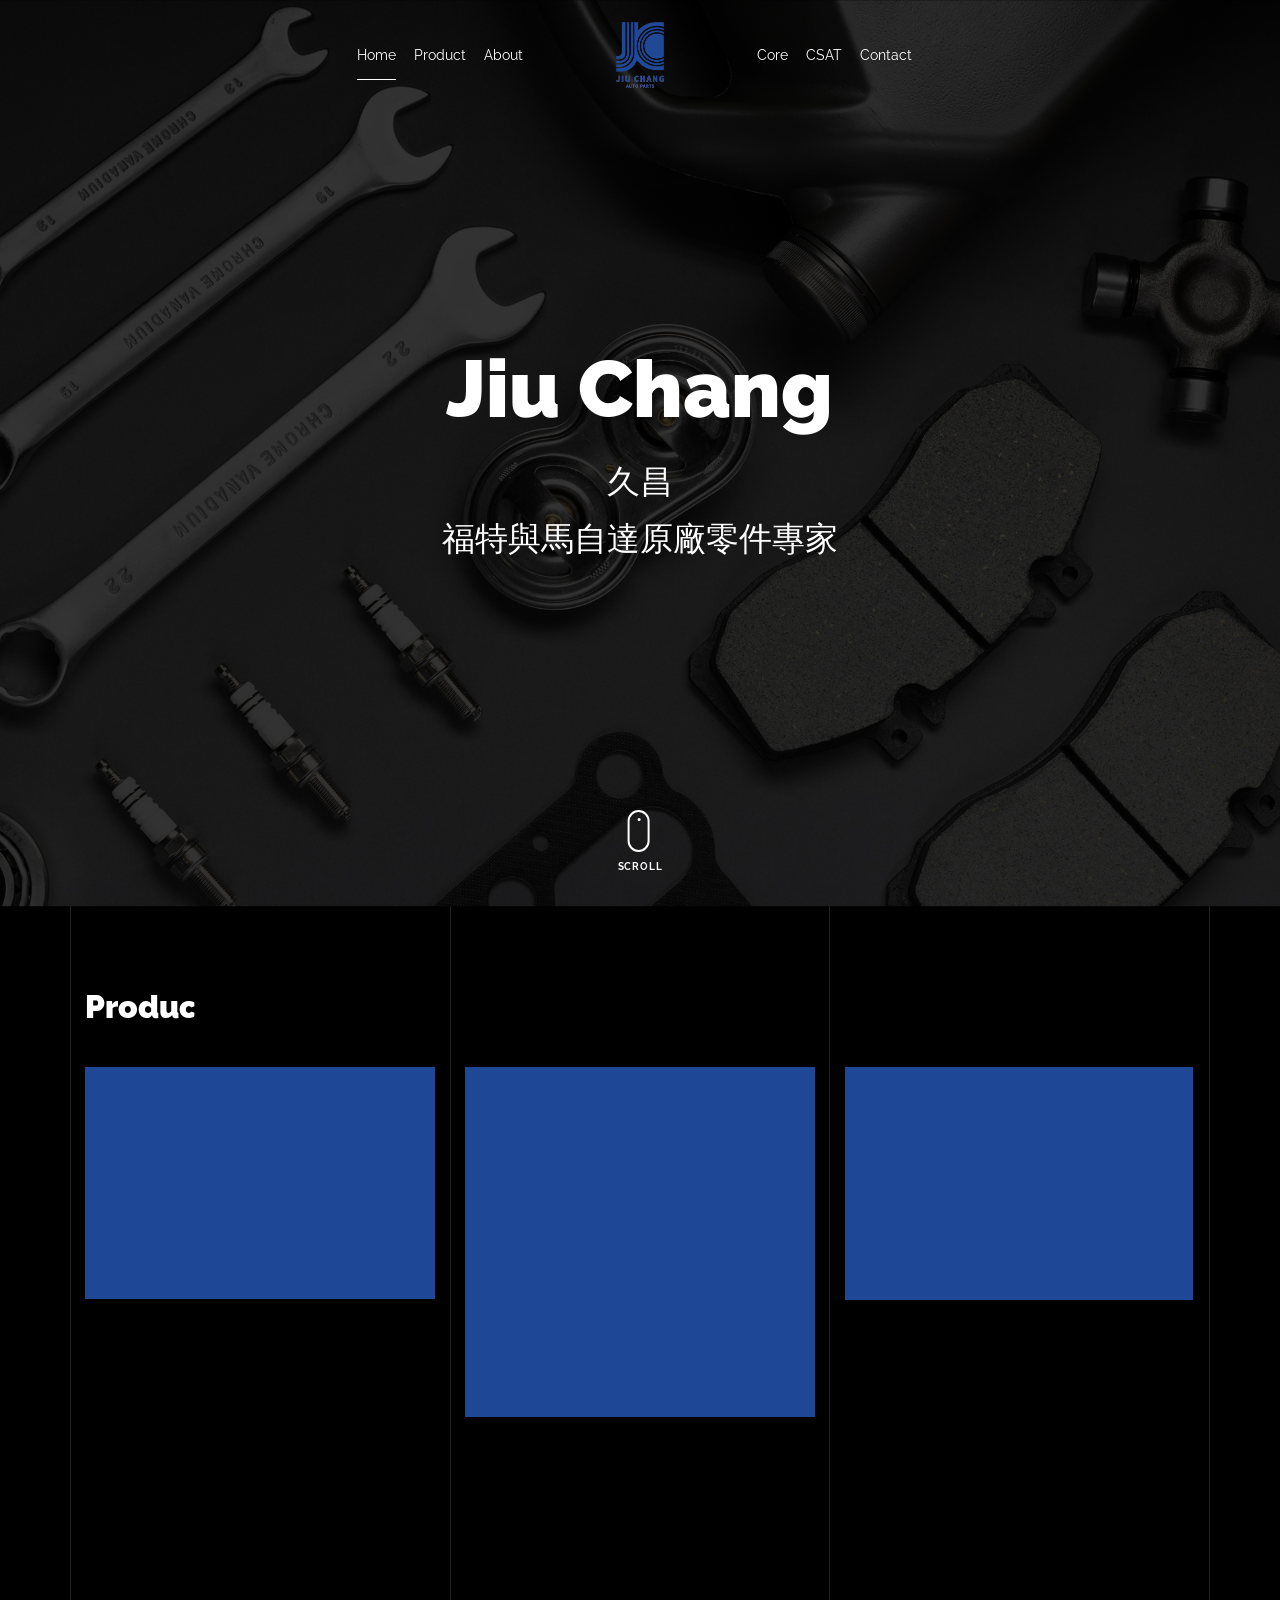
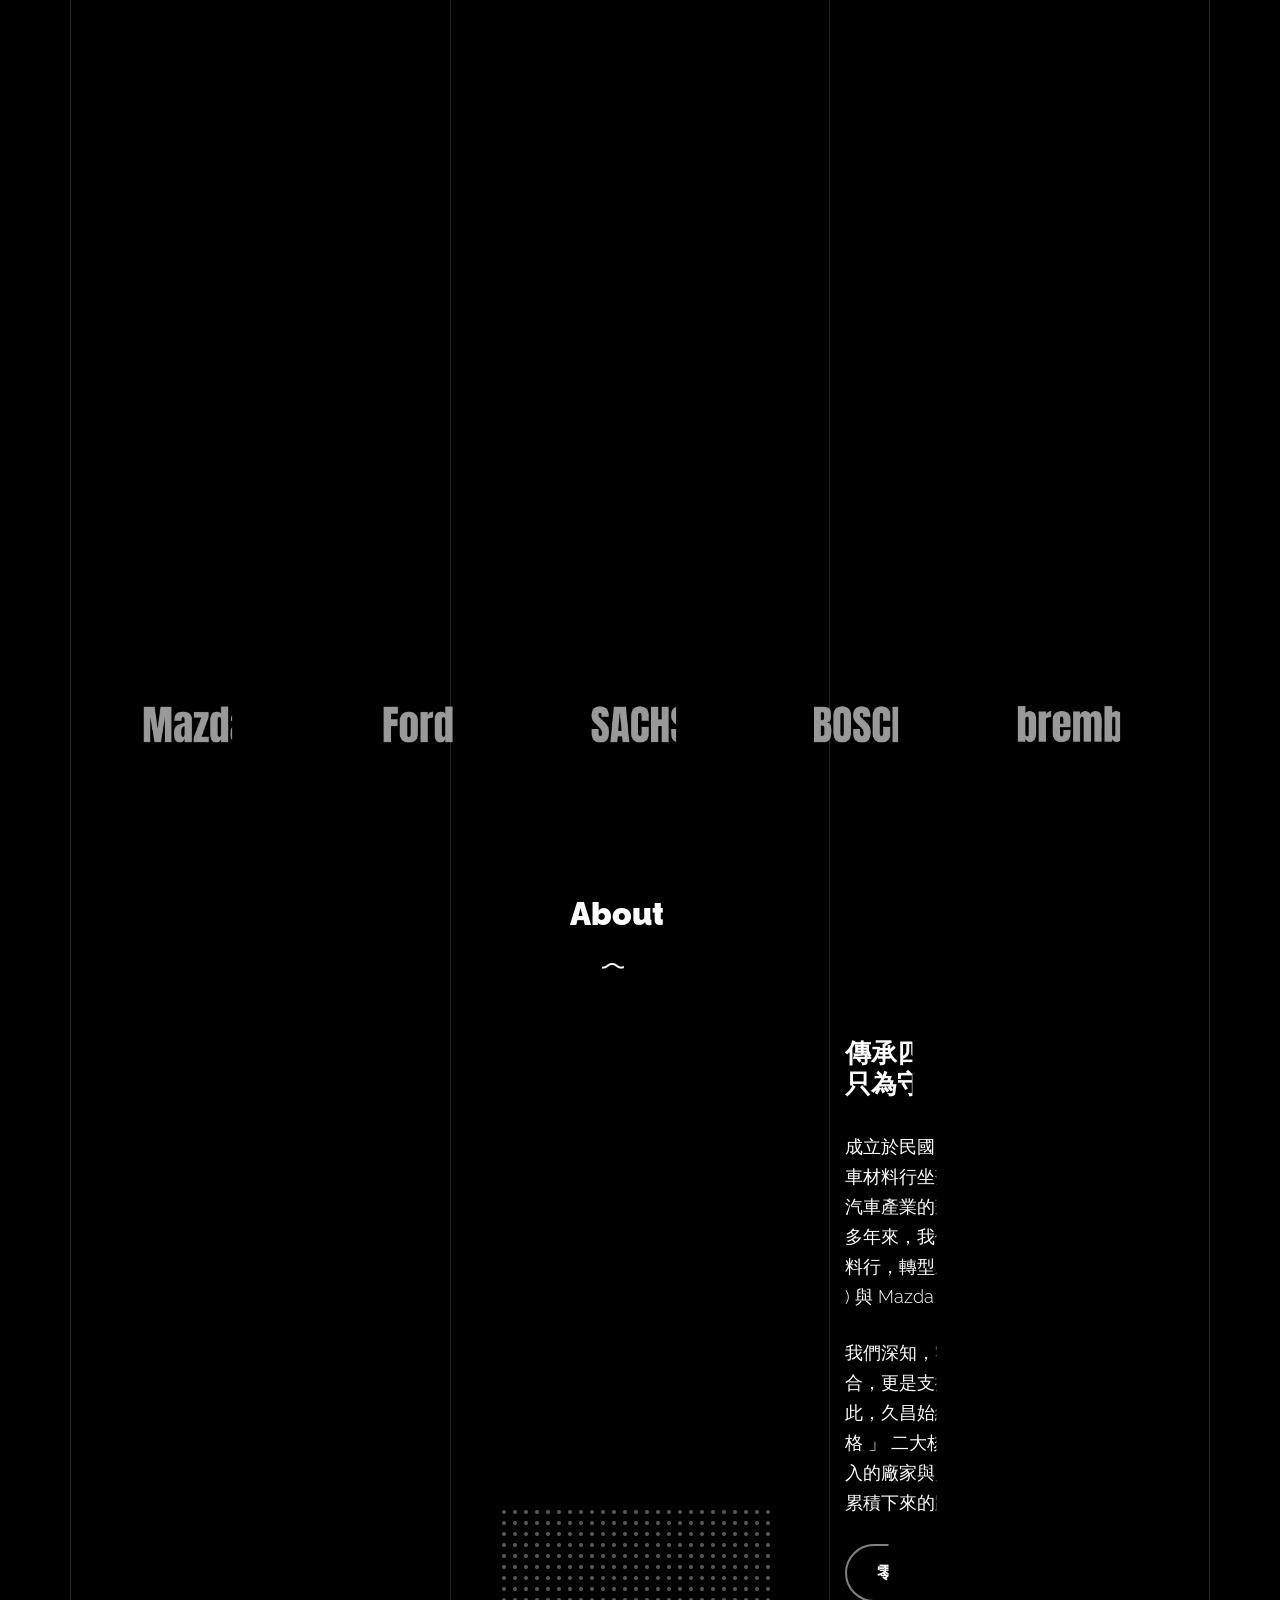
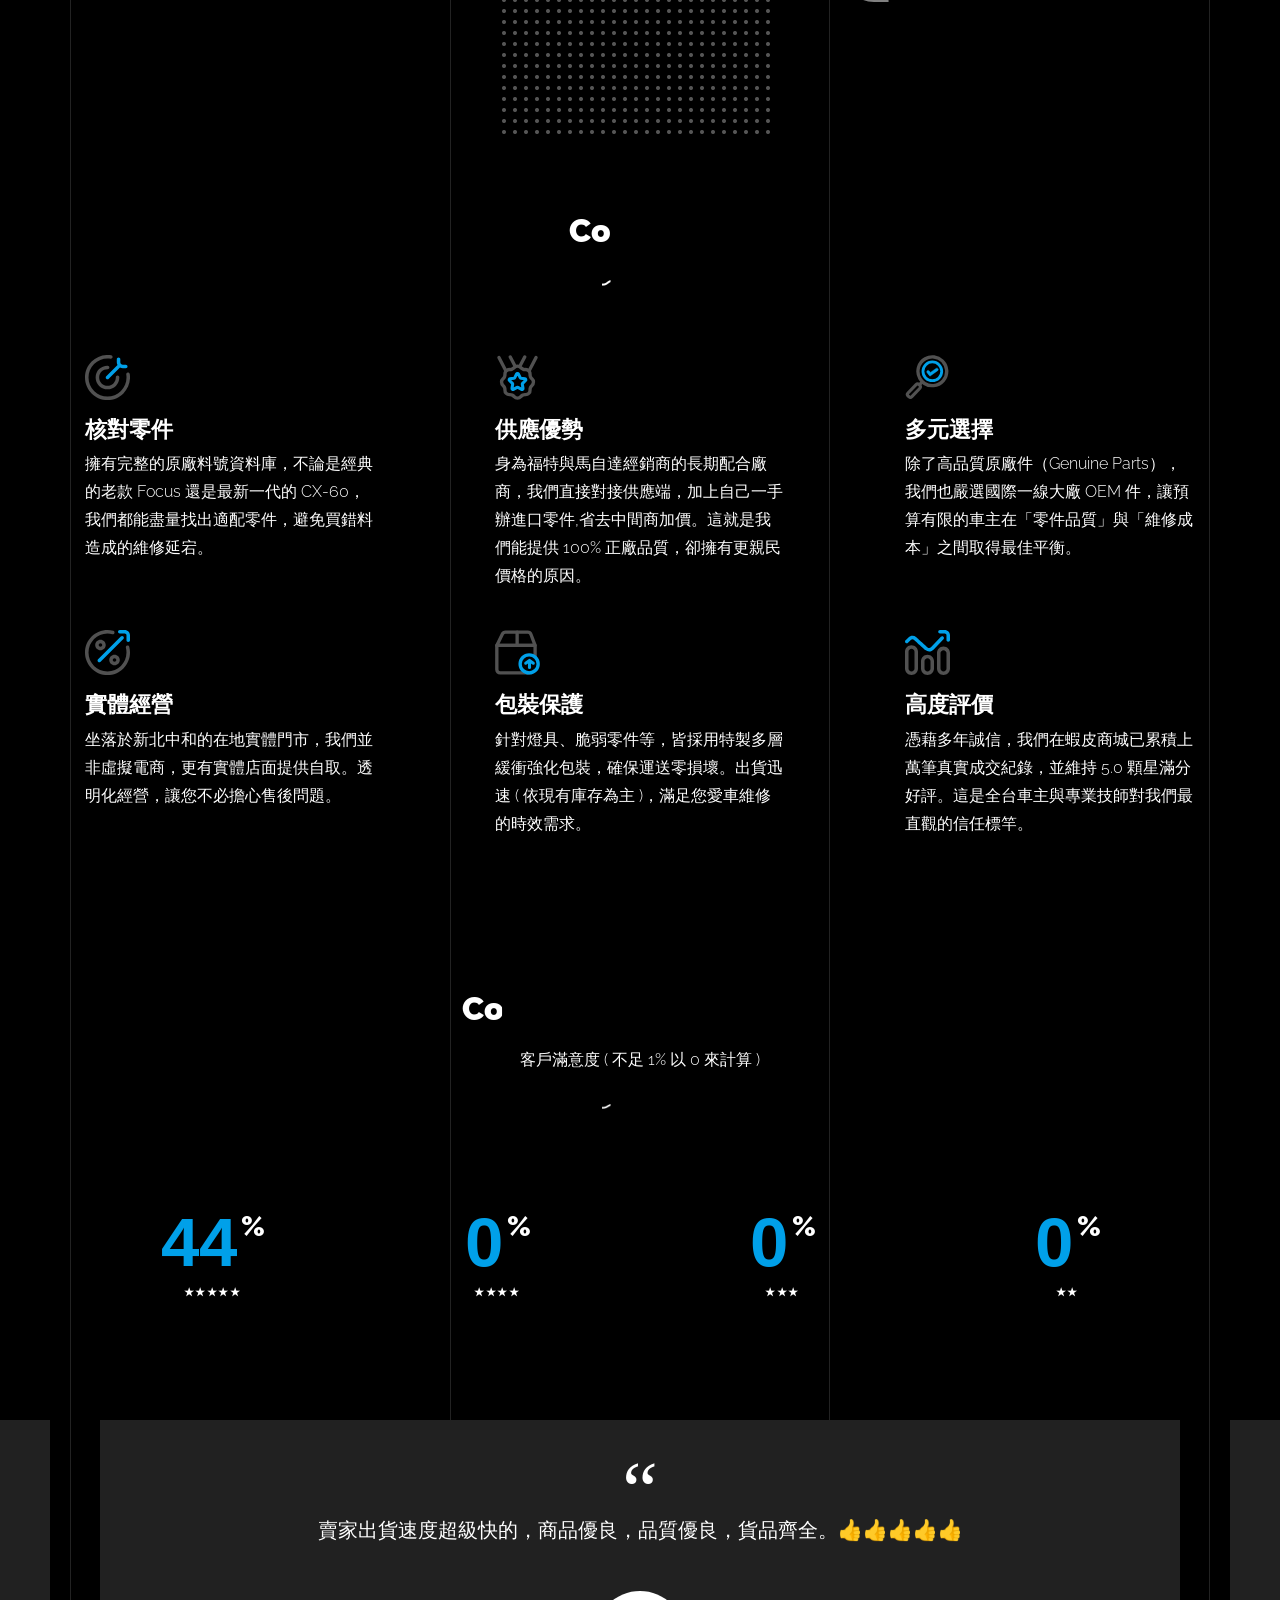
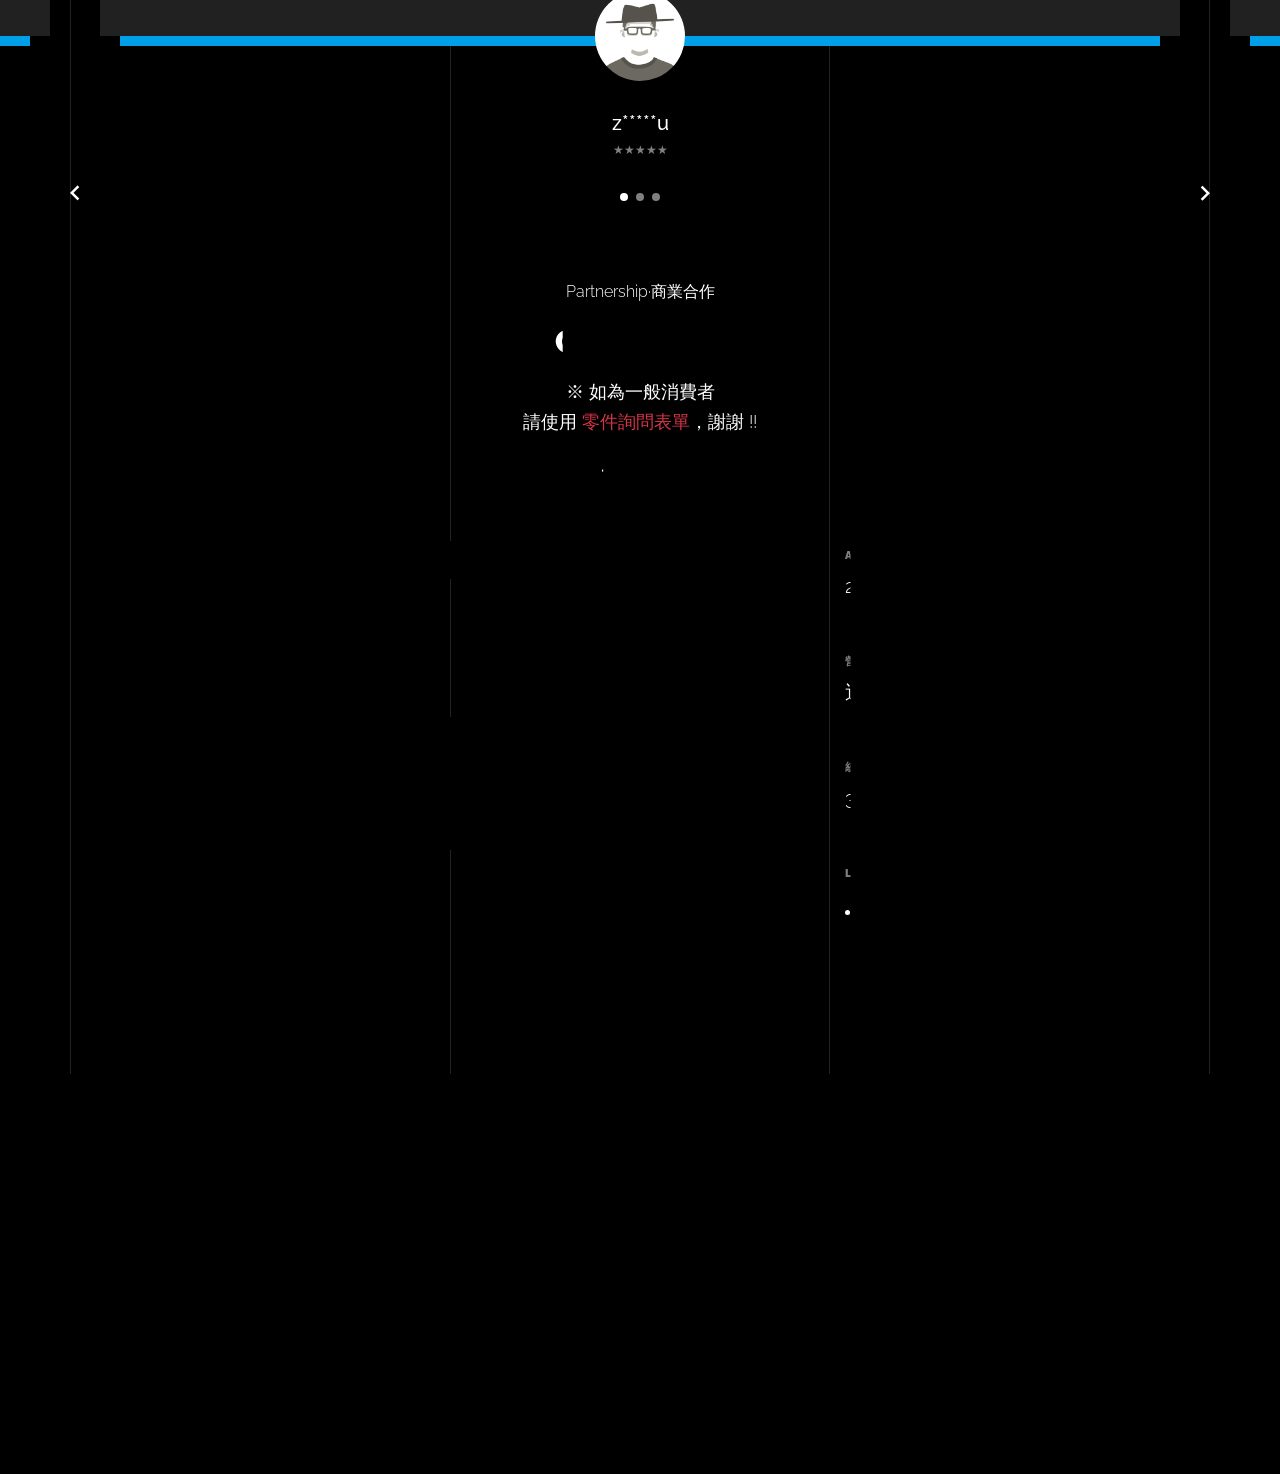
<file: index.html>
<!DOCTYPE html>
<html lang="zh-Hant">
    <!-- Begin Head -->
    <head>
        <!-- Basic -->
        <meta charset="utf-8"/>
        <meta name="viewport" content="width=device-width, initial-scale=1, shrink-to-fit=no">
        <meta http-equiv="x-ua-compatible" content="ie=edge">
        <title>JC 久昌汽車零件｜正廠零件、汽車耗材批發與全台配送中心</title>
        <meta name="keywords" content="JIU CHANG,久昌,久昌汽車材料行,汽車零件,汽車耗材批,發汽車正廠零件,汽車百貨精品,原廠零件,汽車五金配件,全台汽車零件配送,優質汽車配件推薦,SACHS,BOSCH,FOrd,福特,馬自達,Mazda,MX5,原廠機油芯,空氣濾芯,煞車碟盤,避震器,火星塞" />
        <meta name="description" content="JIU CHANG 久昌汽車零件為您提供專業汽車正廠零件與優質汽車百貨配件。我們致力於整合高品質零件供應鏈，為全台車主與保修廠提供最可靠、高效率的零件批發與零售服務。立即探索久昌汽車配件解決方案。">
        <meta name="author" content="https://jgo-carparts.github.io/">

    <link rel="stylesheet" href="css/vendor/icomoon/style.css">
    <link rel="stylesheet" href="css/vendor/owl.carousel.min.css">
    <link rel="stylesheet" href="css/vendor/animate.min.css">
    <link rel="stylesheet" href="css/vendor/aos.css">
    <link rel="stylesheet" href="css/vendor/bootstrap.min.css">
    <link rel="stylesheet" href="css/vendor/jquery.fancybox.min.css">

    <!-- Theme Style -->
    <link rel="stylesheet" href="css/style.css">
    <!-- Favicon -->
    <link rel="shortcut icon" href="images/logo/favicon.png">

  </head>
  <body data-spy="scroll" data-target=".site-nav-target" data-offset="200">

    <nav class="unslate_co--site-mobile-menu">
      <div class="close-wrap d-flex">
        <a href="#" class="d-flex ml-auto js-menu-toggle">
          <span class="close-label">Close</span>
          <div class="close-times">
            <span class="bar1"></span>
            <span class="bar2"></span>
          </div>
        </a>
      </div>
      <div class="site-mobile-inner"></div>
    </nav>


    <div class="unslate_co--site-wrap">

      <div class="unslate_co--site-inner">

        <div class="lines-wrap">
          <div class="lines-inner">
            <div class="lines"></div>
          </div>
        </div>
        <!-- END lines -->

      <nav class="unslate_co--site-nav site-nav-target">

        <div class="container">

          <div class="row align-items-center justify-content-between text-left">
            <div class="col-md-5 text-right">
              <ul class="site-nav-ul js-clone-nav text-left d-none d-lg-inline-block">
                <li><a href="#home-section" class="nav-link">Home</a></li>
                <li><a href="#Product" class="nav-link">Product</a></li>
                <li><a href="#about-jc" class="nav-link">About</a></li>
              </ul>
            </div>
            <div class="site-logo pos-absolute">
              <a href="index.html" class="unslate_co--site-logo"><img src="images/logo/logo-jc-blue.png" alt="JC 久昌汽車材料行" style="height: 80px; width: auto;"></a>
            </div>
            <div class="col-md-5 text-right text-lg-left">
              <ul class="site-nav-ul js-clone-nav text-left d-none d-lg-inline-block">
                <li><a href="#Core" class="nav-link">Core</a></li>
                <li><a href="#skills-section" class="nav-link">CSAT</a></li>
                <!-- <li><a href="#testimonial-section" class="nav-link">Testimonial</a></li>
                <li><a href="#journal-section" class="nav-link">Journal</a></li> -->
                <li><a href="#contact-section" class="nav-link">Contact</a></li>
              </ul>

              <!-- <ul class="site-nav-ul-none-onepage text-right d-inline-block d-lg-none">
                <li><a href="#" class="js-menu-toggle">Menu</a></li>
              </ul> -->
              <ul class="site-nav-ul-none-onepage text-right d-inline-block d-lg-none">
                <li>
                  <a href="#" class="js-menu-toggle">
                    <div class="hamburger-icon">
                      <span></span>
                      <span></span>
                      <span></span>
                    </div>
                  </a>
                </li>
              </ul>

            </div>
          </div>
        </div>

      </nav>
      <!-- END nav -->

      <div class="cover-v1 jarallax" style="background-image: url('images/banner.jpg');" id="home-section">
        <div class="container">
          <div class="row align-items-center">

            <div class="col-md-7 mx-auto text-center">
              <h1 class="heading gsap-reveal-hero">Jiu Chang</h1>
              <h1 class="subheading gsap-reveal-hero">久昌</h1>
              <h1 class="subheading gsap-reveal-hero">福特與馬自達原廠零件專家</h1>
            </div>

          </div>
        </div>


        <a href="#Product" class="mouse-wrap smoothscroll">
          <span class="mouse">
            <span class="scroll"></span>
          </span>
          <span class="mouse-label">Scroll</span>
        </a>

      </div>
      <!-- END .cover-v1 -->


      <div class="unslate_co--section" id="Product">
        <div class="container">


          <div class="relative"><div class="loader-portfolio-wrap"><div class="loader-portfolio"></div></div> </div>
          <div id="portfolio-single-holder"></div>

          <div class="portfolio-wrapper">

            <div class="d-flex align-items-center mb-4 gsap-reveal gsap-reveal-filter">
              <h1 class="mr-auto heading-h2"><span class="gsap-reveal">Product</span></h2><p>產品展示</p>

              <!-- <a href="#" class="text-white js-filter d-inline-block d-lg-none">Filter</a>

              <div class="filter-wrap">
                <div class="filter ml-auto" id="filters">
                  <a href="#" class="active" data-filter="*">All</a>
                  <a href="#" data-filter=".web">Web</a>
                  <a href="#" data-filter=".branding">Branding</a>
                  <a href="#" data-filter=".illustration">Illustration</a>
                  <a href="#" data-filter=".packaging">Packaging</a>
                </div>
              </div> -->
            </div>


            <div id="posts" class="row gutter-isotope-item">

              <div class="item web packaging col-sm-6 col-md-6 col-lg-4 isotope-mb-2">
                <a href="images/portfolio/portfolio(1).jpg" class="portfolio-item isotope-item gsap-reveal-img" data-fancybox="gallery">
                    <div class="overlay">
                      <span class="wrap-icon icon-photo2"></span>
                      <div class="portfolio-item-content">
                        <h3>BOSCH</h3>
                        <p>#來令片 #剎車片 / 煞車片</p>
                      </div>
                    </div>
                    <img src="images/portfolio/portfolio(1).jpg" class="lazyload  img-fluid" alt="Images" />
                  </a>
              </div>

              <div class="item web packaging col-sm-6 col-md-6 col-lg-4 isotope-mb-2">
                <a href="images/portfolio/portfolio(2).jpg" class="portfolio-item isotope-item gsap-reveal-img" data-fancybox="gallery">
                    <div class="overlay">
                      <span class="wrap-icon icon-photo2"></span>
                      <div class="portfolio-item-content">
                        <h3>Ford</h3>
                        <p>#點火線圈</p>
                      </div>
                    </div>
                    <img src="images/portfolio/portfolio(2).jpg" class="lazyload  img-fluid" alt="Images" />
                  </a>
              </div>


              <div class="item web packaging col-sm-6 col-md-6 col-lg-4 isotope-mb-2">
                <a href="images/portfolio/portfolio(3).jpg" class="portfolio-item isotope-item gsap-reveal-img" data-fancybox="gallery">
                    <div class="overlay">
                      <span class="wrap-icon icon-photo2"></span>
                      <div class="portfolio-item-content">
                        <h3>CBM</h3>
                        <p>#金屬剎車油管 #剎車金屬油管</p>
                      </div>
                    </div>
                    <img src="images/portfolio/portfolio(3).jpg" class="lazyload  img-fluid" alt="Images" />
                  </a>
              </div>

              <div class="item web packaging col-sm-6 col-md-6 col-lg-4 isotope-mb-2">
                <a href="images/portfolio/portfolio(4).jpg" class="portfolio-item isotope-item gsap-reveal-img" data-fancybox="gallery">
                    <div class="overlay">
                      <span class="wrap-icon icon-photo2"></span>
                      <div class="portfolio-item-content">
                        <h3>Mazda</h3>
                        <p>#避震器 #減震阻尼 #CX9 09-14 一代</p>
                      </div>
                    </div>
                    <img src="images/portfolio/portfolio(4).jpg" class="lazyload  img-fluid" alt="Images" />
                  </a>
              </div>

              <div class="item web packaging col-sm-6 col-md-6 col-lg-4 isotope-mb-2">
                <a href="images/portfolio/portfolio(5).jpg" class="portfolio-item isotope-item gsap-reveal-img" data-fancybox="gallery">
                    <div class="overlay">
                      <span class="wrap-icon icon-photo2"></span>
                      <div class="portfolio-item-content">
                        <h3>SACHS</h3>
                        <p>#避震器 #減震阻尼 #Mondeo 15- MK5</p>
                      </div>
                    </div>
                    <img src="images/portfolio/portfolio(5).jpg" class="lazyload  img-fluid" alt="Images" />
                  </a>
              </div>

              <div class="item web packaging col-sm-6 col-md-6 col-lg-4 isotope-mb-2">
                <a href="images/portfolio/portfolio(6).jpg" class="portfolio-item isotope-item gsap-reveal-img" data-fancybox="gallery">
                    <div class="overlay">
                      <span class="wrap-icon icon-photo2"></span>
                      <div class="portfolio-item-content">
                        <h3>MEYLE</h3>
                        <p>#李仔串 #小拉桿 / 李子串 #Mazda3 15- 三代</p>
                      </div>
                    </div>
                    <img src="images/portfolio/portfolio(6).jpg" class="lazyload  img-fluid" alt="Images" />
                  </a>
              </div>

              <div class="item web packaging col-sm-6 col-md-6 col-lg-4 isotope-mb-2">
                <a href="images/portfolio/portfolio(7).jpg" class="portfolio-item isotope-item gsap-reveal-img" data-fancybox="gallery">
                    <div class="overlay">
                      <span class="wrap-icon icon-photo2"></span>
                      <div class="portfolio-item-content">
                        <h3>BILSTEIN</h3>
                        <p>#避震器 / 前 #減震阻尼 #Focus 05 12 MK2 </p>
                      </div>
                    </div>
                    <img src="images/portfolio/portfolio(7).jpg" class="lazyload  img-fluid" alt="Images" />
                  </a>
              </div>

              <div class="item web packaging col-sm-6 col-md-6 col-lg-4 isotope-mb-2">
                <a href="images/portfolio/portfolio(8).jpg" class="portfolio-item isotope-item gsap-reveal-img" data-fancybox="gallery">
                    <div class="overlay">
                      <span class="wrap-icon icon-photo2"></span>
                      <div class="portfolio-item-content">
                        <h3>MEYLE</h3>
                        <p>#外盒</p>
                      </div>
                    </div>
                    <img src="images/portfolio/portfolio(8).jpg" class="lazyload  img-fluid" alt="Images" />
                  </a>
              </div>

              <div class="item web packaging col-sm-6 col-md-6 col-lg-4 isotope-mb-2">
                <a href="images/portfolio/portfolio(9).jpg" class="portfolio-item isotope-item gsap-reveal-img" data-fancybox="gallery">
                    <div class="overlay">
                      <span class="wrap-icon icon-photo2"></span>
                      <div class="portfolio-item-content">
                        <h3>Brembo</h3>
                        <p>#來令片 #剎車片 / 煞車片</p>
                      </div>
                    </div>
                    <img src="images/portfolio/portfolio(9).jpg" class="lazyload  img-fluid" alt="Images" />
                  </a>
              </div>



            </div>



            <!-- <div id="posts" class="row gutter-isotope-item">
              <div class="item web branding col-sm-6 col-md-6 col-lg-4 isotope-mb-2">
                <a href="portfolio-single-1.html" class="portfolio-item ajax-load-page isotope-item gsap-reveal-img" data-id="1">
                    <div class="overlay">
                      <span class="wrap-icon icon-link2"></span>
                      <div class="portfolio-item-content">
                        <h3>Shoe Rebranding</h3>
                        <p>web, branding</p>
                      </div>
                    </div>
                    <img src="images/portfolio/portfolio(1).jpg" class="lazyload  img-fluid" alt="Images" />
                  </a>
              </div>
              <div class="item branding packaging illustration col-sm-6 col-md-6 col-lg-4 isotope-mb-2 ">
                <a href="portfolio-single-3.html" class="portfolio-item ajax-load-page item-portrait isotope-item gsap-reveal-img" data-id="3">
                    <div class="overlay">
                      <span class="wrap-icon icon-link2"></span>
                      <div class="portfolio-item-content">
                        <h3>Reworking</h3>
                        <p>branding, packaging, illustration</p>
                      </div>
                    </div>
                    <img src="images/portfolio/work_2_md.jpg" class="lazyload  img-fluid" alt="Images" />
                  </a>
              </div>

              <div class="item branding packaging col-sm-6 col-md-6 col-lg-4 isotope-mb-2">
                <a href="portfolio-single-4.html" class="portfolio-item isotope-item gsap-reveal-img ajax-load-page" data-id="4">
                    <div class="overlay">
                      <span class="wrap-icon icon-link2"></span>
                      <div class="portfolio-item-content">
                        <h3>Modern Building</h3>
                        <p>branding, packaging</p>
                      </div>
                    </div>
                    <img src="images/portfolio/work_3_md.jpg" class="lazyload  img-fluid" alt="Images" />
                  </a>
              </div>

              <div class="item web packaging col-sm-6 col-md-6 col-lg-4 isotope-mb-2">

                <a href="images/portfolio/work_4_full.jpg" class="portfolio-item isotope-item gsap-reveal-img" data-fancybox="gallery" data-caption="Watch">
                    <div class="overlay">
                      <span class="wrap-icon icon-photo2"></span>
                      <div class="portfolio-item-content">
                        <h3>Watch</h3>
                        <p>web, packaging</p>
                      </div>
                    </div>
                    <img src="images/portfolio/work_4_full.jpg" class="lazyload  img-fluid" alt="Images" />
                  </a>

              </div>

              <div class="item illustration packaging col-sm-6 col-md-6 col-lg-4 isotope-mb-2">
                <a href="images/portfolio/work_5_md.jpg" class="portfolio-item isotope-item gsap-reveal-img" data-fancybox="gallery" data-caption="Shoe Rebranding">
                    <div class="overlay">
                      <span class="wrap-icon icon-photo2"></span>
                      <div class="portfolio-item-content">
                        <h3>Shoe Rebranding</h3>
                        <p>illustration, packaging</p>
                      </div>
                    </div>
                    <img src="images/portfolio/work_5_md.jpg" class="lazyload  img-fluid" alt="Images" />
                  </a>
              </div>

              <div class="item web branding col-sm-6 col-md-6 col-lg-4 isotope-mb-2">
                <a href="portfolio-single-2.html" class="portfolio-item ajax-load-page item-portrait isotope-item gsap-reveal-img" data-id="2">
                    <div class="overlay">
                      <span class="wrap-icon icon-link2"></span>
                      <div class="portfolio-item-content">
                        <h3>Reshape</h3>
                        <p>web, branding</p>
                      </div>
                    </div>
                    <img src="images/portfolio/work_6_md.jpg" class="lazyload  img-fluid" alt="Images" />
                  </a>
              </div>

              <div class="item branding packaging col-sm-6 col-md-6 col-lg-4 isotope-mb-2">
                <a href="images/portfolio/work_7_a_md.jpg" class="portfolio-item item-portrait isotope-item gsap-reveal-img " data-fancybox="gallery" data-caption="Modern Building">
                    <div class="overlay">
                      <span class="wrap-icon icon-photo2"></span>
                      <div class="portfolio-item-content">
                        <h3>Modern Building</h3>
                        <p>branding, packaging</p>
                      </div>
                    </div>
                    <img src="images/portfolio/work_7_a_md.jpg" class="lazyload  img-fluid" alt="Images" />
                  </a>
              </div>

              <div class="item web branding col-sm-6 col-md-6 col-lg-4 isotope-mb-2">
                <a href="https://www.youtube.com/watch?v=mwtbEGNABWU" class="portfolio-item isotope-item gsap-reveal-img" data-fancybox="gallery" data-caption="Showreel 2019">
                    <div class="overlay">
                      <span class="wrap-icon icon-play_circle_filled"></span>
                      <div class="portfolio-item-content">
                        <h3>Showreel 2019</h3>
                        <p>web, branding</p>
                      </div>
                    </div>
                    <img src="images/portfolio/work_8_md.jpg" class="lazyload  img-fluid" alt="Images" />
                  </a>
              </div>

              <div class="item web illustration col-sm-6 col-md-6 col-lg-4 isotope-mb-2">
                <a href="images/portfolio/work_9_a_md.jpg" class="portfolio-item isotope-item gsap-reveal-img" data-fancybox="gallery" data-caption="Render Packaging">
                    <div class="overlay">
                      <span class="wrap-icon icon-photo2"></span>
                      <div class="portfolio-item-content">
                        <h3>Render Packaging</h3>
                        <p>web, illustration</p>
                      </div>
                    </div>
                    <img src="images/portfolio/work_9_a_md.jpg" class="lazyload  img-fluid" alt="Images" />
                  </a>
              </div>
            </div> -->


          </div>
        </div>
      </div>


      <div class="unslate_co--section">
        <div class="container">
          <div class="owl-carousel logo-slider">
            <div class="logo-v1 gsap-reveal">
              <img src="images/logo/brand/logo-Mazda.png" alt="Mazda" class="img-fluid">
            </div>
            <div class="logo-v1 gsap-reveal">
              <img src="images/logo/brand/logo-Ford.png" alt="Ford" class="img-fluid">
            </div>
            <div class="logo-v1 gsap-reveal">
              <img src="images/logo/brand/logo-Sachs.png" alt="Sachs" class="img-fluid">
            </div>
            <div class="logo-v1 gsap-reveal">
              <img src="images/logo/brand/logo-Bosch.png" alt="Bosch" class="img-fluid">
            </div>
            <div class="logo-v1 gsap-reveal">
              <img src="images/logo/brand/logo-Brembo.png" alt="Brembo" class="img-fluid">
            </div>
            <div class="logo-v1 gsap-reveal">
              <img src="images/logo/brand/logo-Meyle.png" alt="Meyle" class="img-fluid">
            </div>
            <div class="logo-v1 gsap-reveal">
              <img src="images/logo/brand/logo-Bilstein.png" alt="Meyle" class="img-fluid">
            </div>
            <div class="logo-v1 gsap-reveal">
              <img src="images/logo/brand/logo-CBM.png" alt="CBM 車大爺" class="img-fluid">
            </div>
          </div>
        </div>
      </div>


      <div class="unslate_co--section" id="about-jc">
        <div class="container">

          <div class="section-heading-wrap text-center mb-5">
            <h2 class="heading-h2 text-center divider"><span class="gsap-reveal">About JC</span></h2>
            <span class="gsap-reveal">
            <img src="images/divider.png" alt="divider" width="76">
            </span>
          </div>


          <div class="row mt-5 justify-content-between">
            <div class="col-lg-7 mb-5 mb-lg-0">
              <figure class="dotted-bg gsap-reveal-img ">
                <img src="images/About_JC.jpg" alt="Image" class="img-fluid">
              </figure>
            </div>
            <div class="col-lg-4 pr-lg-5">
              <h3 class="mb-4 heading-h3"><span class="gsap-reveal">傳承四十載的專業<br>只為守護您的每一程</span></h3>
              <p class="lead gsap-reveal">成立於民國 74 年（ 1985 年 ），久昌汽車材料行坐落於新北中和，見證了台灣汽車產業的蓬勃發展與技術更迭。四十多年來，我們從一間誠信經營的在地材料行，轉型成為銷售全台的 Ford ( 福特 ) 與 Mazda ( 馬自達 ) 原廠零件商。</p>
              <!-- <a href="#">live the blind</a> texts. -->

              <p class="lead gsap-reveal">我們深知，零件不只是金屬與塑膠的組合，更是支撐行車安全的一道防線。因此，久昌始終堅持 「 正廠零件、實惠價格 」 二大核心價值，讓每一位跟久昌購入的廠家與買家，都能感受到那份專業累積下來的踏實感。</p>
              <p class="gsap-reveal"><a href="https://lihi1.me/dXzTN" class="btn btn-outline-pill btn-custom-light">零 件 諮 詢</a></p>
            </div>
          </div>
        </div>
      </div>

      <div class="unslate_co--section" id="Core">
        <div class="container">

          <div class="section-heading-wrap text-center mb-5">
            <h2 class="heading-h2 text-center divider">
              <span class="gsap-reveal">Core Ops</span>
            </h2>
            <span class="gsap-reveal"><img src="images/divider.png" alt="divider" width="76"></span>
          </div>

          <div class="row gutter-v3">
            <div class="col-md-6 col-lg-4 mb-4">
              <div class="feature-v1" data-aos="fade-up" data-aos-delay="0">
                <div class="wrap-icon mb-3">
                  <img src="images/svg/001-options.svg" alt="Image" width="45">
                </div>
                <h3>核對零件</h3>
                <p>擁有完整的原廠料號資料庫，不論是經典的老款 Focus 還是最新一代的 CX-60，我們都能盡量找出適配零件，避免買錯料造成的維修延宕。</p>
              </div>
            </div>
            <div class="col-md-6 col-lg-4 mb-4">
              <div class="feature-v1" data-aos="fade-up" data-aos-delay="100">
                <div class="wrap-icon mb-3">
                  <img src="images/svg/002-chat.svg" alt="Icon" width="45">
                </div>
                <h3>供應優勢</h3>
                <p>身為福特與馬自達經銷商的長期配合廠商，我們直接對接供應端，加上自己一手辦進口零件,省去中間商加價。這就是我們能提供 100% 正廠品質，卻擁有更親民價格的原因。</p>
              </div>
            </div>
            <div class="col-md-6 col-lg-4 mb-4">
              <div class="feature-v1" data-aos="fade-up" data-aos-delay="200">
                <div class="wrap-icon mb-3">
                  <img src="images/svg/003-contact-book.svg" alt="Image" class="img-fluid" width="45">
                </div>
                <h3>多元選擇</h3>
                <p>除了高品質原廠件（Genuine Parts），我們也嚴選國際一線大廠 OEM 件，讓預算有限的車主在「零件品質」與「維修成本」之間取得最佳平衡。</p>
              </div>
            </div>

            <div class="col-md-6 col-lg-4 mb-4">
              <div class="feature-v1" data-aos="fade-up" data-aos-delay="0">
                <div class="wrap-icon mb-3">
                  <img src="images/svg/004-percentage.svg" alt="Image" width="45">
                </div>
                <h3>實體經營</h3>
                <p>坐落於新北中和的在地實體門市，我們並非虛擬電商，更有實體店面提供自取。透明化經營，讓您不必擔心售後問題。</p>
              </div>
            </div>
            <div class="col-md-6 col-lg-4 mb-4">
              <div class="feature-v1" data-aos="fade-up" data-aos-delay="100">
                <div class="wrap-icon mb-3">
                  <img src="images/svg/006-goal.svg" alt="Image" width="45">
                </div>
                <h3>包裝保護</h3>
                <p>針對燈具、脆弱零件等，皆採用特製多層緩衝強化包裝，確保運送零損壞。出貨迅速 ( 依現有庫存為主 )，滿足您愛車維修的時效需求。</p>
              </div>
            </div>
            <div class="col-md-6 col-lg-4 mb-4">
              <div class="feature-v1" data-aos="fade-up" data-aos-delay="200">
                <div class="wrap-icon mb-3">
                  <img src="images/svg/005-line-chart.svg" alt="Image" width="45">
                </div>
                <h3>高度評價</h3>
                <p>憑藉多年誠信，我們在蝦皮商城已累積上萬筆真實成交紀錄，並維持 5.0 顆星滿分好評。這是全台車主與專業技師對我們最直觀的信任標竿。</p>
              </div>
            </div>

          </div>
        </div>
      </div>

      <div class="unslate_co--section section-counter" id="skills-section">
        <div class="container">
          <div class="section-heading-wrap text-center mb-5">
            <h2 class="heading-h2 text-center divider"><span class="gsap-reveal">Consumer Satisfaction</span></h2><p>客戶滿意度 ( 不足 1% 以 0 來計算 )</p>
            <span class="gsap-reveal"><img src="images/divider.png" alt="divider" width="76"></span>
          </div>


          <div class="row pt-5">
            <div class="col-6 col-sm-6 mb-5 mb-lg-0 col-md-6 col-lg-3" data-aos="fade-up" data-aos-delay="0">
              <div class="counter-v1 text-center">
                <span class="number-wrap">
                  <span class="number number-counter" data-number="97.82">0</span>
                  <span class="append-text">%</span>
                </span>
                <span class="counter-label">★★★★★</span>
              </div>
            </div>
            <div class="col-6 col-sm-6 mb-5 mb-lg-0 col-md-6 col-lg-3" data-aos="fade-up" data-aos-delay="100">
              <div class="counter-v1 text-center">
                <span class="number-wrap">
                  <span class="number number-counter" data-number="2">0</span>
                  <span class="append-text">%</span>
                </span>
                <span class="counter-label">★★★★</span>
              </div>
            </div>
            <div class="col-6 col-sm-6 mb-5 mb-lg-0 col-md-6 col-lg-3" data-aos="fade-up" data-aos-delay="200">
              <div class="counter-v1 text-center">
                <span class="number-wrap">
                  <span class="number number-counter" data-number="0.24">0</span>
                  <span class="append-text">%</span>
                </span>
                <span class="counter-label">★★★</span>
              </div>
            </div>
            <div class="col-6 col-sm-6 mb-5 mb-lg-0 col-md-6 col-lg-3" data-aos="fade-up" data-aos-delay="300">
              <div class="counter-v1 text-center">
                <span class="number-wrap">
                  <span class="number number-counter" data-number="0.05">0</span>
                  <span class="append-text">%</span>
                </span>
                <span class="counter-label">★★</span>
              </div>
            </div>
            <div class="col-6 col-sm-6 mb-5 mb-lg-0 col-md-6 col-lg-3" data-aos="fade-up" data-aos-delay="300">

            </div>
          </div>
        </div>
      </div>
      <!-- END .counter -->

      <div class="unslate_co--section" id="testimonial-section">
        <!-- <div class="container">
          <div class="section-heading-wrap text-center mb-5">
            <h2 class="heading-h2 text-center divider"><span class="gsap-reveal">My Happy Clients</span></h2>
            <span class="gsap-reveal"><img src="images/divider.png" alt="divider" width="76"></span>
          </div>
        </div> -->

        <div class="owl-carousel testimonial-slider" data-aos="fade-up">
          <div>
            <div class="testimonial-v1">
              <div class="testimonial-inner-bg">
                <span class="quote">&ldquo;</span>
                <blockquote>
                  賣家出貨速度超級快的，商品優良，品質優良，貨品齊全。👍👍👍👍👍
                </blockquote>
              </div>

              <div class="testimonial-author-info">
                <img src="images/person(1).jpg" alt="Image">
                <h3>z*****u</h3>
                <span class="d-block position">★★★★★</span>
              </div>

            </div>
          </div>
          <div>
            <div class="testimonial-v1">
              <div class="testimonial-inner-bg">
                <span class="quote">&ldquo;</span>
                <blockquote>
                  品質很好，賣家描述的完全一致，真的很喜歡，完全超出期望值！包裝非常仔細、嚴實，發貨和運送速度很快。
                </blockquote>
              </div>

              <div class="testimonial-author-info">
                <img src="images/person(2).jpg" alt="Image">
                <h3>b*****3</h3>
                <span class="d-block position">★★★★★</span>
              </div>

            </div>
          </div>
          <div>
            <div class="testimonial-v1">
              <div class="testimonial-inner-bg">
                <span class="quote">&ldquo;</span>
                <blockquote>
                  五星評價推推，產品品質優質，包裝精美，出貨快速，值得推薦的賣家，有需要會再回購。
                </blockquote>
              </div>

              <div class="testimonial-author-info">
                <img src="images/person(3).jpg" alt="Image">
                <h3>s*****g</h3>
                <span class="d-block position">★★★★★</span>
              </div>

            </div>
          </div>
        </div>

      </div>
      <!-- END testimonial -->

      <!-- <div class="unslate_co--section" id="journal-section">
        <div class="container">
          <div class="section-heading-wrap text-center mb-5">
            <h2 class="heading-h2 text-center divider"><span class="gsap-reveal">My Journal</span></h2>
            <span class="gsap-reveal"><img src="images/divider.png" alt="divider" width="76"></span>
          </div>


          <div class="row gutter-v4 align-items-stretch">
            <div class="col-sm-6 col-md-6 col-lg-8 blog-post-entry" data-aos="fade-up" data-aos-delay="0">

              <a href="blog-single.html" class="grid-item blog-item w-100 h-100">
                <div class="overlay">
                  <div class="portfolio-item-content">
                    <h3>A Mounteering Guide For Beginners</h3>
                    <p class="post-meta">By Joefrey <span class="small">&bullet;</span> 5 mins read</p>
                  </div>
                </div>
                <img src="images/post_1.jpg" class="lazyload" alt="Image" />
              </a>


            </div>
            <div class="col-sm-6 col-md-6 col-lg-4 blog-post-entry" data-aos="fade-up" data-aos-delay="100">
              <a href="blog-single.html" class="grid-item blog-item w-100 h-100">
                <div class="overlay">
                  <div class="portfolio-item-content">
                    <h3>A Mounteering Guide For Beginners</h3>
                    <p class="post-meta">By Joefrey <span class="small">&bullet;</span> 5 mins read</p>
                  </div>
                </div>
                <img src="images/post_2.jpg" class="lazyload" alt="Image" />
              </a>
            </div>


            <div class="col-sm-6 col-md-6 col-lg-4 blog-post-entry" data-aos="fade-up" data-aos-delay="0">

              <a href="blog-single.html" class="grid-item blog-item w-100 h-100">
                <div class="overlay">
                  <div class="portfolio-item-content">
                    <h3>A Mounteering Guide For Beginners</h3>
                    <p class="post-meta">By Joefrey <span class="small">&bullet;</span> 5 mins read</p>
                  </div>
                </div>
                <img src="images/post_3.jpg" class="lazyload" alt="Image" />
              </a>


            </div>
            <div class="col-sm-6 col-md-6 col-lg-4 blog-post-entry" data-aos="fade-up" data-aos-delay="100">
              <a href="blog-single.html" class="grid-item blog-item w-100 h-100">
                <div class="overlay">
                  <div class="portfolio-item-content">
                    <h3>A Mounteering Guide For Beginners</h3>
                    <p class="post-meta">By Joefrey <span class="small">&bullet;</span> 5 mins read</p>
                  </div>
                </div>
                <img src="images/post_4.jpg" class="lazyload" alt="Image" />
              </a>
            </div>

            <div class="col-sm-6 col-md-6 col-lg-4 blog-post-entry" data-aos="fade-up" data-aos-delay="200">
              <a href="blog-single.html" class="grid-item blog-item w-100 h-100">
                <div class="overlay">
                  <div class="portfolio-item-content">
                    <h3>A Mounteering Guide For Beginners</h3>
                    <p class="post-meta">By Joefrey <span class="small">&bullet;</span> 5 mins read</p>
                  </div>
                </div>
                <img src="images/post_5.jpg" class="lazyload" alt="Image" />
              </a>
            </div>


          </div>

        </div>
      </div> -->
      <!-- END blog posts -->


      <div class="unslate_co--section" id="contact-section">
        <div class="container">
          <div class="section-heading-wrap text-center mb-5">
            <p>Partnership·商業合作</p>
            <h2 class="heading-h2 text-center divider"><span class="gsap-reveal">Contact us</span></h2>
            <p style="font-size: 18px;">※ 如為一般消費者<br>請使用 <a href="https://lihi1.me/dXzTN" target="_blank" >零件詢問表單</a>，謝謝 !!</p>
            <span class="gsap-reveal"><img src="images/divider.png" alt="divider" width="76"></span>
          </div>


          <div class="row justify-content-between">
            <div class="col-md-6">

            <div class="col-md-12">
              <form action="https://formspree.io/f/xwvrlpqr" method="POST" class="form-outline-style-v1" id="jc-contact-form">
                <input type="hidden" name="_subject" value="JC 久昌 - 官網商業合作洽詢">
                <div class="form-group row mb-0">

                  <div class="col-lg-6 form-group gsap-reveal">
                    <input name="企業名稱_稱謂" type="text" class="form-control s-form-v3__input" placeholder="* Name 企業名稱 / 稱謂" required>
                  </div>

                  <div class="col-lg-6 form-group gsap-reveal">
                    <input type="email" name="email" class="form-control s-form-v3__input" placeholder="* E-Mail 電子郵件" required>
                  </div>

                  <div class="col-lg-6 form-group gsap-reveal">
                    <input type="tel" name="tel" class="form-control s-form-v3__input" placeholder="* Telephone 聯絡電話" required>
                  </div>

                  <div class="col-lg-12 form-group gsap-reveal">
                    <textarea name="留言內容" class="form-control s-form-v3__input" rows="5" placeholder="* Message content 留言內容" required></textarea>
                  </div>

                </div>

                <div class="form-group row gsap-reveal">
                  <div class="col-md-12 d-flex align-items-center">
                    <input type="submit" id="submit-btn" class="btn btn-outline-pill btn-custom-light mr-3" value="發送">
                    <span class="submitting"></span>
                  </div>
                </div>
                <div id="form-status" style="display:none; margin-top: 15px; font-weight: bold;"></div>
              </form>
            </div>

          </div>

            <div class="col-md-4">
              <div class="contact-info-v1">
                <div class="gsap-reveal d-block">
                  <span class="d-block contact-info-label">Address</span>
                  <address class="contact-info-val">235 新北市中和區中正路 717 號</address>
                </div>
                <div class="gsap-reveal d-block">
                  <span class="d-block contact-info-label">營業時間</span>
                  <p class="contact-info-val">週一至週五 9:00 - 18:00</p>
                </div>
                <div class="gsap-reveal d-block">
                  <span class="d-block contact-info-label">統編</span>
                  <p class="contact-info-val">34673271</p>
                </div>
                <div class="gsap-reveal d-block">
                  <span class="d-block contact-info-label">LINE@ 線上客服</span>
                  <li><a href="https://lihi.cc/9unTT" target="_blank"><img src="./images/QR_line.png" style="width: 50px; height: auto;"></a></li>
                </div>
              </div>
            </div>

          </div>
        </div>
      </div>
      </div> <!-- END .unslate_co-site-inner -->

      <footer class="unslate_co--footer unslate_co--section">
        <div class="container">
          <div class="row justify-content-center">
            <div class="col-md-7">

              <div class="footer-site-logo"><a href="index.html" class="unslate_co--site-logo"><img src="images/logo/logo-jc-white.png" alt="JC 久昌汽車材料行" style="height: 100px; width: auto;"></a></div>

              <ul class="footer-site-social">
                <li><a href="https://www.facebook.com/profile.php?id=100076545280903" target="_blank">Facebook</a></li>
                <!-- <li><a href="#">Twitter</a></li>
                <li><a href="#">Instagram</a></li>
                <li><a href="#">Dribbble</a></li>
                <li><a href="#">Behance</a></li> -->
              </ul>

              <p class="site-copyright">

                <!-- Link back to Colorlib can't be removed. Template is licensed under CC BY 3.0. -->
                Copyright &copy;
                <script>
                  document.write(new Date().getFullYear());
                </script> JC <!-- <i class="icon-heart"
                  aria-hidden="true"></i> by  --><a href="index.html" target="_blank">久昌汽車零件</a>
                <!-- Link back to Colorlib can't be removed. Template is licensed under CC BY 3.0. -->

              </p>

            </div>
          </div>
        </div>
      </footer>


    </div>


    <!-- Loader -->
    <div id="unslate_co--overlayer"></div>
    <div class="site-loader-wrap">
      <div class="site-loader"></div>
    </div>

    <script src="js/scripts-dist.js"></script>
    <script src="js/main.js"></script>

<script>
  const jcForm = document.getElementById("jc-contact-form");
  const formStatus = document.getElementById("form-status");
  const submitBtn = document.getElementById("submit-btn");

  async function handleJcSubmit(event) {
    event.preventDefault(); // 阻止原本的頁面跳轉

    const data = new FormData(event.target);
    submitBtn.value = "傳送中...";
    submitBtn.disabled = true;

    fetch(event.target.action, {
      method: 'POST',
      body: data,
      headers: { 'Accept': 'application/json' }
    }).then(response => {
      if (response.ok) {
        // 核心功能：成功後另開新分頁顯示 Formspree 的感謝頁
        window.open("./thanks.html", "_blank");

        // 在原官網頁面顯示成功訊息
        formStatus.innerHTML = "✓ 已成功送出！感謝您的留言。";
        formStatus.style.color = "#28a745";
        formStatus.style.display = "block";

        jcForm.reset(); // 清空表單
      } else {
        formStatus.innerHTML = "抱歉，送出時發生錯誤。";
        formStatus.style.color = "#dc3545";
        formStatus.style.display = "block";
      }
    }).catch(error => {
      formStatus.innerHTML = "網路連線異常，請稍後再試。";
      formStatus.style.display = "block";
    }).finally(() => {
      submitBtn.value = "發送";
      submitBtn.disabled = false;
    });
  }

  jcForm.addEventListener("submit", handleJcSubmit);
</script>


  </body>
</html>
</file>
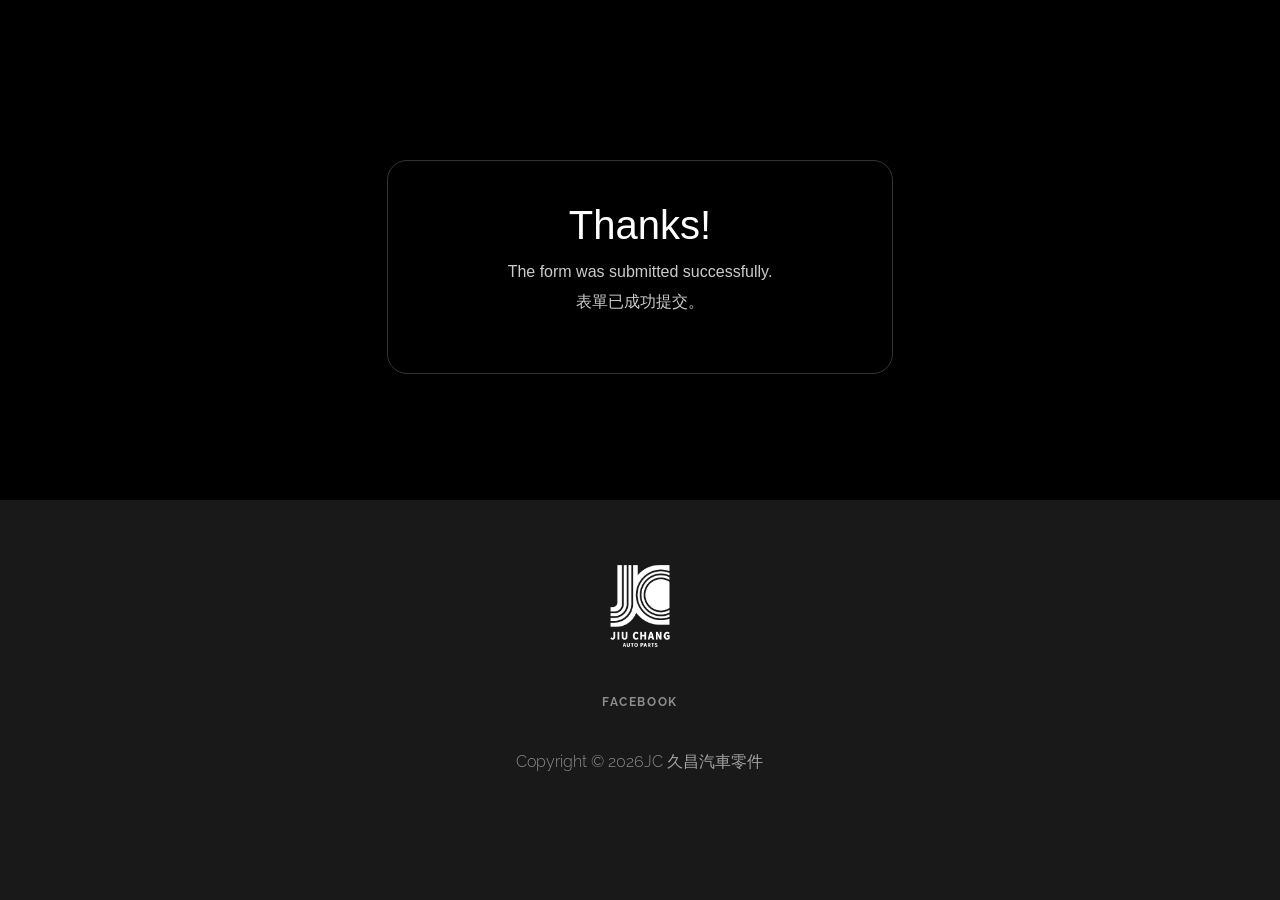
<file: thanks.html>
<!DOCTYPE html>
  <html lang="zh-Hant">
      <!-- Begin Head -->
      <head>
          <!-- Basic -->
          <meta charset="utf-8"/>
          <meta name="viewport" content="width=device-width, initial-scale=1, shrink-to-fit=no">
          <meta http-equiv="x-ua-compatible" content="ie=edge">
          <title>JC 久昌汽車零件｜正廠零件、汽車耗材批發與全台配送中心</title>
          <meta name="keywords" content="JIU CHANG,久昌,久昌汽車材料行,汽車零件,汽車耗材批,發汽車正廠零件,汽車百貨精品,原廠零件,汽車五金配件,全台汽車零件配送,優質汽車配件推薦,SACHS,BOSCH,FOrd,福特,馬自達,Mazda,MX5,原廠機油芯,空氣濾芯,煞車碟盤,避震器,火星塞" />
          <meta name="description" content="JIU CHANG 久昌汽車零件為您提供專業汽車正廠零件與優質汽車百貨配件。我們致力於整合高品質零件供應鏈，為全台車主與保修廠提供最可靠、高效率的零件批發與零售服務。立即探索久昌汽車配件解決方案。">
          <meta name="author" content="https://jgo-carparts.github.io/">

          <link rel="stylesheet" href="css/vendor/icomoon/style.css">
          <link rel="stylesheet" href="css/vendor/owl.carousel.min.css">
          <link rel="stylesheet" href="css/vendor/animate.min.css">
          <link rel="stylesheet" href="css/vendor/aos.css">
          <link rel="stylesheet" href="css/vendor/bootstrap.min.css">
          <link rel="stylesheet" href="css/vendor/jquery.fancybox.min.css">

          <!-- Theme Style -->
          <link rel="stylesheet" href="css/style.css">
          <!-- Favicon -->
          <link rel="shortcut icon" href="images/logo/favicon.png">
      </head>
    <body>
      <br><br><br><br>


      <div style="text-align: center; padding: 40px; font-family: sans-serif;">
          <div style="border: 1px solid rgba(255, 255, 255, 0.2); border-radius: 20px; padding: 40px 120px; display: inline-block;">

            <h1 style="margin-top: 0; color: #fff;">Thanks!</h1>
            <p style="color: #fff; opacity: 0.8;">The form was submitted successfully.<br>表單已成功提交。</p>

          </div>
      </div>



        <footer class="unslate_co--footer unslate_co--section">
          <div class="container">
            <div class="row justify-content-center">
              <div class="col-md-7">

                <div class="footer-site-logo"><a href="index.html" class="unslate_co--site-logo"><img src="images/logo/logo-jc-white.png" alt="JC 久昌汽車材料行" style="height: 100px; width: auto;"></a></div>

                <ul class="footer-site-social">
                  <li><a href="https://www.facebook.com/profile.php?id=100076545280903" target="_blank">Facebook</a></li>
                  <!-- <li><a href="#">Twitter</a></li>
                  <li><a href="#">Instagram</a></li>
                  <li><a href="#">Dribbble</a></li>
                  <li><a href="#">Behance</a></li> -->
                </ul>

                <p class="site-copyright">

                  <!-- Link back to Colorlib can't be removed. Template is licensed under CC BY 3.0. -->
                  Copyright &copy;
                  <script>
                    document.write(new Date().getFullYear());
                  </script>JC <!-- <i class="icon-heart"
                    aria-hidden="true"></i> by  --><a href="index.html" target="_blank">久昌汽車零件</a>
                  <!-- Link back to Colorlib can't be removed. Template is licensed under CC BY 3.0. -->

                </p>

              </div>
            </div>
          </div>
        </footer>


      </div>


      <!-- Loader -->
      <div id="unslate_co--overlayer"></div>
      <div class="site-loader-wrap">
        <div class="site-loader"></div>
      </div>

      <script src="js/scripts-dist.js"></script>
      <script src="js/main.js"></script>

    </body>
  </html>
</file>
<file: css/vendor/icomoon/style.css>
@font-face {
  font-family: 'icomoon';
  src:  url('fonts/icomoon.eot?10si43');
  src:  url('fonts/icomoon.eot?10si43#iefix') format('embedded-opentype'),
    url('fonts/icomoon.ttf?10si43') format('truetype'),
    url('fonts/icomoon.woff?10si43') format('woff'),
    url('fonts/icomoon.svg?10si43#icomoon') format('svg');
  font-weight: normal;
  font-style: normal;
}

[class^="icon-"], [class*=" icon-"] {
  /* use !important to prevent issues with browser extensions that change fonts */
  font-family: 'icomoon' !important;
  speak: none;
  font-style: normal;
  font-weight: normal;
  font-variant: normal;
  text-transform: none;
  line-height: 1;

  /* Better Font Rendering =========== */
  -webkit-font-smoothing: antialiased;
  -moz-osx-font-smoothing: grayscale;
}

.icon-asterisk:before {
  content: "\f069";
}
.icon-plus:before {
  content: "\f067";
}
.icon-question:before {
  content: "\f128";
}
.icon-minus:before {
  content: "\f068";
}
.icon-glass:before {
  content: "\f000";
}
.icon-music:before {
  content: "\f001";
}
.icon-search:before {
  content: "\f002";
}
.icon-envelope-o:before {
  content: "\f003";
}
.icon-heart:before {
  content: "\f004";
}
.icon-star:before {
  content: "\f005";
}
.icon-star-o:before {
  content: "\f006";
}
.icon-user:before {
  content: "\f007";
}
.icon-film:before {
  content: "\f008";
}
.icon-th-large:before {
  content: "\f009";
}
.icon-th:before {
  content: "\f00a";
}
.icon-th-list:before {
  content: "\f00b";
}
.icon-check:before {
  content: "\f00c";
}
.icon-close:before {
  content: "\f00d";
}
.icon-remove:before {
  content: "\f00d";
}
.icon-times:before {
  content: "\f00d";
}
.icon-search-plus:before {
  content: "\f00e";
}
.icon-search-minus:before {
  content: "\f010";
}
.icon-power-off:before {
  content: "\f011";
}
.icon-signal:before {
  content: "\f012";
}
.icon-cog:before {
  content: "\f013";
}
.icon-gear:before {
  content: "\f013";
}
.icon-trash-o:before {
  content: "\f014";
}
.icon-home:before {
  content: "\f015";
}
.icon-file-o:before {
  content: "\f016";
}
.icon-clock-o:before {
  content: "\f017";
}
.icon-road:before {
  content: "\f018";
}
.icon-download:before {
  content: "\f019";
}
.icon-arrow-circle-o-down:before {
  content: "\f01a";
}
.icon-arrow-circle-o-up:before {
  content: "\f01b";
}
.icon-inbox:before {
  content: "\f01c";
}
.icon-play-circle-o:before {
  content: "\f01d";
}
.icon-repeat:before {
  content: "\f01e";
}
.icon-rotate-right:before {
  content: "\f01e";
}
.icon-refresh:before {
  content: "\f021";
}
.icon-list-alt:before {
  content: "\f022";
}
.icon-lock:before {
  content: "\f023";
}
.icon-flag:before {
  content: "\f024";
}
.icon-headphones:before {
  content: "\f025";
}
.icon-volume-off:before {
  content: "\f026";
}
.icon-volume-down:before {
  content: "\f027";
}
.icon-volume-up:before {
  content: "\f028";
}
.icon-qrcode:before {
  content: "\f029";
}
.icon-barcode:before {
  content: "\f02a";
}
.icon-tag:before {
  content: "\f02b";
}
.icon-tags:before {
  content: "\f02c";
}
.icon-book:before {
  content: "\f02d";
}
.icon-bookmark:before {
  content: "\f02e";
}
.icon-print:before {
  content: "\f02f";
}
.icon-camera:before {
  content: "\f030";
}
.icon-font:before {
  content: "\f031";
}
.icon-bold:before {
  content: "\f032";
}
.icon-italic:before {
  content: "\f033";
}
.icon-text-height:before {
  content: "\f034";
}
.icon-text-width:before {
  content: "\f035";
}
.icon-align-left:before {
  content: "\f036";
}
.icon-align-center:before {
  content: "\f037";
}
.icon-align-right:before {
  content: "\f038";
}
.icon-align-justify:before {
  content: "\f039";
}
.icon-list:before {
  content: "\f03a";
}
.icon-dedent:before {
  content: "\f03b";
}
.icon-outdent:before {
  content: "\f03b";
}
.icon-indent:before {
  content: "\f03c";
}
.icon-video-camera:before {
  content: "\f03d";
}
.icon-image:before {
  content: "\f03e";
}
.icon-photo:before {
  content: "\f03e";
}
.icon-picture-o:before {
  content: "\f03e";
}
.icon-pencil:before {
  content: "\f040";
}
.icon-map-marker:before {
  content: "\f041";
}
.icon-adjust:before {
  content: "\f042";
}
.icon-tint:before {
  content: "\f043";
}
.icon-edit:before {
  content: "\f044";
}
.icon-pencil-square-o:before {
  content: "\f044";
}
.icon-share-square-o:before {
  content: "\f045";
}
.icon-check-square-o:before {
  content: "\f046";
}
.icon-arrows:before {
  content: "\f047";
}
.icon-step-backward:before {
  content: "\f048";
}
.icon-fast-backward:before {
  content: "\f049";
}
.icon-backward:before {
  content: "\f04a";
}
.icon-play:before {
  content: "\f04b";
}
.icon-pause:before {
  content: "\f04c";
}
.icon-stop:before {
  content: "\f04d";
}
.icon-forward:before {
  content: "\f04e";
}
.icon-fast-forward:before {
  content: "\f050";
}
.icon-step-forward:before {
  content: "\f051";
}
.icon-eject:before {
  content: "\f052";
}
.icon-chevron-left:before {
  content: "\f053";
}
.icon-chevron-right:before {
  content: "\f054";
}
.icon-plus-circle:before {
  content: "\f055";
}
.icon-minus-circle:before {
  content: "\f056";
}
.icon-times-circle:before {
  content: "\f057";
}
.icon-check-circle:before {
  content: "\f058";
}
.icon-question-circle:before {
  content: "\f059";
}
.icon-info-circle:before {
  content: "\f05a";
}
.icon-crosshairs:before {
  content: "\f05b";
}
.icon-times-circle-o:before {
  content: "\f05c";
}
.icon-check-circle-o:before {
  content: "\f05d";
}
.icon-ban:before {
  content: "\f05e";
}
.icon-arrow-left:before {
  content: "\f060";
}
.icon-arrow-right:before {
  content: "\f061";
}
.icon-arrow-up:before {
  content: "\f062";
}
.icon-arrow-down:before {
  content: "\f063";
}
.icon-mail-forward:before {
  content: "\f064";
}
.icon-share:before {
  content: "\f064";
}
.icon-expand:before {
  content: "\f065";
}
.icon-compress:before {
  content: "\f066";
}
.icon-exclamation-circle:before {
  content: "\f06a";
}
.icon-gift:before {
  content: "\f06b";
}
.icon-leaf:before {
  content: "\f06c";
}
.icon-fire:before {
  content: "\f06d";
}
.icon-eye:before {
  content: "\f06e";
}
.icon-eye-slash:before {
  content: "\f070";
}
.icon-exclamation-triangle:before {
  content: "\f071";
}
.icon-warning:before {
  content: "\f071";
}
.icon-plane:before {
  content: "\f072";
}
.icon-calendar:before {
  content: "\f073";
}
.icon-random:before {
  content: "\f074";
}
.icon-comment:before {
  content: "\f075";
}
.icon-magnet:before {
  content: "\f076";
}
.icon-chevron-up:before {
  content: "\f077";
}
.icon-chevron-down:before {
  content: "\f078";
}
.icon-retweet:before {
  content: "\f079";
}
.icon-shopping-cart:before {
  content: "\f07a";
}
.icon-folder:before {
  content: "\f07b";
}
.icon-folder-open:before {
  content: "\f07c";
}
.icon-arrows-v:before {
  content: "\f07d";
}
.icon-arrows-h:before {
  content: "\f07e";
}
.icon-bar-chart:before {
  content: "\f080";
}
.icon-bar-chart-o:before {
  content: "\f080";
}
.icon-twitter-square:before {
  content: "\f081";
}
.icon-facebook-square:before {
  content: "\f082";
}
.icon-camera-retro:before {
  content: "\f083";
}
.icon-key:before {
  content: "\f084";
}
.icon-cogs:before {
  content: "\f085";
}
.icon-gears:before {
  content: "\f085";
}
.icon-comments:before {
  content: "\f086";
}
.icon-thumbs-o-up:before {
  content: "\f087";
}
.icon-thumbs-o-down:before {
  content: "\f088";
}
.icon-star-half:before {
  content: "\f089";
}
.icon-heart-o:before {
  content: "\f08a";
}
.icon-sign-out:before {
  content: "\f08b";
}
.icon-linkedin-square:before {
  content: "\f08c";
}
.icon-thumb-tack:before {
  content: "\f08d";
}
.icon-external-link:before {
  content: "\f08e";
}
.icon-sign-in:before {
  content: "\f090";
}
.icon-trophy:before {
  content: "\f091";
}
.icon-github-square:before {
  content: "\f092";
}
.icon-upload:before {
  content: "\f093";
}
.icon-lemon-o:before {
  content: "\f094";
}
.icon-phone:before {
  content: "\f095";
}
.icon-square-o:before {
  content: "\f096";
}
.icon-bookmark-o:before {
  content: "\f097";
}
.icon-phone-square:before {
  content: "\f098";
}
.icon-twitter:before {
  content: "\f099";
}
.icon-facebook:before {
  content: "\f09a";
}
.icon-facebook-f:before {
  content: "\f09a";
}
.icon-github:before {
  content: "\f09b";
}
.icon-unlock:before {
  content: "\f09c";
}
.icon-credit-card:before {
  content: "\f09d";
}
.icon-feed:before {
  content: "\f09e";
}
.icon-rss:before {
  content: "\f09e";
}
.icon-hdd-o:before {
  content: "\f0a0";
}
.icon-bullhorn:before {
  content: "\f0a1";
}
.icon-bell-o:before {
  content: "\f0a2";
}
.icon-certificate:before {
  content: "\f0a3";
}
.icon-hand-o-right:before {
  content: "\f0a4";
}
.icon-hand-o-left:before {
  content: "\f0a5";
}
.icon-hand-o-up:before {
  content: "\f0a6";
}
.icon-hand-o-down:before {
  content: "\f0a7";
}
.icon-arrow-circle-left:before {
  content: "\f0a8";
}
.icon-arrow-circle-right:before {
  content: "\f0a9";
}
.icon-arrow-circle-up:before {
  content: "\f0aa";
}
.icon-arrow-circle-down:before {
  content: "\f0ab";
}
.icon-globe:before {
  content: "\f0ac";
}
.icon-wrench:before {
  content: "\f0ad";
}
.icon-tasks:before {
  content: "\f0ae";
}
.icon-filter:before {
  content: "\f0b0";
}
.icon-briefcase:before {
  content: "\f0b1";
}
.icon-arrows-alt:before {
  content: "\f0b2";
}
.icon-group:before {
  content: "\f0c0";
}
.icon-users:before {
  content: "\f0c0";
}
.icon-chain:before {
  content: "\f0c1";
}
.icon-link:before {
  content: "\f0c1";
}
.icon-cloud:before {
  content: "\f0c2";
}
.icon-flask:before {
  content: "\f0c3";
}
.icon-cut:before {
  content: "\f0c4";
}
.icon-scissors:before {
  content: "\f0c4";
}
.icon-copy:before {
  content: "\f0c5";
}
.icon-files-o:before {
  content: "\f0c5";
}
.icon-paperclip:before {
  content: "\f0c6";
}
.icon-floppy-o:before {
  content: "\f0c7";
}
.icon-save:before {
  content: "\f0c7";
}
.icon-square:before {
  content: "\f0c8";
}
.icon-bars:before {
  content: "\f0c9";
}
.icon-navicon:before {
  content: "\f0c9";
}
.icon-reorder:before {
  content: "\f0c9";
}
.icon-list-ul:before {
  content: "\f0ca";
}
.icon-list-ol:before {
  content: "\f0cb";
}
.icon-strikethrough:before {
  content: "\f0cc";
}
.icon-underline:before {
  content: "\f0cd";
}
.icon-table:before {
  content: "\f0ce";
}
.icon-magic:before {
  content: "\f0d0";
}
.icon-truck:before {
  content: "\f0d1";
}
.icon-pinterest:before {
  content: "\f0d2";
}
.icon-pinterest-square:before {
  content: "\f0d3";
}
.icon-google-plus-square:before {
  content: "\f0d4";
}
.icon-google-plus:before {
  content: "\f0d5";
}
.icon-money:before {
  content: "\f0d6";
}
.icon-caret-down:before {
  content: "\f0d7";
}
.icon-caret-up:before {
  content: "\f0d8";
}
.icon-caret-left:before {
  content: "\f0d9";
}
.icon-caret-right:before {
  content: "\f0da";
}
.icon-columns:before {
  content: "\f0db";
}
.icon-sort:before {
  content: "\f0dc";
}
.icon-unsorted:before {
  content: "\f0dc";
}
.icon-sort-desc:before {
  content: "\f0dd";
}
.icon-sort-down:before {
  content: "\f0dd";
}
.icon-sort-asc:before {
  content: "\f0de";
}
.icon-sort-up:before {
  content: "\f0de";
}
.icon-envelope:before {
  content: "\f0e0";
}
.icon-linkedin:before {
  content: "\f0e1";
}
.icon-rotate-left:before {
  content: "\f0e2";
}
.icon-undo:before {
  content: "\f0e2";
}
.icon-gavel:before {
  content: "\f0e3";
}
.icon-legal:before {
  content: "\f0e3";
}
.icon-dashboard:before {
  content: "\f0e4";
}
.icon-tachometer:before {
  content: "\f0e4";
}
.icon-comment-o:before {
  content: "\f0e5";
}
.icon-comments-o:before {
  content: "\f0e6";
}
.icon-bolt:before {
  content: "\f0e7";
}
.icon-flash:before {
  content: "\f0e7";
}
.icon-sitemap:before {
  content: "\f0e8";
}
.icon-umbrella:before {
  content: "\f0e9";
}
.icon-clipboard:before {
  content: "\f0ea";
}
.icon-paste:before {
  content: "\f0ea";
}
.icon-lightbulb-o:before {
  content: "\f0eb";
}
.icon-exchange:before {
  content: "\f0ec";
}
.icon-cloud-download:before {
  content: "\f0ed";
}
.icon-cloud-upload:before {
  content: "\f0ee";
}
.icon-user-md:before {
  content: "\f0f0";
}
.icon-stethoscope:before {
  content: "\f0f1";
}
.icon-suitcase:before {
  content: "\f0f2";
}
.icon-bell:before {
  content: "\f0f3";
}
.icon-coffee:before {
  content: "\f0f4";
}
.icon-cutlery:before {
  content: "\f0f5";
}
.icon-file-text-o:before {
  content: "\f0f6";
}
.icon-building-o:before {
  content: "\f0f7";
}
.icon-hospital-o:before {
  content: "\f0f8";
}
.icon-ambulance:before {
  content: "\f0f9";
}
.icon-medkit:before {
  content: "\f0fa";
}
.icon-fighter-jet:before {
  content: "\f0fb";
}
.icon-beer:before {
  content: "\f0fc";
}
.icon-h-square:before {
  content: "\f0fd";
}
.icon-plus-square:before {
  content: "\f0fe";
}
.icon-angle-double-left:before {
  content: "\f100";
}
.icon-angle-double-right:before {
  content: "\f101";
}
.icon-angle-double-up:before {
  content: "\f102";
}
.icon-angle-double-down:before {
  content: "\f103";
}
.icon-angle-left:before {
  content: "\f104";
}
.icon-angle-right:before {
  content: "\f105";
}
.icon-angle-up:before {
  content: "\f106";
}
.icon-angle-down:before {
  content: "\f107";
}
.icon-desktop:before {
  content: "\f108";
}
.icon-laptop:before {
  content: "\f109";
}
.icon-tablet:before {
  content: "\f10a";
}
.icon-mobile:before {
  content: "\f10b";
}
.icon-mobile-phone:before {
  content: "\f10b";
}
.icon-circle-o:before {
  content: "\f10c";
}
.icon-quote-left:before {
  content: "\f10d";
}
.icon-quote-right:before {
  content: "\f10e";
}
.icon-spinner:before {
  content: "\f110";
}
.icon-circle:before {
  content: "\f111";
}
.icon-mail-reply:before {
  content: "\f112";
}
.icon-reply:before {
  content: "\f112";
}
.icon-github-alt:before {
  content: "\f113";
}
.icon-folder-o:before {
  content: "\f114";
}
.icon-folder-open-o:before {
  content: "\f115";
}
.icon-smile-o:before {
  content: "\f118";
}
.icon-frown-o:before {
  content: "\f119";
}
.icon-meh-o:before {
  content: "\f11a";
}
.icon-gamepad:before {
  content: "\f11b";
}
.icon-keyboard-o:before {
  content: "\f11c";
}
.icon-flag-o:before {
  content: "\f11d";
}
.icon-flag-checkered:before {
  content: "\f11e";
}
.icon-terminal:before {
  content: "\f120";
}
.icon-code:before {
  content: "\f121";
}
.icon-mail-reply-all:before {
  content: "\f122";
}
.icon-reply-all:before {
  content: "\f122";
}
.icon-star-half-empty:before {
  content: "\f123";
}
.icon-star-half-full:before {
  content: "\f123";
}
.icon-star-half-o:before {
  content: "\f123";
}
.icon-location-arrow:before {
  content: "\f124";
}
.icon-crop:before {
  content: "\f125";
}
.icon-code-fork:before {
  content: "\f126";
}
.icon-chain-broken:before {
  content: "\f127";
}
.icon-unlink:before {
  content: "\f127";
}
.icon-info:before {
  content: "\f129";
}
.icon-exclamation:before {
  content: "\f12a";
}
.icon-superscript:before {
  content: "\f12b";
}
.icon-subscript:before {
  content: "\f12c";
}
.icon-eraser:before {
  content: "\f12d";
}
.icon-puzzle-piece:before {
  content: "\f12e";
}
.icon-microphone:before {
  content: "\f130";
}
.icon-microphone-slash:before {
  content: "\f131";
}
.icon-shield:before {
  content: "\f132";
}
.icon-calendar-o:before {
  content: "\f133";
}
.icon-fire-extinguisher:before {
  content: "\f134";
}
.icon-rocket:before {
  content: "\f135";
}
.icon-maxcdn:before {
  content: "\f136";
}
.icon-chevron-circle-left:before {
  content: "\f137";
}
.icon-chevron-circle-right:before {
  content: "\f138";
}
.icon-chevron-circle-up:before {
  content: "\f139";
}
.icon-chevron-circle-down:before {
  content: "\f13a";
}
.icon-html5:before {
  content: "\f13b";
}
.icon-css3:before {
  content: "\f13c";
}
.icon-anchor:before {
  content: "\f13d";
}
.icon-unlock-alt:before {
  content: "\f13e";
}
.icon-bullseye:before {
  content: "\f140";
}
.icon-ellipsis-h:before {
  content: "\f141";
}
.icon-ellipsis-v:before {
  content: "\f142";
}
.icon-rss-square:before {
  content: "\f143";
}
.icon-play-circle:before {
  content: "\f144";
}
.icon-ticket:before {
  content: "\f145";
}
.icon-minus-square:before {
  content: "\f146";
}
.icon-minus-square-o:before {
  content: "\f147";
}
.icon-level-up:before {
  content: "\f148";
}
.icon-level-down:before {
  content: "\f149";
}
.icon-check-square:before {
  content: "\f14a";
}
.icon-pencil-square:before {
  content: "\f14b";
}
.icon-external-link-square:before {
  content: "\f14c";
}
.icon-share-square:before {
  content: "\f14d";
}
.icon-compass:before {
  content: "\f14e";
}
.icon-caret-square-o-down:before {
  content: "\f150";
}
.icon-toggle-down:before {
  content: "\f150";
}
.icon-caret-square-o-up:before {
  content: "\f151";
}
.icon-toggle-up:before {
  content: "\f151";
}
.icon-caret-square-o-right:before {
  content: "\f152";
}
.icon-toggle-right:before {
  content: "\f152";
}
.icon-eur:before {
  content: "\f153";
}
.icon-euro:before {
  content: "\f153";
}
.icon-gbp:before {
  content: "\f154";
}
.icon-dollar:before {
  content: "\f155";
}
.icon-usd:before {
  content: "\f155";
}
.icon-inr:before {
  content: "\f156";
}
.icon-rupee:before {
  content: "\f156";
}
.icon-cny:before {
  content: "\f157";
}
.icon-jpy:before {
  content: "\f157";
}
.icon-rmb:before {
  content: "\f157";
}
.icon-yen:before {
  content: "\f157";
}
.icon-rouble:before {
  content: "\f158";
}
.icon-rub:before {
  content: "\f158";
}
.icon-ruble:before {
  content: "\f158";
}
.icon-krw:before {
  content: "\f159";
}
.icon-won:before {
  content: "\f159";
}
.icon-bitcoin:before {
  content: "\f15a";
}
.icon-btc:before {
  content: "\f15a";
}
.icon-file:before {
  content: "\f15b";
}
.icon-file-text:before {
  content: "\f15c";
}
.icon-sort-alpha-asc:before {
  content: "\f15d";
}
.icon-sort-alpha-desc:before {
  content: "\f15e";
}
.icon-sort-amount-asc:before {
  content: "\f160";
}
.icon-sort-amount-desc:before {
  content: "\f161";
}
.icon-sort-numeric-asc:before {
  content: "\f162";
}
.icon-sort-numeric-desc:before {
  content: "\f163";
}
.icon-thumbs-up:before {
  content: "\f164";
}
.icon-thumbs-down:before {
  content: "\f165";
}
.icon-youtube-square:before {
  content: "\f166";
}
.icon-youtube:before {
  content: "\f167";
}
.icon-xing:before {
  content: "\f168";
}
.icon-xing-square:before {
  content: "\f169";
}
.icon-youtube-play:before {
  content: "\f16a";
}
.icon-dropbox:before {
  content: "\f16b";
}
.icon-stack-overflow:before {
  content: "\f16c";
}
.icon-instagram:before {
  content: "\f16d";
}
.icon-flickr:before {
  content: "\f16e";
}
.icon-adn:before {
  content: "\f170";
}
.icon-bitbucket:before {
  content: "\f171";
}
.icon-bitbucket-square:before {
  content: "\f172";
}
.icon-tumblr:before {
  content: "\f173";
}
.icon-tumblr-square:before {
  content: "\f174";
}
.icon-long-arrow-down:before {
  content: "\f175";
}
.icon-long-arrow-up:before {
  content: "\f176";
}
.icon-long-arrow-left:before {
  content: "\f177";
}
.icon-long-arrow-right:before {
  content: "\f178";
}
.icon-apple:before {
  content: "\f179";
}
.icon-windows:before {
  content: "\f17a";
}
.icon-android:before {
  content: "\f17b";
}
.icon-linux:before {
  content: "\f17c";
}
.icon-dribbble:before {
  content: "\f17d";
}
.icon-skype:before {
  content: "\f17e";
}
.icon-foursquare:before {
  content: "\f180";
}
.icon-trello:before {
  content: "\f181";
}
.icon-female:before {
  content: "\f182";
}
.icon-male:before {
  content: "\f183";
}
.icon-gittip:before {
  content: "\f184";
}
.icon-gratipay:before {
  content: "\f184";
}
.icon-sun-o:before {
  content: "\f185";
}
.icon-moon-o:before {
  content: "\f186";
}
.icon-archive:before {
  content: "\f187";
}
.icon-bug:before {
  content: "\f188";
}
.icon-vk:before {
  content: "\f189";
}
.icon-weibo:before {
  content: "\f18a";
}
.icon-renren:before {
  content: "\f18b";
}
.icon-pagelines:before {
  content: "\f18c";
}
.icon-stack-exchange:before {
  content: "\f18d";
}
.icon-arrow-circle-o-right:before {
  content: "\f18e";
}
.icon-arrow-circle-o-left:before {
  content: "\f190";
}
.icon-caret-square-o-left:before {
  content: "\f191";
}
.icon-toggle-left:before {
  content: "\f191";
}
.icon-dot-circle-o:before {
  content: "\f192";
}
.icon-wheelchair:before {
  content: "\f193";
}
.icon-vimeo-square:before {
  content: "\f194";
}
.icon-try:before {
  content: "\f195";
}
.icon-turkish-lira:before {
  content: "\f195";
}
.icon-plus-square-o:before {
  content: "\f196";
}
.icon-space-shuttle:before {
  content: "\f197";
}
.icon-slack:before {
  content: "\f198";
}
.icon-envelope-square:before {
  content: "\f199";
}
.icon-wordpress:before {
  content: "\f19a";
}
.icon-openid:before {
  content: "\f19b";
}
.icon-bank:before {
  content: "\f19c";
}
.icon-institution:before {
  content: "\f19c";
}
.icon-university:before {
  content: "\f19c";
}
.icon-graduation-cap:before {
  content: "\f19d";
}
.icon-mortar-board:before {
  content: "\f19d";
}
.icon-yahoo:before {
  content: "\f19e";
}
.icon-google:before {
  content: "\f1a0";
}
.icon-reddit:before {
  content: "\f1a1";
}
.icon-reddit-square:before {
  content: "\f1a2";
}
.icon-stumbleupon-circle:before {
  content: "\f1a3";
}
.icon-stumbleupon:before {
  content: "\f1a4";
}
.icon-delicious:before {
  content: "\f1a5";
}
.icon-digg:before {
  content: "\f1a6";
}
.icon-pied-piper-pp:before {
  content: "\f1a7";
}
.icon-pied-piper-alt:before {
  content: "\f1a8";
}
.icon-drupal:before {
  content: "\f1a9";
}
.icon-joomla:before {
  content: "\f1aa";
}
.icon-language:before {
  content: "\f1ab";
}
.icon-fax:before {
  content: "\f1ac";
}
.icon-building:before {
  content: "\f1ad";
}
.icon-child:before {
  content: "\f1ae";
}
.icon-paw:before {
  content: "\f1b0";
}
.icon-spoon:before {
  content: "\f1b1";
}
.icon-cube:before {
  content: "\f1b2";
}
.icon-cubes:before {
  content: "\f1b3";
}
.icon-behance:before {
  content: "\f1b4";
}
.icon-behance-square:before {
  content: "\f1b5";
}
.icon-steam:before {
  content: "\f1b6";
}
.icon-steam-square:before {
  content: "\f1b7";
}
.icon-recycle:before {
  content: "\f1b8";
}
.icon-automobile:before {
  content: "\f1b9";
}
.icon-car:before {
  content: "\f1b9";
}
.icon-cab:before {
  content: "\f1ba";
}
.icon-taxi:before {
  content: "\f1ba";
}
.icon-tree:before {
  content: "\f1bb";
}
.icon-spotify:before {
  content: "\f1bc";
}
.icon-deviantart:before {
  content: "\f1bd";
}
.icon-soundcloud:before {
  content: "\f1be";
}
.icon-database:before {
  content: "\f1c0";
}
.icon-file-pdf-o:before {
  content: "\f1c1";
}
.icon-file-word-o:before {
  content: "\f1c2";
}
.icon-file-excel-o:before {
  content: "\f1c3";
}
.icon-file-powerpoint-o:before {
  content: "\f1c4";
}
.icon-file-image-o:before {
  content: "\f1c5";
}
.icon-file-photo-o:before {
  content: "\f1c5";
}
.icon-file-picture-o:before {
  content: "\f1c5";
}
.icon-file-archive-o:before {
  content: "\f1c6";
}
.icon-file-zip-o:before {
  content: "\f1c6";
}
.icon-file-audio-o:before {
  content: "\f1c7";
}
.icon-file-sound-o:before {
  content: "\f1c7";
}
.icon-file-movie-o:before {
  content: "\f1c8";
}
.icon-file-video-o:before {
  content: "\f1c8";
}
.icon-file-code-o:before {
  content: "\f1c9";
}
.icon-vine:before {
  content: "\f1ca";
}
.icon-codepen:before {
  content: "\f1cb";
}
.icon-jsfiddle:before {
  content: "\f1cc";
}
.icon-life-bouy:before {
  content: "\f1cd";
}
.icon-life-buoy:before {
  content: "\f1cd";
}
.icon-life-ring:before {
  content: "\f1cd";
}
.icon-life-saver:before {
  content: "\f1cd";
}
.icon-support:before {
  content: "\f1cd";
}
.icon-circle-o-notch:before {
  content: "\f1ce";
}
.icon-ra:before {
  content: "\f1d0";
}
.icon-rebel:before {
  content: "\f1d0";
}
.icon-resistance:before {
  content: "\f1d0";
}
.icon-empire:before {
  content: "\f1d1";
}
.icon-ge:before {
  content: "\f1d1";
}
.icon-git-square:before {
  content: "\f1d2";
}
.icon-git:before {
  content: "\f1d3";
}
.icon-hacker-news:before {
  content: "\f1d4";
}
.icon-y-combinator-square:before {
  content: "\f1d4";
}
.icon-yc-square:before {
  content: "\f1d4";
}
.icon-tencent-weibo:before {
  content: "\f1d5";
}
.icon-qq:before {
  content: "\f1d6";
}
.icon-wechat:before {
  content: "\f1d7";
}
.icon-weixin:before {
  content: "\f1d7";
}
.icon-paper-plane:before {
  content: "\f1d8";
}
.icon-send:before {
  content: "\f1d8";
}
.icon-paper-plane-o:before {
  content: "\f1d9";
}
.icon-send-o:before {
  content: "\f1d9";
}
.icon-history:before {
  content: "\f1da";
}
.icon-circle-thin:before {
  content: "\f1db";
}
.icon-header:before {
  content: "\f1dc";
}
.icon-paragraph:before {
  content: "\f1dd";
}
.icon-sliders:before {
  content: "\f1de";
}
.icon-share-alt:before {
  content: "\f1e0";
}
.icon-share-alt-square:before {
  content: "\f1e1";
}
.icon-bomb:before {
  content: "\f1e2";
}
.icon-futbol-o:before {
  content: "\f1e3";
}
.icon-soccer-ball-o:before {
  content: "\f1e3";
}
.icon-tty:before {
  content: "\f1e4";
}
.icon-binoculars:before {
  content: "\f1e5";
}
.icon-plug:before {
  content: "\f1e6";
}
.icon-slideshare:before {
  content: "\f1e7";
}
.icon-twitch:before {
  content: "\f1e8";
}
.icon-yelp:before {
  content: "\f1e9";
}
.icon-newspaper-o:before {
  content: "\f1ea";
}
.icon-wifi:before {
  content: "\f1eb";
}
.icon-calculator:before {
  content: "\f1ec";
}
.icon-paypal:before {
  content: "\f1ed";
}
.icon-google-wallet:before {
  content: "\f1ee";
}
.icon-cc-visa:before {
  content: "\f1f0";
}
.icon-cc-mastercard:before {
  content: "\f1f1";
}
.icon-cc-discover:before {
  content: "\f1f2";
}
.icon-cc-amex:before {
  content: "\f1f3";
}
.icon-cc-paypal:before {
  content: "\f1f4";
}
.icon-cc-stripe:before {
  content: "\f1f5";
}
.icon-bell-slash:before {
  content: "\f1f6";
}
.icon-bell-slash-o:before {
  content: "\f1f7";
}
.icon-trash:before {
  content: "\f1f8";
}
.icon-copyright:before {
  content: "\f1f9";
}
.icon-at:before {
  content: "\f1fa";
}
.icon-eyedropper:before {
  content: "\f1fb";
}
.icon-paint-brush:before {
  content: "\f1fc";
}
.icon-birthday-cake:before {
  content: "\f1fd";
}
.icon-area-chart:before {
  content: "\f1fe";
}
.icon-pie-chart:before {
  content: "\f200";
}
.icon-line-chart:before {
  content: "\f201";
}
.icon-lastfm:before {
  content: "\f202";
}
.icon-lastfm-square:before {
  content: "\f203";
}
.icon-toggle-off:before {
  content: "\f204";
}
.icon-toggle-on:before {
  content: "\f205";
}
.icon-bicycle:before {
  content: "\f206";
}
.icon-bus:before {
  content: "\f207";
}
.icon-ioxhost:before {
  content: "\f208";
}
.icon-angellist:before {
  content: "\f209";
}
.icon-cc:before {
  content: "\f20a";
}
.icon-ils:before {
  content: "\f20b";
}
.icon-shekel:before {
  content: "\f20b";
}
.icon-sheqel:before {
  content: "\f20b";
}
.icon-meanpath:before {
  content: "\f20c";
}
.icon-buysellads:before {
  content: "\f20d";
}
.icon-connectdevelop:before {
  content: "\f20e";
}
.icon-dashcube:before {
  content: "\f210";
}
.icon-forumbee:before {
  content: "\f211";
}
.icon-leanpub:before {
  content: "\f212";
}
.icon-sellsy:before {
  content: "\f213";
}
.icon-shirtsinbulk:before {
  content: "\f214";
}
.icon-simplybuilt:before {
  content: "\f215";
}
.icon-skyatlas:before {
  content: "\f216";
}
.icon-cart-plus:before {
  content: "\f217";
}
.icon-cart-arrow-down:before {
  content: "\f218";
}
.icon-diamond:before {
  content: "\f219";
}
.icon-ship:before {
  content: "\f21a";
}
.icon-user-secret:before {
  content: "\f21b";
}
.icon-motorcycle:before {
  content: "\f21c";
}
.icon-street-view:before {
  content: "\f21d";
}
.icon-heartbeat:before {
  content: "\f21e";
}
.icon-venus:before {
  content: "\f221";
}
.icon-mars:before {
  content: "\f222";
}
.icon-mercury:before {
  content: "\f223";
}
.icon-intersex:before {
  content: "\f224";
}
.icon-transgender:before {
  content: "\f224";
}
.icon-transgender-alt:before {
  content: "\f225";
}
.icon-venus-double:before {
  content: "\f226";
}
.icon-mars-double:before {
  content: "\f227";
}
.icon-venus-mars:before {
  content: "\f228";
}
.icon-mars-stroke:before {
  content: "\f229";
}
.icon-mars-stroke-v:before {
  content: "\f22a";
}
.icon-mars-stroke-h:before {
  content: "\f22b";
}
.icon-neuter:before {
  content: "\f22c";
}
.icon-genderless:before {
  content: "\f22d";
}
.icon-facebook-official:before {
  content: "\f230";
}
.icon-pinterest-p:before {
  content: "\f231";
}
.icon-whatsapp:before {
  content: "\f232";
}
.icon-server:before {
  content: "\f233";
}
.icon-user-plus:before {
  content: "\f234";
}
.icon-user-times:before {
  content: "\f235";
}
.icon-bed:before {
  content: "\f236";
}
.icon-hotel:before {
  content: "\f236";
}
.icon-viacoin:before {
  content: "\f237";
}
.icon-train:before {
  content: "\f238";
}
.icon-subway:before {
  content: "\f239";
}
.icon-medium:before {
  content: "\f23a";
}
.icon-y-combinator:before {
  content: "\f23b";
}
.icon-yc:before {
  content: "\f23b";
}
.icon-optin-monster:before {
  content: "\f23c";
}
.icon-opencart:before {
  content: "\f23d";
}
.icon-expeditedssl:before {
  content: "\f23e";
}
.icon-battery:before {
  content: "\f240";
}
.icon-battery-4:before {
  content: "\f240";
}
.icon-battery-full:before {
  content: "\f240";
}
.icon-battery-3:before {
  content: "\f241";
}
.icon-battery-three-quarters:before {
  content: "\f241";
}
.icon-battery-2:before {
  content: "\f242";
}
.icon-battery-half:before {
  content: "\f242";
}
.icon-battery-1:before {
  content: "\f243";
}
.icon-battery-quarter:before {
  content: "\f243";
}
.icon-battery-0:before {
  content: "\f244";
}
.icon-battery-empty:before {
  content: "\f244";
}
.icon-mouse-pointer:before {
  content: "\f245";
}
.icon-i-cursor:before {
  content: "\f246";
}
.icon-object-group:before {
  content: "\f247";
}
.icon-object-ungroup:before {
  content: "\f248";
}
.icon-sticky-note:before {
  content: "\f249";
}
.icon-sticky-note-o:before {
  content: "\f24a";
}
.icon-cc-jcb:before {
  content: "\f24b";
}
.icon-cc-diners-club:before {
  content: "\f24c";
}
.icon-clone:before {
  content: "\f24d";
}
.icon-balance-scale:before {
  content: "\f24e";
}
.icon-hourglass-o:before {
  content: "\f250";
}
.icon-hourglass-1:before {
  content: "\f251";
}
.icon-hourglass-start:before {
  content: "\f251";
}
.icon-hourglass-2:before {
  content: "\f252";
}
.icon-hourglass-half:before {
  content: "\f252";
}
.icon-hourglass-3:before {
  content: "\f253";
}
.icon-hourglass-end:before {
  content: "\f253";
}
.icon-hourglass:before {
  content: "\f254";
}
.icon-hand-grab-o:before {
  content: "\f255";
}
.icon-hand-rock-o:before {
  content: "\f255";
}
.icon-hand-paper-o:before {
  content: "\f256";
}
.icon-hand-stop-o:before {
  content: "\f256";
}
.icon-hand-scissors-o:before {
  content: "\f257";
}
.icon-hand-lizard-o:before {
  content: "\f258";
}
.icon-hand-spock-o:before {
  content: "\f259";
}
.icon-hand-pointer-o:before {
  content: "\f25a";
}
.icon-hand-peace-o:before {
  content: "\f25b";
}
.icon-trademark:before {
  content: "\f25c";
}
.icon-registered:before {
  content: "\f25d";
}
.icon-creative-commons:before {
  content: "\f25e";
}
.icon-gg:before {
  content: "\f260";
}
.icon-gg-circle:before {
  content: "\f261";
}
.icon-tripadvisor:before {
  content: "\f262";
}
.icon-odnoklassniki:before {
  content: "\f263";
}
.icon-odnoklassniki-square:before {
  content: "\f264";
}
.icon-get-pocket:before {
  content: "\f265";
}
.icon-wikipedia-w:before {
  content: "\f266";
}
.icon-safari:before {
  content: "\f267";
}
.icon-chrome:before {
  content: "\f268";
}
.icon-firefox:before {
  content: "\f269";
}
.icon-opera:before {
  content: "\f26a";
}
.icon-internet-explorer:before {
  content: "\f26b";
}
.icon-television:before {
  content: "\f26c";
}
.icon-tv:before {
  content: "\f26c";
}
.icon-contao:before {
  content: "\f26d";
}
.icon-500px:before {
  content: "\f26e";
}
.icon-amazon:before {
  content: "\f270";
}
.icon-calendar-plus-o:before {
  content: "\f271";
}
.icon-calendar-minus-o:before {
  content: "\f272";
}
.icon-calendar-times-o:before {
  content: "\f273";
}
.icon-calendar-check-o:before {
  content: "\f274";
}
.icon-industry:before {
  content: "\f275";
}
.icon-map-pin:before {
  content: "\f276";
}
.icon-map-signs:before {
  content: "\f277";
}
.icon-map-o:before {
  content: "\f278";
}
.icon-map:before {
  content: "\f279";
}
.icon-commenting:before {
  content: "\f27a";
}
.icon-commenting-o:before {
  content: "\f27b";
}
.icon-houzz:before {
  content: "\f27c";
}
.icon-vimeo:before {
  content: "\f27d";
}
.icon-black-tie:before {
  content: "\f27e";
}
.icon-fonticons:before {
  content: "\f280";
}
.icon-reddit-alien:before {
  content: "\f281";
}
.icon-edge:before {
  content: "\f282";
}
.icon-credit-card-alt:before {
  content: "\f283";
}
.icon-codiepie:before {
  content: "\f284";
}
.icon-modx:before {
  content: "\f285";
}
.icon-fort-awesome:before {
  content: "\f286";
}
.icon-usb:before {
  content: "\f287";
}
.icon-product-hunt:before {
  content: "\f288";
}
.icon-mixcloud:before {
  content: "\f289";
}
.icon-scribd:before {
  content: "\f28a";
}
.icon-pause-circle:before {
  content: "\f28b";
}
.icon-pause-circle-o:before {
  content: "\f28c";
}
.icon-stop-circle:before {
  content: "\f28d";
}
.icon-stop-circle-o:before {
  content: "\f28e";
}
.icon-shopping-bag:before {
  content: "\f290";
}
.icon-shopping-basket:before {
  content: "\f291";
}
.icon-hashtag:before {
  content: "\f292";
}
.icon-bluetooth:before {
  content: "\f293";
}
.icon-bluetooth-b:before {
  content: "\f294";
}
.icon-percent:before {
  content: "\f295";
}
.icon-gitlab:before {
  content: "\f296";
}
.icon-wpbeginner:before {
  content: "\f297";
}
.icon-wpforms:before {
  content: "\f298";
}
.icon-envira:before {
  content: "\f299";
}
.icon-universal-access:before {
  content: "\f29a";
}
.icon-wheelchair-alt:before {
  content: "\f29b";
}
.icon-question-circle-o:before {
  content: "\f29c";
}
.icon-blind:before {
  content: "\f29d";
}
.icon-audio-description:before {
  content: "\f29e";
}
.icon-volume-control-phone:before {
  content: "\f2a0";
}
.icon-braille:before {
  content: "\f2a1";
}
.icon-assistive-listening-systems:before {
  content: "\f2a2";
}
.icon-american-sign-language-interpreting:before {
  content: "\f2a3";
}
.icon-asl-interpreting:before {
  content: "\f2a3";
}
.icon-deaf:before {
  content: "\f2a4";
}
.icon-deafness:before {
  content: "\f2a4";
}
.icon-hard-of-hearing:before {
  content: "\f2a4";
}
.icon-glide:before {
  content: "\f2a5";
}
.icon-glide-g:before {
  content: "\f2a6";
}
.icon-sign-language:before {
  content: "\f2a7";
}
.icon-signing:before {
  content: "\f2a7";
}
.icon-low-vision:before {
  content: "\f2a8";
}
.icon-viadeo:before {
  content: "\f2a9";
}
.icon-viadeo-square:before {
  content: "\f2aa";
}
.icon-snapchat:before {
  content: "\f2ab";
}
.icon-snapchat-ghost:before {
  content: "\f2ac";
}
.icon-snapchat-square:before {
  content: "\f2ad";
}
.icon-pied-piper:before {
  content: "\f2ae";
}
.icon-first-order:before {
  content: "\f2b0";
}
.icon-yoast:before {
  content: "\f2b1";
}
.icon-themeisle:before {
  content: "\f2b2";
}
.icon-google-plus-circle:before {
  content: "\f2b3";
}
.icon-google-plus-official:before {
  content: "\f2b3";
}
.icon-fa:before {
  content: "\f2b4";
}
.icon-font-awesome:before {
  content: "\f2b4";
}
.icon-handshake-o:before {
  content: "\f2b5";
}
.icon-envelope-open:before {
  content: "\f2b6";
}
.icon-envelope-open-o:before {
  content: "\f2b7";
}
.icon-linode:before {
  content: "\f2b8";
}
.icon-address-book:before {
  content: "\f2b9";
}
.icon-address-book-o:before {
  content: "\f2ba";
}
.icon-address-card:before {
  content: "\f2bb";
}
.icon-vcard:before {
  content: "\f2bb";
}
.icon-address-card-o:before {
  content: "\f2bc";
}
.icon-vcard-o:before {
  content: "\f2bc";
}
.icon-user-circle:before {
  content: "\f2bd";
}
.icon-user-circle-o:before {
  content: "\f2be";
}
.icon-user-o:before {
  content: "\f2c0";
}
.icon-id-badge:before {
  content: "\f2c1";
}
.icon-drivers-license:before {
  content: "\f2c2";
}
.icon-id-card:before {
  content: "\f2c2";
}
.icon-drivers-license-o:before {
  content: "\f2c3";
}
.icon-id-card-o:before {
  content: "\f2c3";
}
.icon-quora:before {
  content: "\f2c4";
}
.icon-free-code-camp:before {
  content: "\f2c5";
}
.icon-telegram:before {
  content: "\f2c6";
}
.icon-thermometer:before {
  content: "\f2c7";
}
.icon-thermometer-4:before {
  content: "\f2c7";
}
.icon-thermometer-full:before {
  content: "\f2c7";
}
.icon-thermometer-3:before {
  content: "\f2c8";
}
.icon-thermometer-three-quarters:before {
  content: "\f2c8";
}
.icon-thermometer-2:before {
  content: "\f2c9";
}
.icon-thermometer-half:before {
  content: "\f2c9";
}
.icon-thermometer-1:before {
  content: "\f2ca";
}
.icon-thermometer-quarter:before {
  content: "\f2ca";
}
.icon-thermometer-0:before {
  content: "\f2cb";
}
.icon-thermometer-empty:before {
  content: "\f2cb";
}
.icon-shower:before {
  content: "\f2cc";
}
.icon-bath:before {
  content: "\f2cd";
}
.icon-bathtub:before {
  content: "\f2cd";
}
.icon-s15:before {
  content: "\f2cd";
}
.icon-podcast:before {
  content: "\f2ce";
}
.icon-window-maximize:before {
  content: "\f2d0";
}
.icon-window-minimize:before {
  content: "\f2d1";
}
.icon-window-restore:before {
  content: "\f2d2";
}
.icon-times-rectangle:before {
  content: "\f2d3";
}
.icon-window-close:before {
  content: "\f2d3";
}
.icon-times-rectangle-o:before {
  content: "\f2d4";
}
.icon-window-close-o:before {
  content: "\f2d4";
}
.icon-bandcamp:before {
  content: "\f2d5";
}
.icon-grav:before {
  content: "\f2d6";
}
.icon-etsy:before {
  content: "\f2d7";
}
.icon-imdb:before {
  content: "\f2d8";
}
.icon-ravelry:before {
  content: "\f2d9";
}
.icon-eercast:before {
  content: "\f2da";
}
.icon-microchip:before {
  content: "\f2db";
}
.icon-snowflake-o:before {
  content: "\f2dc";
}
.icon-superpowers:before {
  content: "\f2dd";
}
.icon-wpexplorer:before {
  content: "\f2de";
}
.icon-meetup:before {
  content: "\f2e0";
}
.icon-3d_rotation:before {
  content: "\e84d";
}
.icon-ac_unit:before {
  content: "\eb3b";
}
.icon-alarm:before {
  content: "\e855";
}
.icon-access_alarms:before {
  content: "\e191";
}
.icon-schedule:before {
  content: "\e8b5";
}
.icon-accessibility:before {
  content: "\e84e";
}
.icon-accessible:before {
  content: "\e914";
}
.icon-account_balance:before {
  content: "\e84f";
}
.icon-account_balance_wallet:before {
  content: "\e850";
}
.icon-account_box:before {
  content: "\e851";
}
.icon-account_circle:before {
  content: "\e853";
}
.icon-adb:before {
  content: "\e60e";
}
.icon-add:before {
  content: "\e145";
}
.icon-add_a_photo:before {
  content: "\e439";
}
.icon-alarm_add:before {
  content: "\e856";
}
.icon-add_alert:before {
  content: "\e003";
}
.icon-add_box:before {
  content: "\e146";
}
.icon-add_circle:before {
  content: "\e147";
}
.icon-control_point:before {
  content: "\e3ba";
}
.icon-add_location:before {
  content: "\e567";
}
.icon-add_shopping_cart:before {
  content: "\e854";
}
.icon-queue:before {
  content: "\e03c";
}
.icon-add_to_queue:before {
  content: "\e05c";
}
.icon-adjust2:before {
  content: "\e39e";
}
.icon-airline_seat_flat:before {
  content: "\e630";
}
.icon-airline_seat_flat_angled:before {
  content: "\e631";
}
.icon-airline_seat_individual_suite:before {
  content: "\e632";
}
.icon-airline_seat_legroom_extra:before {
  content: "\e633";
}
.icon-airline_seat_legroom_normal:before {
  content: "\e634";
}
.icon-airline_seat_legroom_reduced:before {
  content: "\e635";
}
.icon-airline_seat_recline_extra:before {
  content: "\e636";
}
.icon-airline_seat_recline_normal:before {
  content: "\e637";
}
.icon-flight:before {
  content: "\e539";
}
.icon-airplanemode_inactive:before {
  content: "\e194";
}
.icon-airplay:before {
  content: "\e055";
}
.icon-airport_shuttle:before {
  content: "\eb3c";
}
.icon-alarm_off:before {
  content: "\e857";
}
.icon-alarm_on:before {
  content: "\e858";
}
.icon-album:before {
  content: "\e019";
}
.icon-all_inclusive:before {
  content: "\eb3d";
}
.icon-all_out:before {
  content: "\e90b";
}
.icon-android2:before {
  content: "\e859";
}
.icon-announcement:before {
  content: "\e85a";
}
.icon-apps:before {
  content: "\e5c3";
}
.icon-archive2:before {
  content: "\e149";
}
.icon-arrow_back:before {
  content: "\e5c4";
}
.icon-arrow_downward:before {
  content: "\e5db";
}
.icon-arrow_drop_down:before {
  content: "\e5c5";
}
.icon-arrow_drop_down_circle:before {
  content: "\e5c6";
}
.icon-arrow_drop_up:before {
  content: "\e5c7";
}
.icon-arrow_forward:before {
  content: "\e5c8";
}
.icon-arrow_upward:before {
  content: "\e5d8";
}
.icon-art_track:before {
  content: "\e060";
}
.icon-aspect_ratio:before {
  content: "\e85b";
}
.icon-poll:before {
  content: "\e801";
}
.icon-assignment:before {
  content: "\e85d";
}
.icon-assignment_ind:before {
  content: "\e85e";
}
.icon-assignment_late:before {
  content: "\e85f";
}
.icon-assignment_return:before {
  content: "\e860";
}
.icon-assignment_returned:before {
  content: "\e861";
}
.icon-assignment_turned_in:before {
  content: "\e862";
}
.icon-assistant:before {
  content: "\e39f";
}
.icon-flag2:before {
  content: "\e153";
}
.icon-attach_file:before {
  content: "\e226";
}
.icon-attach_money:before {
  content: "\e227";
}
.icon-attachment:before {
  content: "\e2bc";
}
.icon-audiotrack:before {
  content: "\e3a1";
}
.icon-autorenew:before {
  content: "\e863";
}
.icon-av_timer:before {
  content: "\e01b";
}
.icon-backspace:before {
  content: "\e14a";
}
.icon-cloud_upload:before {
  content: "\e2c3";
}
.icon-battery_alert:before {
  content: "\e19c";
}
.icon-battery_charging_full:before {
  content: "\e1a3";
}
.icon-battery_std:before {
  content: "\e1a5";
}
.icon-battery_unknown:before {
  content: "\e1a6";
}
.icon-beach_access:before {
  content: "\eb3e";
}
.icon-beenhere:before {
  content: "\e52d";
}
.icon-block:before {
  content: "\e14b";
}
.icon-bluetooth2:before {
  content: "\e1a7";
}
.icon-bluetooth_searching:before {
  content: "\e1aa";
}
.icon-bluetooth_connected:before {
  content: "\e1a8";
}
.icon-bluetooth_disabled:before {
  content: "\e1a9";
}
.icon-blur_circular:before {
  content: "\e3a2";
}
.icon-blur_linear:before {
  content: "\e3a3";
}
.icon-blur_off:before {
  content: "\e3a4";
}
.icon-blur_on:before {
  content: "\e3a5";
}
.icon-class:before {
  content: "\e86e";
}
.icon-turned_in:before {
  content: "\e8e6";
}
.icon-turned_in_not:before {
  content: "\e8e7";
}
.icon-border_all:before {
  content: "\e228";
}
.icon-border_bottom:before {
  content: "\e229";
}
.icon-border_clear:before {
  content: "\e22a";
}
.icon-border_color:before {
  content: "\e22b";
}
.icon-border_horizontal:before {
  content: "\e22c";
}
.icon-border_inner:before {
  content: "\e22d";
}
.icon-border_left:before {
  content: "\e22e";
}
.icon-border_outer:before {
  content: "\e22f";
}
.icon-border_right:before {
  content: "\e230";
}
.icon-border_style:before {
  content: "\e231";
}
.icon-border_top:before {
  content: "\e232";
}
.icon-border_vertical:before {
  content: "\e233";
}
.icon-branding_watermark:before {
  content: "\e06b";
}
.icon-brightness_1:before {
  content: "\e3a6";
}
.icon-brightness_2:before {
  content: "\e3a7";
}
.icon-brightness_3:before {
  content: "\e3a8";
}
.icon-brightness_4:before {
  content: "\e3a9";
}
.icon-brightness_low:before {
  content: "\e1ad";
}
.icon-brightness_medium:before {
  content: "\e1ae";
}
.icon-brightness_high:before {
  content: "\e1ac";
}
.icon-brightness_auto:before {
  content: "\e1ab";
}
.icon-broken_image:before {
  content: "\e3ad";
}
.icon-brush:before {
  content: "\e3ae";
}
.icon-bubble_chart:before {
  content: "\e6dd";
}
.icon-bug_report:before {
  content: "\e868";
}
.icon-build:before {
  content: "\e869";
}
.icon-burst_mode:before {
  content: "\e43c";
}
.icon-domain:before {
  content: "\e7ee";
}
.icon-business_center:before {
  content: "\eb3f";
}
.icon-cached:before {
  content: "\e86a";
}
.icon-cake:before {
  content: "\e7e9";
}
.icon-phone2:before {
  content: "\e0cd";
}
.icon-call_end:before {
  content: "\e0b1";
}
.icon-call_made:before {
  content: "\e0b2";
}
.icon-merge_type:before {
  content: "\e252";
}
.icon-call_missed:before {
  content: "\e0b4";
}
.icon-call_missed_outgoing:before {
  content: "\e0e4";
}
.icon-call_received:before {
  content: "\e0b5";
}
.icon-call_split:before {
  content: "\e0b6";
}
.icon-call_to_action:before {
  content: "\e06c";
}
.icon-camera2:before {
  content: "\e3af";
}
.icon-photo_camera:before {
  content: "\e412";
}
.icon-camera_enhance:before {
  content: "\e8fc";
}
.icon-camera_front:before {
  content: "\e3b1";
}
.icon-camera_rear:before {
  content: "\e3b2";
}
.icon-camera_roll:before {
  content: "\e3b3";
}
.icon-cancel:before {
  content: "\e5c9";
}
.icon-redeem:before {
  content: "\e8b1";
}
.icon-card_membership:before {
  content: "\e8f7";
}
.icon-card_travel:before {
  content: "\e8f8";
}
.icon-casino:before {
  content: "\eb40";
}
.icon-cast:before {
  content: "\e307";
}
.icon-cast_connected:before {
  content: "\e308";
}
.icon-center_focus_strong:before {
  content: "\e3b4";
}
.icon-center_focus_weak:before {
  content: "\e3b5";
}
.icon-change_history:before {
  content: "\e86b";
}
.icon-chat:before {
  content: "\e0b7";
}
.icon-chat_bubble:before {
  content: "\e0ca";
}
.icon-chat_bubble_outline:before {
  content: "\e0cb";
}
.icon-check2:before {
  content: "\e5ca";
}
.icon-check_box:before {
  content: "\e834";
}
.icon-check_box_outline_blank:before {
  content: "\e835";
}
.icon-check_circle:before {
  content: "\e86c";
}
.icon-navigate_before:before {
  content: "\e408";
}
.icon-navigate_next:before {
  content: "\e409";
}
.icon-child_care:before {
  content: "\eb41";
}
.icon-child_friendly:before {
  content: "\eb42";
}
.icon-chrome_reader_mode:before {
  content: "\e86d";
}
.icon-close2:before {
  content: "\e5cd";
}
.icon-clear_all:before {
  content: "\e0b8";
}
.icon-closed_caption:before {
  content: "\e01c";
}
.icon-wb_cloudy:before {
  content: "\e42d";
}
.icon-cloud_circle:before {
  content: "\e2be";
}
.icon-cloud_done:before {
  content: "\e2bf";
}
.icon-cloud_download:before {
  content: "\e2c0";
}
.icon-cloud_off:before {
  content: "\e2c1";
}
.icon-cloud_queue:before {
  content: "\e2c2";
}
.icon-code2:before {
  content: "\e86f";
}
.icon-photo_library:before {
  content: "\e413";
}
.icon-collections_bookmark:before {
  content: "\e431";
}
.icon-palette:before {
  content: "\e40a";
}
.icon-colorize:before {
  content: "\e3b8";
}
.icon-comment2:before {
  content: "\e0b9";
}
.icon-compare:before {
  content: "\e3b9";
}
.icon-compare_arrows:before {
  content: "\e915";
}
.icon-laptop2:before {
  content: "\e31e";
}
.icon-confirmation_number:before {
  content: "\e638";
}
.icon-contact_mail:before {
  content: "\e0d0";
}
.icon-contact_phone:before {
  content: "\e0cf";
}
.icon-contacts:before {
  content: "\e0ba";
}
.icon-content_copy:before {
  content: "\e14d";
}
.icon-content_cut:before {
  content: "\e14e";
}
.icon-content_paste:before {
  content: "\e14f";
}
.icon-control_point_duplicate:before {
  content: "\e3bb";
}
.icon-copyright2:before {
  content: "\e90c";
}
.icon-mode_edit:before {
  content: "\e254";
}
.icon-create_new_folder:before {
  content: "\e2cc";
}
.icon-payment:before {
  content: "\e8a1";
}
.icon-crop2:before {
  content: "\e3be";
}
.icon-crop_16_9:before {
  content: "\e3bc";
}
.icon-crop_3_2:before {
  content: "\e3bd";
}
.icon-crop_landscape:before {
  content: "\e3c3";
}
.icon-crop_7_5:before {
  content: "\e3c0";
}
.icon-crop_din:before {
  content: "\e3c1";
}
.icon-crop_free:before {
  content: "\e3c2";
}
.icon-crop_original:before {
  content: "\e3c4";
}
.icon-crop_portrait:before {
  content: "\e3c5";
}
.icon-crop_rotate:before {
  content: "\e437";
}
.icon-crop_square:before {
  content: "\e3c6";
}
.icon-dashboard2:before {
  content: "\e871";
}
.icon-data_usage:before {
  content: "\e1af";
}
.icon-date_range:before {
  content: "\e916";
}
.icon-dehaze:before {
  content: "\e3c7";
}
.icon-delete:before {
  content: "\e872";
}
.icon-delete_forever:before {
  content: "\e92b";
}
.icon-delete_sweep:before {
  content: "\e16c";
}
.icon-description:before {
  content: "\e873";
}
.icon-desktop_mac:before {
  content: "\e30b";
}
.icon-desktop_windows:before {
  content: "\e30c";
}
.icon-details:before {
  content: "\e3c8";
}
.icon-developer_board:before {
  content: "\e30d";
}
.icon-developer_mode:before {
  content: "\e1b0";
}
.icon-device_hub:before {
  content: "\e335";
}
.icon-phonelink:before {
  content: "\e326";
}
.icon-devices_other:before {
  content: "\e337";
}
.icon-dialer_sip:before {
  content: "\e0bb";
}
.icon-dialpad:before {
  content: "\e0bc";
}
.icon-directions:before {
  content: "\e52e";
}
.icon-directions_bike:before {
  content: "\e52f";
}
.icon-directions_boat:before {
  content: "\e532";
}
.icon-directions_bus:before {
  content: "\e530";
}
.icon-directions_car:before {
  content: "\e531";
}
.icon-directions_railway:before {
  content: "\e534";
}
.icon-directions_run:before {
  content: "\e566";
}
.icon-directions_transit:before {
  content: "\e535";
}
.icon-directions_walk:before {
  content: "\e536";
}
.icon-disc_full:before {
  content: "\e610";
}
.icon-dns:before {
  content: "\e875";
}
.icon-not_interested:before {
  content: "\e033";
}
.icon-do_not_disturb_alt:before {
  content: "\e611";
}
.icon-do_not_disturb_off:before {
  content: "\e643";
}
.icon-remove_circle:before {
  content: "\e15c";
}
.icon-dock:before {
  content: "\e30e";
}
.icon-done:before {
  content: "\e876";
}
.icon-done_all:before {
  content: "\e877";
}
.icon-donut_large:before {
  content: "\e917";
}
.icon-donut_small:before {
  content: "\e918";
}
.icon-drafts:before {
  content: "\e151";
}
.icon-drag_handle:before {
  content: "\e25d";
}
.icon-time_to_leave:before {
  content: "\e62c";
}
.icon-dvr:before {
  content: "\e1b2";
}
.icon-edit_location:before {
  content: "\e568";
}
.icon-eject2:before {
  content: "\e8fb";
}
.icon-markunread:before {
  content: "\e159";
}
.icon-enhanced_encryption:before {
  content: "\e63f";
}
.icon-equalizer:before {
  content: "\e01d";
}
.icon-error:before {
  content: "\e000";
}
.icon-error_outline:before {
  content: "\e001";
}
.icon-euro_symbol:before {
  content: "\e926";
}
.icon-ev_station:before {
  content: "\e56d";
}
.icon-insert_invitation:before {
  content: "\e24f";
}
.icon-event_available:before {
  content: "\e614";
}
.icon-event_busy:before {
  content: "\e615";
}
.icon-event_note:before {
  content: "\e616";
}
.icon-event_seat:before {
  content: "\e903";
}
.icon-exit_to_app:before {
  content: "\e879";
}
.icon-expand_less:before {
  content: "\e5ce";
}
.icon-expand_more:before {
  content: "\e5cf";
}
.icon-explicit:before {
  content: "\e01e";
}
.icon-explore:before {
  content: "\e87a";
}
.icon-exposure:before {
  content: "\e3ca";
}
.icon-exposure_neg_1:before {
  content: "\e3cb";
}
.icon-exposure_neg_2:before {
  content: "\e3cc";
}
.icon-exposure_plus_1:before {
  content: "\e3cd";
}
.icon-exposure_plus_2:before {
  content: "\e3ce";
}
.icon-exposure_zero:before {
  content: "\e3cf";
}
.icon-extension:before {
  content: "\e87b";
}
.icon-face:before {
  content: "\e87c";
}
.icon-fast_forward:before {
  content: "\e01f";
}
.icon-fast_rewind:before {
  content: "\e020";
}
.icon-favorite:before {
  content: "\e87d";
}
.icon-favorite_border:before {
  content: "\e87e";
}
.icon-featured_play_list:before {
  content: "\e06d";
}
.icon-featured_video:before {
  content: "\e06e";
}
.icon-sms_failed:before {
  content: "\e626";
}
.icon-fiber_dvr:before {
  content: "\e05d";
}
.icon-fiber_manual_record:before {
  content: "\e061";
}
.icon-fiber_new:before {
  content: "\e05e";
}
.icon-fiber_pin:before {
  content: "\e06a";
}
.icon-fiber_smart_record:before {
  content: "\e062";
}
.icon-get_app:before {
  content: "\e884";
}
.icon-file_upload:before {
  content: "\e2c6";
}
.icon-filter2:before {
  content: "\e3d3";
}
.icon-filter_1:before {
  content: "\e3d0";
}
.icon-filter_2:before {
  content: "\e3d1";
}
.icon-filter_3:before {
  content: "\e3d2";
}
.icon-filter_4:before {
  content: "\e3d4";
}
.icon-filter_5:before {
  content: "\e3d5";
}
.icon-filter_6:before {
  content: "\e3d6";
}
.icon-filter_7:before {
  content: "\e3d7";
}
.icon-filter_8:before {
  content: "\e3d8";
}
.icon-filter_9:before {
  content: "\e3d9";
}
.icon-filter_9_plus:before {
  content: "\e3da";
}
.icon-filter_b_and_w:before {
  content: "\e3db";
}
.icon-filter_center_focus:before {
  content: "\e3dc";
}
.icon-filter_drama:before {
  content: "\e3dd";
}
.icon-filter_frames:before {
  content: "\e3de";
}
.icon-terrain:before {
  content: "\e564";
}
.icon-filter_list:before {
  content: "\e152";
}
.icon-filter_none:before {
  content: "\e3e0";
}
.icon-filter_tilt_shift:before {
  content: "\e3e2";
}
.icon-filter_vintage:before {
  content: "\e3e3";
}
.icon-find_in_page:before {
  content: "\e880";
}
.icon-find_replace:before {
  content: "\e881";
}
.icon-fingerprint:before {
  content: "\e90d";
}
.icon-first_page:before {
  content: "\e5dc";
}
.icon-fitness_center:before {
  content: "\eb43";
}
.icon-flare:before {
  content: "\e3e4";
}
.icon-flash_auto:before {
  content: "\e3e5";
}
.icon-flash_off:before {
  content: "\e3e6";
}
.icon-flash_on:before {
  content: "\e3e7";
}
.icon-flight_land:before {
  content: "\e904";
}
.icon-flight_takeoff:before {
  content: "\e905";
}
.icon-flip:before {
  content: "\e3e8";
}
.icon-flip_to_back:before {
  content: "\e882";
}
.icon-flip_to_front:before {
  content: "\e883";
}
.icon-folder2:before {
  content: "\e2c7";
}
.icon-folder_open:before {
  content: "\e2c8";
}
.icon-folder_shared:before {
  content: "\e2c9";
}
.icon-folder_special:before {
  content: "\e617";
}
.icon-font_download:before {
  content: "\e167";
}
.icon-format_align_center:before {
  content: "\e234";
}
.icon-format_align_justify:before {
  content: "\e235";
}
.icon-format_align_left:before {
  content: "\e236";
}
.icon-format_align_right:before {
  content: "\e237";
}
.icon-format_bold:before {
  content: "\e238";
}
.icon-format_clear:before {
  content: "\e239";
}
.icon-format_color_fill:before {
  content: "\e23a";
}
.icon-format_color_reset:before {
  content: "\e23b";
}
.icon-format_color_text:before {
  content: "\e23c";
}
.icon-format_indent_decrease:before {
  content: "\e23d";
}
.icon-format_indent_increase:before {
  content: "\e23e";
}
.icon-format_italic:before {
  content: "\e23f";
}
.icon-format_line_spacing:before {
  content: "\e240";
}
.icon-format_list_bulleted:before {
  content: "\e241";
}
.icon-format_list_numbered:before {
  content: "\e242";
}
.icon-format_paint:before {
  content: "\e243";
}
.icon-format_quote:before {
  content: "\e244";
}
.icon-format_shapes:before {
  content: "\e25e";
}
.icon-format_size:before {
  content: "\e245";
}
.icon-format_strikethrough:before {
  content: "\e246";
}
.icon-format_textdirection_l_to_r:before {
  content: "\e247";
}
.icon-format_textdirection_r_to_l:before {
  content: "\e248";
}
.icon-format_underlined:before {
  content: "\e249";
}
.icon-question_answer:before {
  content: "\e8af";
}
.icon-forward2:before {
  content: "\e154";
}
.icon-forward_10:before {
  content: "\e056";
}
.icon-forward_30:before {
  content: "\e057";
}
.icon-forward_5:before {
  content: "\e058";
}
.icon-free_breakfast:before {
  content: "\eb44";
}
.icon-fullscreen:before {
  content: "\e5d0";
}
.icon-fullscreen_exit:before {
  content: "\e5d1";
}
.icon-functions:before {
  content: "\e24a";
}
.icon-g_translate:before {
  content: "\e927";
}
.icon-games:before {
  content: "\e021";
}
.icon-gavel2:before {
  content: "\e90e";
}
.icon-gesture:before {
  content: "\e155";
}
.icon-gif:before {
  content: "\e908";
}
.icon-goat:before {
  content: "\e900";
}
.icon-golf_course:before {
  content: "\eb45";
}
.icon-my_location:before {
  content: "\e55c";
}
.icon-location_searching:before {
  content: "\e1b7";
}
.icon-location_disabled:before {
  content: "\e1b6";
}
.icon-star2:before {
  content: "\e838";
}
.icon-gradient:before {
  content: "\e3e9";
}
.icon-grain:before {
  content: "\e3ea";
}
.icon-graphic_eq:before {
  content: "\e1b8";
}
.icon-grid_off:before {
  content: "\e3eb";
}
.icon-grid_on:before {
  content: "\e3ec";
}
.icon-people:before {
  content: "\e7fb";
}
.icon-group_add:before {
  content: "\e7f0";
}
.icon-group_work:before {
  content: "\e886";
}
.icon-hd:before {
  content: "\e052";
}
.icon-hdr_off:before {
  content: "\e3ed";
}
.icon-hdr_on:before {
  content: "\e3ee";
}
.icon-hdr_strong:before {
  content: "\e3f1";
}
.icon-hdr_weak:before {
  content: "\e3f2";
}
.icon-headset:before {
  content: "\e310";
}
.icon-headset_mic:before {
  content: "\e311";
}
.icon-healing:before {
  content: "\e3f3";
}
.icon-hearing:before {
  content: "\e023";
}
.icon-help:before {
  content: "\e887";
}
.icon-help_outline:before {
  content: "\e8fd";
}
.icon-high_quality:before {
  content: "\e024";
}
.icon-highlight:before {
  content: "\e25f";
}
.icon-highlight_off:before {
  content: "\e888";
}
.icon-restore:before {
  content: "\e8b3";
}
.icon-home2:before {
  content: "\e88a";
}
.icon-hot_tub:before {
  content: "\eb46";
}
.icon-local_hotel:before {
  content: "\e549";
}
.icon-hourglass_empty:before {
  content: "\e88b";
}
.icon-hourglass_full:before {
  content: "\e88c";
}
.icon-http:before {
  content: "\e902";
}
.icon-lock2:before {
  content: "\e897";
}
.icon-photo2:before {
  content: "\e410";
}
.icon-image_aspect_ratio:before {
  content: "\e3f5";
}
.icon-import_contacts:before {
  content: "\e0e0";
}
.icon-import_export:before {
  content: "\e0c3";
}
.icon-important_devices:before {
  content: "\e912";
}
.icon-inbox2:before {
  content: "\e156";
}
.icon-indeterminate_check_box:before {
  content: "\e909";
}
.icon-info2:before {
  content: "\e88e";
}
.icon-info_outline:before {
  content: "\e88f";
}
.icon-input:before {
  content: "\e890";
}
.icon-insert_comment:before {
  content: "\e24c";
}
.icon-insert_drive_file:before {
  content: "\e24d";
}
.icon-tag_faces:before {
  content: "\e420";
}
.icon-link2:before {
  content: "\e157";
}
.icon-invert_colors:before {
  content: "\e891";
}
.icon-invert_colors_off:before {
  content: "\e0c4";
}
.icon-iso:before {
  content: "\e3f6";
}
.icon-keyboard:before {
  content: "\e312";
}
.icon-keyboard_arrow_down:before {
  content: "\e313";
}
.icon-keyboard_arrow_left:before {
  content: "\e314";
}
.icon-keyboard_arrow_right:before {
  content: "\e315";
}
.icon-keyboard_arrow_up:before {
  content: "\e316";
}
.icon-keyboard_backspace:before {
  content: "\e317";
}
.icon-keyboard_capslock:before {
  content: "\e318";
}
.icon-keyboard_hide:before {
  content: "\e31a";
}
.icon-keyboard_return:before {
  content: "\e31b";
}
.icon-keyboard_tab:before {
  content: "\e31c";
}
.icon-keyboard_voice:before {
  content: "\e31d";
}
.icon-kitchen:before {
  content: "\eb47";
}
.icon-label:before {
  content: "\e892";
}
.icon-label_outline:before {
  content: "\e893";
}
.icon-language2:before {
  content: "\e894";
}
.icon-laptop_chromebook:before {
  content: "\e31f";
}
.icon-laptop_mac:before {
  content: "\e320";
}
.icon-laptop_windows:before {
  content: "\e321";
}
.icon-last_page:before {
  content: "\e5dd";
}
.icon-open_in_new:before {
  content: "\e89e";
}
.icon-layers:before {
  content: "\e53b";
}
.icon-layers_clear:before {
  content: "\e53c";
}
.icon-leak_add:before {
  content: "\e3f8";
}
.icon-leak_remove:before {
  content: "\e3f9";
}
.icon-lens:before {
  content: "\e3fa";
}
.icon-library_books:before {
  content: "\e02f";
}
.icon-library_music:before {
  content: "\e030";
}
.icon-lightbulb_outline:before {
  content: "\e90f";
}
.icon-line_style:before {
  content: "\e919";
}
.icon-line_weight:before {
  content: "\e91a";
}
.icon-linear_scale:before {
  content: "\e260";
}
.icon-linked_camera:before {
  content: "\e438";
}
.icon-list2:before {
  content: "\e896";
}
.icon-live_help:before {
  content: "\e0c6";
}
.icon-live_tv:before {
  content: "\e639";
}
.icon-local_play:before {
  content: "\e553";
}
.icon-local_airport:before {
  content: "\e53d";
}
.icon-local_atm:before {
  content: "\e53e";
}
.icon-local_bar:before {
  content: "\e540";
}
.icon-local_cafe:before {
  content: "\e541";
}
.icon-local_car_wash:before {
  content: "\e542";
}
.icon-local_convenience_store:before {
  content: "\e543";
}
.icon-restaurant_menu:before {
  content: "\e561";
}
.icon-local_drink:before {
  content: "\e544";
}
.icon-local_florist:before {
  content: "\e545";
}
.icon-local_gas_station:before {
  content: "\e546";
}
.icon-shopping_cart:before {
  content: "\e8cc";
}
.icon-local_hospital:before {
  content: "\e548";
}
.icon-local_laundry_service:before {
  content: "\e54a";
}
.icon-local_library:before {
  content: "\e54b";
}
.icon-local_mall:before {
  content: "\e54c";
}
.icon-theaters:before {
  content: "\e8da";
}
.icon-local_offer:before {
  content: "\e54e";
}
.icon-local_parking:before {
  content: "\e54f";
}
.icon-local_pharmacy:before {
  content: "\e550";
}
.icon-local_pizza:before {
  content: "\e552";
}
.icon-print2:before {
  content: "\e8ad";
}
.icon-local_shipping:before {
  content: "\e558";
}
.icon-local_taxi:before {
  content: "\e559";
}
.icon-location_city:before {
  content: "\e7f1";
}
.icon-location_off:before {
  content: "\e0c7";
}
.icon-room:before {
  content: "\e8b4";
}
.icon-lock_open:before {
  content: "\e898";
}
.icon-lock_outline:before {
  content: "\e899";
}
.icon-looks:before {
  content: "\e3fc";
}
.icon-looks_3:before {
  content: "\e3fb";
}
.icon-looks_4:before {
  content: "\e3fd";
}
.icon-looks_5:before {
  content: "\e3fe";
}
.icon-looks_6:before {
  content: "\e3ff";
}
.icon-looks_one:before {
  content: "\e400";
}
.icon-looks_two:before {
  content: "\e401";
}
.icon-sync:before {
  content: "\e627";
}
.icon-loupe:before {
  content: "\e402";
}
.icon-low_priority:before {
  content: "\e16d";
}
.icon-loyalty:before {
  content: "\e89a";
}
.icon-mail_outline:before {
  content: "\e0e1";
}
.icon-map2:before {
  content: "\e55b";
}
.icon-markunread_mailbox:before {
  content: "\e89b";
}
.icon-memory:before {
  content: "\e322";
}
.icon-menu:before {
  content: "\e5d2";
}
.icon-message:before {
  content: "\e0c9";
}
.icon-mic:before {
  content: "\e029";
}
.icon-mic_none:before {
  content: "\e02a";
}
.icon-mic_off:before {
  content: "\e02b";
}
.icon-mms:before {
  content: "\e618";
}
.icon-mode_comment:before {
  content: "\e253";
}
.icon-monetization_on:before {
  content: "\e263";
}
.icon-money_off:before {
  content: "\e25c";
}
.icon-monochrome_photos:before {
  content: "\e403";
}
.icon-mood_bad:before {
  content: "\e7f3";
}
.icon-more:before {
  content: "\e619";
}
.icon-more_horiz:before {
  content: "\e5d3";
}
.icon-more_vert:before {
  content: "\e5d4";
}
.icon-motorcycle2:before {
  content: "\e91b";
}
.icon-mouse:before {
  content: "\e323";
}
.icon-move_to_inbox:before {
  content: "\e168";
}
.icon-movie_creation:before {
  content: "\e404";
}
.icon-movie_filter:before {
  content: "\e43a";
}
.icon-multiline_chart:before {
  content: "\e6df";
}
.icon-music_note:before {
  content: "\e405";
}
.icon-music_video:before {
  content: "\e063";
}
.icon-nature:before {
  content: "\e406";
}
.icon-nature_people:before {
  content: "\e407";
}
.icon-navigation:before {
  content: "\e55d";
}
.icon-near_me:before {
  content: "\e569";
}
.icon-network_cell:before {
  content: "\e1b9";
}
.icon-network_check:before {
  content: "\e640";
}
.icon-network_locked:before {
  content: "\e61a";
}
.icon-network_wifi:before {
  content: "\e1ba";
}
.icon-new_releases:before {
  content: "\e031";
}
.icon-next_week:before {
  content: "\e16a";
}
.icon-nfc:before {
  content: "\e1bb";
}
.icon-no_encryption:before {
  content: "\e641";
}
.icon-signal_cellular_no_sim:before {
  content: "\e1ce";
}
.icon-note:before {
  content: "\e06f";
}
.icon-note_add:before {
  content: "\e89c";
}
.icon-notifications:before {
  content: "\e7f4";
}
.icon-notifications_active:before {
  content: "\e7f7";
}
.icon-notifications_none:before {
  content: "\e7f5";
}
.icon-notifications_off:before {
  content: "\e7f6";
}
.icon-notifications_paused:before {
  content: "\e7f8";
}
.icon-offline_pin:before {
  content: "\e90a";
}
.icon-ondemand_video:before {
  content: "\e63a";
}
.icon-opacity:before {
  content: "\e91c";
}
.icon-open_in_browser:before {
  content: "\e89d";
}
.icon-open_with:before {
  content: "\e89f";
}
.icon-pages:before {
  content: "\e7f9";
}
.icon-pageview:before {
  content: "\e8a0";
}
.icon-pan_tool:before {
  content: "\e925";
}
.icon-panorama:before {
  content: "\e40b";
}
.icon-radio_button_unchecked:before {
  content: "\e836";
}
.icon-panorama_horizontal:before {
  content: "\e40d";
}
.icon-panorama_vertical:before {
  content: "\e40e";
}
.icon-panorama_wide_angle:before {
  content: "\e40f";
}
.icon-party_mode:before {
  content: "\e7fa";
}
.icon-pause2:before {
  content: "\e034";
}
.icon-pause_circle_filled:before {
  content: "\e035";
}
.icon-pause_circle_outline:before {
  content: "\e036";
}
.icon-people_outline:before {
  content: "\e7fc";
}
.icon-perm_camera_mic:before {
  content: "\e8a2";
}
.icon-perm_contact_calendar:before {
  content: "\e8a3";
}
.icon-perm_data_setting:before {
  content: "\e8a4";
}
.icon-perm_device_information:before {
  content: "\e8a5";
}
.icon-person_outline:before {
  content: "\e7ff";
}
.icon-perm_media:before {
  content: "\e8a7";
}
.icon-perm_phone_msg:before {
  content: "\e8a8";
}
.icon-perm_scan_wifi:before {
  content: "\e8a9";
}
.icon-person:before {
  content: "\e7fd";
}
.icon-person_add:before {
  content: "\e7fe";
}
.icon-person_pin:before {
  content: "\e55a";
}
.icon-person_pin_circle:before {
  content: "\e56a";
}
.icon-personal_video:before {
  content: "\e63b";
}
.icon-pets:before {
  content: "\e91d";
}
.icon-phone_android:before {
  content: "\e324";
}
.icon-phone_bluetooth_speaker:before {
  content: "\e61b";
}
.icon-phone_forwarded:before {
  content: "\e61c";
}
.icon-phone_in_talk:before {
  content: "\e61d";
}
.icon-phone_iphone:before {
  content: "\e325";
}
.icon-phone_locked:before {
  content: "\e61e";
}
.icon-phone_missed:before {
  content: "\e61f";
}
.icon-phone_paused:before {
  content: "\e620";
}
.icon-phonelink_erase:before {
  content: "\e0db";
}
.icon-phonelink_lock:before {
  content: "\e0dc";
}
.icon-phonelink_off:before {
  content: "\e327";
}
.icon-phonelink_ring:before {
  content: "\e0dd";
}
.icon-phonelink_setup:before {
  content: "\e0de";
}
.icon-photo_album:before {
  content: "\e411";
}
.icon-photo_filter:before {
  content: "\e43b";
}
.icon-photo_size_select_actual:before {
  content: "\e432";
}
.icon-photo_size_select_large:before {
  content: "\e433";
}
.icon-photo_size_select_small:before {
  content: "\e434";
}
.icon-picture_as_pdf:before {
  content: "\e415";
}
.icon-picture_in_picture:before {
  content: "\e8aa";
}
.icon-picture_in_picture_alt:before {
  content: "\e911";
}
.icon-pie_chart:before {
  content: "\e6c4";
}
.icon-pie_chart_outlined:before {
  content: "\e6c5";
}
.icon-pin_drop:before {
  content: "\e55e";
}
.icon-play_arrow:before {
  content: "\e037";
}
.icon-play_circle_filled:before {
  content: "\e038";
}
.icon-play_circle_outline:before {
  content: "\e039";
}
.icon-play_for_work:before {
  content: "\e906";
}
.icon-playlist_add:before {
  content: "\e03b";
}
.icon-playlist_add_check:before {
  content: "\e065";
}
.icon-playlist_play:before {
  content: "\e05f";
}
.icon-plus_one:before {
  content: "\e800";
}
.icon-polymer:before {
  content: "\e8ab";
}
.icon-pool:before {
  content: "\eb48";
}
.icon-portable_wifi_off:before {
  content: "\e0ce";
}
.icon-portrait:before {
  content: "\e416";
}
.icon-power:before {
  content: "\e63c";
}
.icon-power_input:before {
  content: "\e336";
}
.icon-power_settings_new:before {
  content: "\e8ac";
}
.icon-pregnant_woman:before {
  content: "\e91e";
}
.icon-present_to_all:before {
  content: "\e0df";
}
.icon-priority_high:before {
  content: "\e645";
}
.icon-public:before {
  content: "\e80b";
}
.icon-publish:before {
  content: "\e255";
}
.icon-queue_music:before {
  content: "\e03d";
}
.icon-queue_play_next:before {
  content: "\e066";
}
.icon-radio:before {
  content: "\e03e";
}
.icon-radio_button_checked:before {
  content: "\e837";
}
.icon-rate_review:before {
  content: "\e560";
}
.icon-receipt:before {
  content: "\e8b0";
}
.icon-recent_actors:before {
  content: "\e03f";
}
.icon-record_voice_over:before {
  content: "\e91f";
}
.icon-redo:before {
  content: "\e15a";
}
.icon-refresh2:before {
  content: "\e5d5";
}
.icon-remove2:before {
  content: "\e15b";
}
.icon-remove_circle_outline:before {
  content: "\e15d";
}
.icon-remove_from_queue:before {
  content: "\e067";
}
.icon-visibility:before {
  content: "\e8f4";
}
.icon-remove_shopping_cart:before {
  content: "\e928";
}
.icon-reorder2:before {
  content: "\e8fe";
}
.icon-repeat2:before {
  content: "\e040";
}
.icon-repeat_one:before {
  content: "\e041";
}
.icon-replay:before {
  content: "\e042";
}
.icon-replay_10:before {
  content: "\e059";
}
.icon-replay_30:before {
  content: "\e05a";
}
.icon-replay_5:before {
  content: "\e05b";
}
.icon-reply2:before {
  content: "\e15e";
}
.icon-reply_all:before {
  content: "\e15f";
}
.icon-report:before {
  content: "\e160";
}
.icon-warning2:before {
  content: "\e002";
}
.icon-restaurant:before {
  content: "\e56c";
}
.icon-restore_page:before {
  content: "\e929";
}
.icon-ring_volume:before {
  content: "\e0d1";
}
.icon-room_service:before {
  content: "\eb49";
}
.icon-rotate_90_degrees_ccw:before {
  content: "\e418";
}
.icon-rotate_left:before {
  content: "\e419";
}
.icon-rotate_right:before {
  content: "\e41a";
}
.icon-rounded_corner:before {
  content: "\e920";
}
.icon-router:before {
  content: "\e328";
}
.icon-rowing:before {
  content: "\e921";
}
.icon-rss_feed:before {
  content: "\e0e5";
}
.icon-rv_hookup:before {
  content: "\e642";
}
.icon-satellite:before {
  content: "\e562";
}
.icon-save2:before {
  content: "\e161";
}
.icon-scanner:before {
  content: "\e329";
}
.icon-school:before {
  content: "\e80c";
}
.icon-screen_lock_landscape:before {
  content: "\e1be";
}
.icon-screen_lock_portrait:before {
  content: "\e1bf";
}
.icon-screen_lock_rotation:before {
  content: "\e1c0";
}
.icon-screen_rotation:before {
  content: "\e1c1";
}
.icon-screen_share:before {
  content: "\e0e2";
}
.icon-sd_storage:before {
  content: "\e1c2";
}
.icon-search2:before {
  content: "\e8b6";
}
.icon-security:before {
  content: "\e32a";
}
.icon-select_all:before {
  content: "\e162";
}
.icon-send2:before {
  content: "\e163";
}
.icon-sentiment_dissatisfied:before {
  content: "\e811";
}
.icon-sentiment_neutral:before {
  content: "\e812";
}
.icon-sentiment_satisfied:before {
  content: "\e813";
}
.icon-sentiment_very_dissatisfied:before {
  content: "\e814";
}
.icon-sentiment_very_satisfied:before {
  content: "\e815";
}
.icon-settings:before {
  content: "\e8b8";
}
.icon-settings_applications:before {
  content: "\e8b9";
}
.icon-settings_backup_restore:before {
  content: "\e8ba";
}
.icon-settings_bluetooth:before {
  content: "\e8bb";
}
.icon-settings_brightness:before {
  content: "\e8bd";
}
.icon-settings_cell:before {
  content: "\e8bc";
}
.icon-settings_ethernet:before {
  content: "\e8be";
}
.icon-settings_input_antenna:before {
  content: "\e8bf";
}
.icon-settings_input_composite:before {
  content: "\e8c1";
}
.icon-settings_input_hdmi:before {
  content: "\e8c2";
}
.icon-settings_input_svideo:before {
  content: "\e8c3";
}
.icon-settings_overscan:before {
  content: "\e8c4";
}
.icon-settings_phone:before {
  content: "\e8c5";
}
.icon-settings_power:before {
  content: "\e8c6";
}
.icon-settings_remote:before {
  content: "\e8c7";
}
.icon-settings_system_daydream:before {
  content: "\e1c3";
}
.icon-settings_voice:before {
  content: "\e8c8";
}
.icon-share2:before {
  content: "\e80d";
}
.icon-shop:before {
  content: "\e8c9";
}
.icon-shop_two:before {
  content: "\e8ca";
}
.icon-shopping_basket:before {
  content: "\e8cb";
}
.icon-short_text:before {
  content: "\e261";
}
.icon-show_chart:before {
  content: "\e6e1";
}
.icon-shuffle:before {
  content: "\e043";
}
.icon-signal_cellular_4_bar:before {
  content: "\e1c8";
}
.icon-signal_cellular_connected_no_internet_4_bar:before {
  content: "\e1cd";
}
.icon-signal_cellular_null:before {
  content: "\e1cf";
}
.icon-signal_cellular_off:before {
  content: "\e1d0";
}
.icon-signal_wifi_4_bar:before {
  content: "\e1d8";
}
.icon-signal_wifi_4_bar_lock:before {
  content: "\e1d9";
}
.icon-signal_wifi_off:before {
  content: "\e1da";
}
.icon-sim_card:before {
  content: "\e32b";
}
.icon-sim_card_alert:before {
  content: "\e624";
}
.icon-skip_next:before {
  content: "\e044";
}
.icon-skip_previous:before {
  content: "\e045";
}
.icon-slideshow:before {
  content: "\e41b";
}
.icon-slow_motion_video:before {
  content: "\e068";
}
.icon-stay_primary_portrait:before {
  content: "\e0d6";
}
.icon-smoke_free:before {
  content: "\eb4a";
}
.icon-smoking_rooms:before {
  content: "\eb4b";
}
.icon-textsms:before {
  content: "\e0d8";
}
.icon-snooze:before {
  content: "\e046";
}
.icon-sort2:before {
  content: "\e164";
}
.icon-sort_by_alpha:before {
  content: "\e053";
}
.icon-spa:before {
  content: "\eb4c";
}
.icon-space_bar:before {
  content: "\e256";
}
.icon-speaker:before {
  content: "\e32d";
}
.icon-speaker_group:before {
  content: "\e32e";
}
.icon-speaker_notes:before {
  content: "\e8cd";
}
.icon-speaker_notes_off:before {
  content: "\e92a";
}
.icon-speaker_phone:before {
  content: "\e0d2";
}
.icon-spellcheck:before {
  content: "\e8ce";
}
.icon-star_border:before {
  content: "\e83a";
}
.icon-star_half:before {
  content: "\e839";
}
.icon-stars:before {
  content: "\e8d0";
}
.icon-stay_primary_landscape:before {
  content: "\e0d5";
}
.icon-stop2:before {
  content: "\e047";
}
.icon-stop_screen_share:before {
  content: "\e0e3";
}
.icon-storage:before {
  content: "\e1db";
}
.icon-store_mall_directory:before {
  content: "\e563";
}
.icon-straighten:before {
  content: "\e41c";
}
.icon-streetview:before {
  content: "\e56e";
}
.icon-strikethrough_s:before {
  content: "\e257";
}
.icon-style:before {
  content: "\e41d";
}
.icon-subdirectory_arrow_left:before {
  content: "\e5d9";
}
.icon-subdirectory_arrow_right:before {
  content: "\e5da";
}
.icon-subject:before {
  content: "\e8d2";
}
.icon-subscriptions:before {
  content: "\e064";
}
.icon-subtitles:before {
  content: "\e048";
}
.icon-subway2:before {
  content: "\e56f";
}
.icon-supervisor_account:before {
  content: "\e8d3";
}
.icon-surround_sound:before {
  content: "\e049";
}
.icon-swap_calls:before {
  content: "\e0d7";
}
.icon-swap_horiz:before {
  content: "\e8d4";
}
.icon-swap_vert:before {
  content: "\e8d5";
}
.icon-swap_vertical_circle:before {
  content: "\e8d6";
}
.icon-switch_camera:before {
  content: "\e41e";
}
.icon-switch_video:before {
  content: "\e41f";
}
.icon-sync_disabled:before {
  content: "\e628";
}
.icon-sync_problem:before {
  content: "\e629";
}
.icon-system_update:before {
  content: "\e62a";
}
.icon-system_update_alt:before {
  content: "\e8d7";
}
.icon-tab:before {
  content: "\e8d8";
}
.icon-tab_unselected:before {
  content: "\e8d9";
}
.icon-tablet2:before {
  content: "\e32f";
}
.icon-tablet_android:before {
  content: "\e330";
}
.icon-tablet_mac:before {
  content: "\e331";
}
.icon-tap_and_play:before {
  content: "\e62b";
}
.icon-text_fields:before {
  content: "\e262";
}
.icon-text_format:before {
  content: "\e165";
}
.icon-texture:before {
  content: "\e421";
}
.icon-thumb_down:before {
  content: "\e8db";
}
.icon-thumb_up:before {
  content: "\e8dc";
}
.icon-thumbs_up_down:before {
  content: "\e8dd";
}
.icon-timelapse:before {
  content: "\e422";
}
.icon-timeline:before {
  content: "\e922";
}
.icon-timer:before {
  content: "\e425";
}
.icon-timer_10:before {
  content: "\e423";
}
.icon-timer_3:before {
  content: "\e424";
}
.icon-timer_off:before {
  content: "\e426";
}
.icon-title:before {
  content: "\e264";
}
.icon-toc:before {
  content: "\e8de";
}
.icon-today:before {
  content: "\e8df";
}
.icon-toll:before {
  content: "\e8e0";
}
.icon-tonality:before {
  content: "\e427";
}
.icon-touch_app:before {
  content: "\e913";
}
.icon-toys:before {
  content: "\e332";
}
.icon-track_changes:before {
  content: "\e8e1";
}
.icon-traffic:before {
  content: "\e565";
}
.icon-train2:before {
  content: "\e570";
}
.icon-tram:before {
  content: "\e571";
}
.icon-transfer_within_a_station:before {
  content: "\e572";
}
.icon-transform:before {
  content: "\e428";
}
.icon-translate:before {
  content: "\e8e2";
}
.icon-trending_down:before {
  content: "\e8e3";
}
.icon-trending_flat:before {
  content: "\e8e4";
}
.icon-trending_up:before {
  content: "\e8e5";
}
.icon-tune:before {
  content: "\e429";
}
.icon-tv2:before {
  content: "\e333";
}
.icon-unarchive:before {
  content: "\e169";
}
.icon-undo2:before {
  content: "\e166";
}
.icon-unfold_less:before {
  content: "\e5d6";
}
.icon-unfold_more:before {
  content: "\e5d7";
}
.icon-update:before {
  content: "\e923";
}
.icon-usb2:before {
  content: "\e1e0";
}
.icon-verified_user:before {
  content: "\e8e8";
}
.icon-vertical_align_bottom:before {
  content: "\e258";
}
.icon-vertical_align_center:before {
  content: "\e259";
}
.icon-vertical_align_top:before {
  content: "\e25a";
}
.icon-vibration:before {
  content: "\e62d";
}
.icon-video_call:before {
  content: "\e070";
}
.icon-video_label:before {
  content: "\e071";
}
.icon-video_library:before {
  content: "\e04a";
}
.icon-videocam:before {
  content: "\e04b";
}
.icon-videocam_off:before {
  content: "\e04c";
}
.icon-videogame_asset:before {
  content: "\e338";
}
.icon-view_agenda:before {
  content: "\e8e9";
}
.icon-view_array:before {
  content: "\e8ea";
}
.icon-view_carousel:before {
  content: "\e8eb";
}
.icon-view_column:before {
  content: "\e8ec";
}
.icon-view_comfy:before {
  content: "\e42a";
}
.icon-view_compact:before {
  content: "\e42b";
}
.icon-view_day:before {
  content: "\e8ed";
}
.icon-view_headline:before {
  content: "\e8ee";
}
.icon-view_list:before {
  content: "\e8ef";
}
.icon-view_module:before {
  content: "\e8f0";
}
.icon-view_quilt:before {
  content: "\e8f1";
}
.icon-view_stream:before {
  content: "\e8f2";
}
.icon-view_week:before {
  content: "\e8f3";
}
.icon-vignette:before {
  content: "\e435";
}
.icon-visibility_off:before {
  content: "\e8f5";
}
.icon-voice_chat:before {
  content: "\e62e";
}
.icon-voicemail:before {
  content: "\e0d9";
}
.icon-volume_down:before {
  content: "\e04d";
}
.icon-volume_mute:before {
  content: "\e04e";
}
.icon-volume_off:before {
  content: "\e04f";
}
.icon-volume_up:before {
  content: "\e050";
}
.icon-vpn_key:before {
  content: "\e0da";
}
.icon-vpn_lock:before {
  content: "\e62f";
}
.icon-wallpaper:before {
  content: "\e1bc";
}
.icon-watch:before {
  content: "\e334";
}
.icon-watch_later:before {
  content: "\e924";
}
.icon-wb_auto:before {
  content: "\e42c";
}
.icon-wb_incandescent:before {
  content: "\e42e";
}
.icon-wb_iridescent:before {
  content: "\e436";
}
.icon-wb_sunny:before {
  content: "\e430";
}
.icon-wc:before {
  content: "\e63d";
}
.icon-web:before {
  content: "\e051";
}
.icon-web_asset:before {
  content: "\e069";
}
.icon-weekend:before {
  content: "\e16b";
}
.icon-whatshot:before {
  content: "\e80e";
}
.icon-widgets:before {
  content: "\e1bd";
}
.icon-wifi2:before {
  content: "\e63e";
}
.icon-wifi_lock:before {
  content: "\e1e1";
}
.icon-wifi_tethering:before {
  content: "\e1e2";
}
.icon-work:before {
  content: "\e8f9";
}
.icon-wrap_text:before {
  content: "\e25b";
}
.icon-youtube_searched_for:before {
  content: "\e8fa";
}
.icon-zoom_in:before {
  content: "\e8ff";
}
.icon-zoom_out:before {
  content: "\e901";
}
.icon-zoom_out_map:before {
  content: "\e56b";
}
</file>
<file: css/style.css>
@import url("https://fonts.googleapis.com/css?family=Arimo:400|Raleway:300,400,700&display=swap");
body {
  font-family: "Raleway", sans-serif;
  color: #fff;
  font-size: 16px;
  line-height: 30px;
  font-weight: 300;
  position: relative;
}

body:before {
  content: "";
  position: absolute;
  left: 0;
  right: 0;
  bottom: 0;
  top: 0;
  background: rgba(0, 0, 0, 0.5);
  visibility: hidden;
  opacity: 0;
  -webkit-transition: .3s all ease;
  -o-transition: .3s all ease;
  transition: .3s all ease;
  z-index: 8;
}

body.offcanvas {
  overflow: hidden;
}

body.offcanvas:before {
  visibility: visible;
  opacity: 1;
}

body, .unslate_co--site-inner {
  background: #000;
}

::-moz-selection {
  background: #000;
  color: #fff;
}

::selection {
  background: #000;
  color: #fff;
}

a {
  -webkit-transition: .3s all ease;
  -o-transition: .3s all ease;
  transition: .3s all ease;
}

a, a:hover {
  text-decoration: none !important;
}

.unslate_co--site-inner {
  margin-bottom: 400px;
  position: relative;
  width: 100%;
  z-index: 1;
}

@media (max-width: 991.98px) {
  .unslate_co--site-inner {
    margin-bottom: auto !important;
  }
}

.unslate_co--footer {
  position: fixed !important;
  width: 100%;
  background-color: #191919;
  color: #fff;
  left: 0;
  right: 0;
  bottom: 0px;
  z-index: -1;
  height: 400px;
}

@media (max-width: 991.98px) {
  .unslate_co--footer {
    height: auto !important;
    position: relative !important;
  }
}

.btn {
  /*font-size: 11px;*/
  border-radius: 30px;
  padding-top: 15px;
  padding-bottom: 15px;
  padding-left: 30px;
  padding-right: 30px;
  letter-spacing: .1rem;
  text-transform: uppercase;
  font-weight: 900;
}

.btn:active, .btn:focus {
  outline: none;
  -webkit-box-shadow: none;
  box-shadow: none;
}

.btn.btn-outline-pill.btn-custom-light {
  color: #fff;
  border: 2px solid rgba(255, 255, 255, 0.5);
  -webkit-transition: .3s all ease;
  -o-transition: .3s all ease;
  transition: .3s all ease;
}

.btn.btn-outline-pill.btn-custom-light:hover, .btn.btn-outline-pill.btn-custom-light:active, .btn.btn-outline-pill.btn-custom-light:focus {
  border-color: #fff;
}

.btn.btn-bg-white--hover:hover {
  background-color: #fff;
  color: #000;
}

#unslate_co--overlayer {
  width: 100%;
  height: 100%;
  position: fixed;
  z-index: 7100;
  background: #000;
  top: 0;
  left: 0;
  right: 0;
  bottom: 0;
}

.site-loader-wrap {
  z-index: 7700;
  position: fixed;
  top: 50%;
  left: 50%;
  -webkit-transform: translate(-50%, -50%);
  -ms-transform: translate(-50%, -50%);
  transform: translate(-50%, -50%);
}

.unslate_co--site-nav {
  padding-top: 30px;
  padding-bottom: 30px;
  position: absolute;
  left: 0;
  font-weight: 400;
  z-index: 1002;
  width: 100%;
  top: 0;
}

.unslate_co--site-nav .container {
  position: relative;
}

.unslate_co--site-nav .site-logo {
  z-index: 99;
}

.unslate_co--site-nav .site-logo.pos-absolute {
  position: absolute;
  left: 50%;
  -webkit-transform: translateX(-50%);
  -ms-transform: translateX(-50%);
  transform: translateX(-50%);
}

.unslate_co--site-nav .site-nav-ul-wrap {
  width: 100%;
  margin: 0 auto;
  z-index: 1;
  position: relative;
}

.unslate_co--site-nav .unslate_co--site-logo {
  font-size: 1.7rem;
  color: #fff;
  font-weight: 700;
}

.unslate_co--site-nav .unslate_co--site-logo span {
  color: #D63447;
}

.unslate_co--site-nav .site-nav-ul, .unslate_co--site-nav .site-nav-ul-none-onepage {
  text-align: center;
}

.unslate_co--site-nav .site-nav-ul, .unslate_co--site-nav .site-nav-ul > li, .unslate_co--site-nav .site-nav-ul-none-onepage, .unslate_co--site-nav .site-nav-ul-none-onepage > li {
  padding: 0;
  margin: 0;
  list-style: none;
}

.unslate_co--site-nav .site-nav-ul > li, .unslate_co--site-nav .site-nav-ul-none-onepage > li {
  text-align: left;
  display: inline-block;
}

.unslate_co--site-nav .site-nav-ul > li > a, .unslate_co--site-nav .site-nav-ul-none-onepage > li > a {
  padding: 10px 7px;
  display: block;
  color: #fff;
  font-size: 14px;
  position: relative;
}

.unslate_co--site-nav .site-nav-ul > li > a:before, .unslate_co--site-nav .site-nav-ul-none-onepage > li > a:before {
  left: 7px;
  right: 7px;
  content: "";
  position: absolute;
  height: 1px;
  background: #fff;
  bottom: 0;
  width: 0%;
  -webkit-transition: .2s width ease-in-out;
  -o-transition: .2s width ease-in-out;
  transition: .2s width ease-in-out;
}

.unslate_co--site-nav .site-nav-ul > li > a:hover, .unslate_co--site-nav .site-nav-ul-none-onepage > li > a:hover {
  color: #fff;
}

.unslate_co--site-nav .site-nav-ul > li > a:hover:before, .unslate_co--site-nav .site-nav-ul-none-onepage > li > a:hover:before {
  width: calc(100% - 14px);
}

.unslate_co--site-nav .site-nav-ul > li > a.active, .unslate_co--site-nav .site-nav-ul-none-onepage > li > a.active {
  position: relative;
}

.unslate_co--site-nav .site-nav-ul > li > a.active:before, .unslate_co--site-nav .site-nav-ul-none-onepage > li > a.active:before {
  color: #fff;
  width: calc(100% - 14px);
}

.unslate_co--site-nav .site-nav-ul > li.has-children, .unslate_co--site-nav .site-nav-ul-none-onepage > li.has-children {
  position: relative;
}

.unslate_co--site-nav .site-nav-ul > li.has-children > .dropdown, .unslate_co--site-nav .site-nav-ul > li.has-children > ul, .unslate_co--site-nav .site-nav-ul-none-onepage > li.has-children > .dropdown, .unslate_co--site-nav .site-nav-ul-none-onepage > li.has-children > ul {
  visibility: hidden;
  opacity: 0;
  z-index: 2;
  position: absolute;
  left: 0;
  top: 100%;
  min-width: 200px;
  background: #fff;
  padding: 20px 0px;
  margin-top: 20px;
  -webkit-box-shadow: 0 15px 30px 0 rgba(0, 0, 0, 0.2);
  box-shadow: 0 15px 30px 0 rgba(0, 0, 0, 0.2);
  -webkit-transition: 0.2s 0s;
  -o-transition: 0.2s 0s;
  transition: 0.2s 0s;
}

.unslate_co--site-nav .site-nav-ul > li.has-children > .dropdown > li, .unslate_co--site-nav .site-nav-ul > li.has-children > ul > li, .unslate_co--site-nav .site-nav-ul-none-onepage > li.has-children > .dropdown > li, .unslate_co--site-nav .site-nav-ul-none-onepage > li.has-children > ul > li {
  padding: 0;
  margin: 0;
  list-style: none;
  line-height: 1.5;
}

.unslate_co--site-nav .site-nav-ul > li.has-children > .dropdown > li, .unslate_co--site-nav .site-nav-ul > li.has-children > ul > li, .unslate_co--site-nav .site-nav-ul-none-onepage > li.has-children > .dropdown > li, .unslate_co--site-nav .site-nav-ul-none-onepage > li.has-children > ul > li {
  display: block;
  /* 2nd level hover*/
}

.unslate_co--site-nav .site-nav-ul > li.has-children > .dropdown > li a, .unslate_co--site-nav .site-nav-ul > li.has-children > ul > li a, .unslate_co--site-nav .site-nav-ul-none-onepage > li.has-children > .dropdown > li a, .unslate_co--site-nav .site-nav-ul-none-onepage > li.has-children > ul > li a {
  font-size: 14px;
  padding-top: 5px;
  padding-bottom: 5px;
  padding-left: 30px;
  padding-right: 30px;
  display: block;
  color: gray;
}

.unslate_co--site-nav .site-nav-ul > li.has-children > .dropdown > li a:hover, .unslate_co--site-nav .site-nav-ul > li.has-children > ul > li a:hover, .unslate_co--site-nav .site-nav-ul-none-onepage > li.has-children > .dropdown > li a:hover, .unslate_co--site-nav .site-nav-ul-none-onepage > li.has-children > ul > li a:hover {
  color: #000;
  background: #f9f9f9;
  padding-left: 30px;
}

.unslate_co--site-nav .site-nav-ul > li.has-children > .dropdown > li.has-children, .unslate_co--site-nav .site-nav-ul > li.has-children > ul > li.has-children, .unslate_co--site-nav .site-nav-ul-none-onepage > li.has-children > .dropdown > li.has-children, .unslate_co--site-nav .site-nav-ul-none-onepage > li.has-children > ul > li.has-children {
  position: relative;
}

.unslate_co--site-nav .site-nav-ul > li.has-children > .dropdown > li.has-children > a, .unslate_co--site-nav .site-nav-ul > li.has-children > ul > li.has-children > a, .unslate_co--site-nav .site-nav-ul-none-onepage > li.has-children > .dropdown > li.has-children > a, .unslate_co--site-nav .site-nav-ul-none-onepage > li.has-children > ul > li.has-children > a {
  position: relative;
}

.unslate_co--site-nav .site-nav-ul > li.has-children > .dropdown > li.has-children > a:before, .unslate_co--site-nav .site-nav-ul > li.has-children > ul > li.has-children > a:before, .unslate_co--site-nav .site-nav-ul-none-onepage > li.has-children > .dropdown > li.has-children > a:before, .unslate_co--site-nav .site-nav-ul-none-onepage > li.has-children > ul > li.has-children > a:before {
  position: absolute;
  content: "\e315";
  font-size: 16px;
  top: 50%;
  color: #000;
  right: 20px;
  -webkit-transform: translateY(-50%);
  -ms-transform: translateY(-50%);
  transform: translateY(-50%);
  font-family: 'icomoon';
}

.unslate_co--site-nav .site-nav-ul > li.has-children > .dropdown > li.has-children > .dropdown, .unslate_co--site-nav .site-nav-ul > li.has-children > .dropdown > li.has-children > ul, .unslate_co--site-nav .site-nav-ul > li.has-children > ul > li.has-children > .dropdown, .unslate_co--site-nav .site-nav-ul > li.has-children > ul > li.has-children > ul, .unslate_co--site-nav .site-nav-ul-none-onepage > li.has-children > .dropdown > li.has-children > .dropdown, .unslate_co--site-nav .site-nav-ul-none-onepage > li.has-children > .dropdown > li.has-children > ul, .unslate_co--site-nav .site-nav-ul-none-onepage > li.has-children > ul > li.has-children > .dropdown, .unslate_co--site-nav .site-nav-ul-none-onepage > li.has-children > ul > li.has-children > ul {
  z-index: 1;
  visibility: hidden;
  opacity: 0;
  position: absolute;
  left: 0;
  z-index: 22;
  list-style: none;
  top: 0;
  left: 100%;
  min-width: 200px;
  background: #fff;
  padding: 20px 0px;
  margin-top: 20px;
  -webkit-box-shadow: 0 15px 30px 0 rgba(0, 0, 0, 0.2);
  box-shadow: 0 15px 30px 0 rgba(0, 0, 0, 0.2);
  -webkit-transition: 0.2s 0s;
  -o-transition: 0.2s 0s;
  transition: 0.2s 0s;
}

.unslate_co--site-nav .site-nav-ul > li.has-children > .dropdown > li.has-children > .dropdown a, .unslate_co--site-nav .site-nav-ul > li.has-children > .dropdown > li.has-children > ul a, .unslate_co--site-nav .site-nav-ul > li.has-children > ul > li.has-children > .dropdown a, .unslate_co--site-nav .site-nav-ul > li.has-children > ul > li.has-children > ul a, .unslate_co--site-nav .site-nav-ul-none-onepage > li.has-children > .dropdown > li.has-children > .dropdown a, .unslate_co--site-nav .site-nav-ul-none-onepage > li.has-children > .dropdown > li.has-children > ul a, .unslate_co--site-nav .site-nav-ul-none-onepage > li.has-children > ul > li.has-children > .dropdown a, .unslate_co--site-nav .site-nav-ul-none-onepage > li.has-children > ul > li.has-children > ul a {
  padding-left: 30px;
  padding-right: 30px;
}

.unslate_co--site-nav .site-nav-ul > li.has-children > .dropdown > li:hover, .unslate_co--site-nav .site-nav-ul > li.has-children > .dropdown > li:focus, .unslate_co--site-nav .site-nav-ul > li.has-children > .dropdown > li:active, .unslate_co--site-nav .site-nav-ul > li.has-children > ul > li:hover, .unslate_co--site-nav .site-nav-ul > li.has-children > ul > li:focus, .unslate_co--site-nav .site-nav-ul > li.has-children > ul > li:active, .unslate_co--site-nav .site-nav-ul-none-onepage > li.has-children > .dropdown > li:hover, .unslate_co--site-nav .site-nav-ul-none-onepage > li.has-children > .dropdown > li:focus, .unslate_co--site-nav .site-nav-ul-none-onepage > li.has-children > .dropdown > li:active, .unslate_co--site-nav .site-nav-ul-none-onepage > li.has-children > ul > li:hover, .unslate_co--site-nav .site-nav-ul-none-onepage > li.has-children > ul > li:focus, .unslate_co--site-nav .site-nav-ul-none-onepage > li.has-children > ul > li:active {
  cursor: pointer;
}

.unslate_co--site-nav .site-nav-ul > li.has-children > .dropdown > li:hover > .dropdown, .unslate_co--site-nav .site-nav-ul > li.has-children > .dropdown > li:focus > .dropdown, .unslate_co--site-nav .site-nav-ul > li.has-children > .dropdown > li:active > .dropdown, .unslate_co--site-nav .site-nav-ul > li.has-children > ul > li:hover > .dropdown, .unslate_co--site-nav .site-nav-ul > li.has-children > ul > li:focus > .dropdown, .unslate_co--site-nav .site-nav-ul > li.has-children > ul > li:active > .dropdown, .unslate_co--site-nav .site-nav-ul-none-onepage > li.has-children > .dropdown > li:hover > .dropdown, .unslate_co--site-nav .site-nav-ul-none-onepage > li.has-children > .dropdown > li:focus > .dropdown, .unslate_co--site-nav .site-nav-ul-none-onepage > li.has-children > .dropdown > li:active > .dropdown, .unslate_co--site-nav .site-nav-ul-none-onepage > li.has-children > ul > li:hover > .dropdown, .unslate_co--site-nav .site-nav-ul-none-onepage > li.has-children > ul > li:focus > .dropdown, .unslate_co--site-nav .site-nav-ul-none-onepage > li.has-children > ul > li:active > .dropdown {
  -webkit-transition-delay: 0s;
  -o-transition-delay: 0s;
  transition-delay: 0s;
  margin-top: 0px;
  visibility: visible;
  opacity: 1;
}

.unslate_co--site-nav .site-nav-ul > li.has-children:hover, .unslate_co--site-nav .site-nav-ul > li.has-children:focus, .unslate_co--site-nav .site-nav-ul > li.has-children:active, .unslate_co--site-nav .site-nav-ul-none-onepage > li.has-children:hover, .unslate_co--site-nav .site-nav-ul-none-onepage > li.has-children:focus, .unslate_co--site-nav .site-nav-ul-none-onepage > li.has-children:active {
  cursor: pointer;
}

.unslate_co--site-nav .site-nav-ul > li.has-children:hover > .dropdown, .unslate_co--site-nav .site-nav-ul > li.has-children:focus > .dropdown, .unslate_co--site-nav .site-nav-ul > li.has-children:active > .dropdown, .unslate_co--site-nav .site-nav-ul-none-onepage > li.has-children:hover > .dropdown, .unslate_co--site-nav .site-nav-ul-none-onepage > li.has-children:focus > .dropdown, .unslate_co--site-nav .site-nav-ul-none-onepage > li.has-children:active > .dropdown {
  -webkit-transition-delay: 0s;
  -o-transition-delay: 0s;
  transition-delay: 0s;
  margin-top: 0px;
  visibility: visible;
  opacity: 1;
}

.unslate_co--site-nav .site-nav-ul > li.active > a, .unslate_co--site-nav .site-nav-ul-none-onepage > li.active > a {
  position: relative;
}

.unslate_co--site-nav .site-nav-ul > li.active > a:before, .unslate_co--site-nav .site-nav-ul-none-onepage > li.active > a:before {
  color: #fff;
  width: calc(100% - 40px);
}

.unslate_co--site-nav .burger-toggle-menu {
  display: block;
  width: 36px;
  position: relative;
  -webkit-transform: rotate(0deg);
  -moz-transform: rotate(0deg);
  -o-transform: rotate(0deg);
  -ms-transform: rotate(0deg);
  transform: rotate(0deg);
  -webkit-transition: .5s ease-in-out;
  -moz-transition: .5s ease-in-out;
  -o-transition: .5s ease-in-out;
  transition: .5s ease-in-out;
  cursor: pointer;
  z-index: 99;
}

.unslate_co--site-nav .burger-toggle-menu span {
  display: block;
  position: absolute;
  height: 2px;
  width: 100%;
  background: #fff;
  border-radius: 0px;
  opacity: 1;
  left: 0;
  -webkit-transform: rotate(0deg);
  -moz-transform: rotate(0deg);
  -o-transform: rotate(0deg);
  -ms-transform: rotate(0deg);
  transform: rotate(0deg);
  -webkit-transition: .25s ease-in-out;
  -moz-transition: .25s ease-in-out;
  -o-transition: .25s ease-in-out;
  transition: .25s ease-in-out;
}

.unslate_co--site-nav .burger-toggle-menu span:nth-child(1) {
  top: 0px;
  -webkit-transform-origin: left center;
  -moz-transform-origin: left center;
  -o-transform-origin: left center;
  -ms-transform-origin: left center;
  transform-origin: left center;
}

.unslate_co--site-nav .burger-toggle-menu span:nth-child(2) {
  top: 10px;
  -webkit-transform-origin: left center;
  -moz-transform-origin: left center;
  -o-transform-origin: left center;
  -ms-transform-origin: left center;
  transform-origin: left center;
}

.unslate_co--site-nav .burger-toggle-menu span:nth-child(3) {
  top: 20px;
  -webkit-transform-origin: left center;
  -moz-transform-origin: left center;
  -o-transform-origin: left center;
  -ms-transform-origin: left center;
  transform-origin: left center;
}

.unslate_co--site-nav .burger-toggle-menu.open span:nth-child(1) {
  -webkit-transform: rotate(45deg);
  -moz-transform: rotate(45deg);
  -o-transform: rotate(45deg);
  -ms-transform: rotate(45deg);
  transform: rotate(45deg);
  top: -3px;
  left: 0;
}

.unslate_co--site-nav .burger-toggle-menu.open span:nth-child(2) {
  width: 0%;
  opacity: 0;
}

.unslate_co--site-nav .burger-toggle-menu.open span:nth-child(3) {
  -webkit-transform: rotate(-45deg);
  -moz-transform: rotate(-45deg);
  -o-transform: rotate(-45deg);
  -ms-transform: rotate(-45deg);
  transform: rotate(-45deg);
  top: 23px;
  left: 0;
}

.unslate_co--site-nav.scrolled {
  position: fixed;
  right: 0;
  left: 0;
  top: 0;
  margin-top: -130px;
  background: #fff !important;
  -webkit-box-shadow: 0 0 10px 0 rgba(0, 0, 0, 0.1);
  box-shadow: 0 0 10px 0 rgba(0, 0, 0, 0.1);
  padding-top: 15px;
  padding-bottom: 15px;
}

.unslate_co--site-nav.scrolled .burger-toggle-menu {
  top: 10px;
}

.unslate_co--site-nav.scrolled .burger-toggle-menu span {
  background: #000;
}

.unslate_co--site-nav.scrolled .unslate_co--site-logo {
  color: #000;
}

.unslate_co--site-nav.scrolled .site-nav-ul, .unslate_co--site-nav.scrolled .site-nav-ul-none-onepage {
  text-align: center;
}

.unslate_co--site-nav.scrolled .site-nav-ul, .unslate_co--site-nav.scrolled .site-nav-ul > li, .unslate_co--site-nav.scrolled .site-nav-ul-none-onepage, .unslate_co--site-nav.scrolled .site-nav-ul-none-onepage > li {
  padding: 0;
  margin: 0;
  list-style: none;
}

.unslate_co--site-nav.scrolled .site-nav-ul > li, .unslate_co--site-nav.scrolled .site-nav-ul-none-onepage > li {
  text-align: left;
  display: inline-block;
}

.unslate_co--site-nav.scrolled .site-nav-ul > li > a, .unslate_co--site-nav.scrolled .site-nav-ul-none-onepage > li > a {
  display: block;
  color: #000;
}

.unslate_co--site-nav.scrolled .site-nav-ul > li > a:hover, .unslate_co--site-nav.scrolled .site-nav-ul-none-onepage > li > a:hover {
  color: #00a0e9;
}

.unslate_co--site-nav.scrolled .site-nav-ul > li > a:before, .unslate_co--site-nav.scrolled .site-nav-ul-none-onepage > li > a:before {
  background: #fff;
}

.unslate_co--site-nav.scrolled .site-nav-ul > li > a.active, .unslate_co--site-nav.scrolled .site-nav-ul-none-onepage > li > a.active {
  color: #1e4896;
}

.unslate_co--site-nav.scrolled .site-nav-ul > li > a.active:before, .unslate_co--site-nav.scrolled .site-nav-ul-none-onepage > li > a.active:before {
  background: #fff;
}

.unslate_co--site-nav.scrolled.awake {
  margin-top: 0px;
  -webkit-transition: .3s all ease-out;
  -o-transition: .3s all ease-out;
  transition: .3s all ease-out;
}

.unslate_co--site-nav.scrolled.sleep {
  -webkit-transition: .3s all ease-out;
  -o-transition: .3s all ease-out;
  transition: .3s all ease-out;
}

/* Mobile nav */
.unslate_co--site-mobile-menu {
  position: fixed;
  z-index: 1009;
  height: 100vh;
  background: #fff;
  width: 280px;
  overflow: auto;
  padding-top: 30px;
  padding-bottom: 70px;
  width: 280px;
  left: 0;
  -webkit-transform: translateX(-100%);
  -ms-transform: translateX(-100%);
  transform: translateX(-100%);
  -webkit-transition: 1s -webkit-transform cubic-bezier(0.23, 1, 0.32, 1);
  transition: 1s -webkit-transform cubic-bezier(0.23, 1, 0.32, 1);
  -o-transition: 1s transform cubic-bezier(0.23, 1, 0.32, 1);
  transition: 1s transform cubic-bezier(0.23, 1, 0.32, 1);
  transition: 1s transform cubic-bezier(0.23, 1, 0.32, 1), 1s -webkit-transform cubic-bezier(0.23, 1, 0.32, 1);
}

.offcanvas .unslate_co--site-mobile-menu {
  -webkit-transform: translateX(0%);
  -ms-transform: translateX(0%);
  transform: translateX(0%);
}

.unslate_co--site-mobile-menu .close-wrap {
  margin-right: 20px;
  position: relative;
}

.unslate_co--site-mobile-menu .close-wrap a {
  margin-right: 15px;
}

.unslate_co--site-mobile-menu .close-wrap a:hover {
  opacity: .5;
}

.unslate_co--site-mobile-menu .close-wrap a .close-label {
  margin-right: 20px;
  color: #000;
}

.unslate_co--site-mobile-menu .close-wrap a .close-times {
  position: relative;
  margin-top: 4px;
  right: 0;
}

.unslate_co--site-mobile-menu .close-wrap a .close-times .bar1, .unslate_co--site-mobile-menu .close-wrap a .close-times .bar2 {
  width: 2px;
  height: 20px;
  background: #000;
  position: absolute;
}

.unslate_co--site-mobile-menu .close-wrap a .close-times .bar1 {
  -webkit-transform: rotate(45deg);
  -ms-transform: rotate(45deg);
  transform: rotate(45deg);
}

.unslate_co--site-mobile-menu .close-wrap a .close-times .bar2 {
  -webkit-transform: rotate(-45deg);
  -ms-transform: rotate(-45deg);
  transform: rotate(-45deg);
}

.unslate_co--site-mobile-menu ul, .unslate_co--site-mobile-menu ul li {
  padding: 0;
  margin: 0;
  position: relative;
}

.unslate_co--site-mobile-menu ul a, .unslate_co--site-mobile-menu ul li a {
  position: relative;
  display: block;
  padding-top: 10px;
  padding-bottom: 10px;
  padding-left: 20px;
  padding-right: 20px;
  color: #000;
}

.unslate_co--site-mobile-menu ul a:hover, .unslate_co--site-mobile-menu ul li a:hover {
  color: #D63447;
}

.unslate_co--site-mobile-menu ul > li > ul > li > a {
  position: relative;
  padding-left: 30px;
  font-size: 14px;
  padding-top: 5px;
  padding-bottom: 5px;
}

.unslate_co--site-mobile-menu ul > li > ul > li > ul > li > a {
  position: relative;
  padding-left: 50px;
  font-size: 14px;
  padding-top: 5px;
  padding-bottom: 5px;
}

.unslate_co--site-mobile-menu ul > li.has-children .arrow-collapse {
  position: absolute;
  right: 10px;
  top: 0px;
  z-index: 20;
  width: 45px;
  height: 45px;
  text-align: center;
  cursor: pointer;
  border-radius: 50%;
}

.unslate_co--site-mobile-menu ul > li.has-children .arrow-collapse:before {
  font-size: 11px !important;
  z-index: 20;
  font-family: "icomoon";
  content: "\f078";
  position: absolute;
  top: 50%;
  left: 50%;
  color: #000;
  -webkit-transform: translate(-50%, -50%) rotate(-180deg);
  -ms-transform: translate(-50%, -50%) rotate(-180deg);
  transform: translate(-50%, -50%) rotate(-180deg);
  -webkit-transition: .3s all ease;
  -o-transition: .3s all ease;
  transition: .3s all ease;
}

.unslate_co--site-mobile-menu ul > li.has-children .arrow-collapse.collapsed:before {
  -webkit-transform: translate(-50%, -50%);
  -ms-transform: translate(-50%, -50%);
  transform: translate(-50%, -50%);
}

.unslate_co--site-mobile-menu ul > li.has-children > ul > li.has-children .arrow-collapse {
  top: -10px;
}

.cover-v1 {
  background-size: cover;
  background-position: center center;
  background-repeat: repeat;
  width: 100%;
}

.cover-v1.gradient-bottom-black {
  position: relative;
}

.cover-v1.gradient-bottom-black:before {
  position: absolute;
  top: 0;
  left: 0;
  right: 0;
  bottom: 0;
  content: "";
  background: rgba(0, 0, 0, 0);
  background: -moz-linear-gradient(top, rgba(0, 0, 0, 0) 79%, rgba(0, 0, 0, 0.05) 80%, black 100%);
  background: -webkit-gradient(left top, left bottom, color-stop(79%, rgba(0, 0, 0, 0)), color-stop(80%, rgba(0, 0, 0, 0.05)), color-stop(100%, black));
  background: -webkit-linear-gradient(top, rgba(0, 0, 0, 0) 79%, rgba(0, 0, 0, 0.05) 80%, black 100%);
  background: -o-linear-gradient(top, rgba(0, 0, 0, 0) 79%, rgba(0, 0, 0, 0.05) 80%, black 100%);
  background: -ms-linear-gradient(top, rgba(0, 0, 0, 0) 79%, rgba(0, 0, 0, 0.05) 80%, black 100%);
  background: -webkit-gradient(linear, left top, left bottom, color-stop(79%, rgba(0, 0, 0, 0)), color-stop(80%, rgba(0, 0, 0, 0.05)), to(black));
  background: linear-gradient(to bottom, rgba(0, 0, 0, 0) 79%, rgba(0, 0, 0, 0.05) 80%, black 100%);
  filter: progid:DXImageTransform.Microsoft.gradient( startColorstr='#000000', endColorstr='#000000', GradientType=0 );
}

.cover-v1.overlay {
  position: relative;
}

.cover-v1.overlay:before {
  z-index: 9;
  position: absolute;
  top: 0;
  left: 0;
  right: 0;
  bottom: 0;
  content: "";
  background: rgba(0, 0, 0, 0.4);
}

.cover-v1.overlay .mbYTP_wrapper {
  z-index: -1;
}

.cover-v1 .container {
  z-index: 9;
  position: relative;
}

.cover-v1 .container, .cover-v1 .container > .row {
  height: 100vh;
  min-height: 650px;
}

.cover-v1 .heading {
  font-size: 5rem;
  font-weight: 900;
  color: #fff;
}

@media (max-width: 991.98px) {
  .cover-v1 .heading {
    font-size: 3rem;
  }
}

.cover-v1 .blog-heading {
  font-weight: 900;
  color: #fff;
  font-size: 4rem;
}

@media (max-width: 991.98px) {
  .cover-v1 .blog-heading {
    font-size: 2rem;
  }
}

.cover-v1 .post-meta {
  font-size: 18px;
}

.cover-v1 .subheading {
  font-size: 33px;
  color: #fff;
}

@media (max-width: 991.98px) {
  .cover-v1 .subheading {
    font-size: 24px;
  }
}

.mouse-wrap {
  position: relative;
  display: inline-block;
  left: 50%;
  -webkit-transform: translateX(-50%);
  -ms-transform: translateX(-50%);
  transform: translateX(-50%);
  bottom: 50px;
  z-index: 9;
}

.mouse-wrap:active, .mouse-wrap:active > .mouse-label, .mouse-wrap:focus, .mouse-wrap:focus > .mouse-label {
  outline: none;
}

.mouse-wrap.mouse-with-slider {
  bottom: -50px;
}

.mouse-wrap .mouse-label {
  top: 0;
  color: #fff;
  font-size: 10px;
  font-weight: 700;
  letter-spacing: .05rem;
  text-transform: uppercase;
}

.mouse-wrap.dark .mouse-label {
  color: #000;
}

.mouse-wrap.dark .mouse {
  border: 2px solid #000;
}

.mouse-wrap.dark .mouse .scroll {
  background: #000;
}

.mouse-wrap .mouse {
  position: absolute;
  width: 22px;
  height: 42px;
  bottom: 30px;
  display: block;
  left: 50%;
  margin-left: -12px;
  border-radius: 15px;
  border: 2px solid #fff;
  -webkit-animation: intro 2s;
  animation: intro 2s;
}

.mouse-wrap .mouse .scroll {
  display: block;
  width: 3px;
  height: 3px;
  margin: 6px auto;
  border-radius: 4px;
  background: #fff;
  -webkit-animation: finger 2s infinite;
  animation: finger 2s infinite;
}

@-webkit-keyframes intro {
  0% {
    opacity: 0;
    -webkit-transform: translateY(40px);
    transform: translateY(40px);
  }
  100% {
    opacity: 1;
    -webkit-transform: translateY(0);
    transform: translateY(0);
  }
}

@keyframes intro {
  0% {
    opacity: 0;
    -webkit-transform: translateY(40px);
    transform: translateY(40px);
  }
  100% {
    opacity: 1;
    -webkit-transform: translateY(0);
    transform: translateY(0);
  }
}

@-webkit-keyframes finger {
  0% {
    opacity: 1;
  }
  100% {
    opacity: 0;
    -webkit-transform: translateY(20px);
    transform: translateY(20px);
  }
}

@keyframes finger {
  0% {
    opacity: 1;
  }
  100% {
    opacity: 0;
    -webkit-transform: translateY(20px);
    transform: translateY(20px);
  }
}

.hero-slider-wrap {
  position: relative;
}

.grid-item {
  position: relative;
}

.grid-item:before {
  content: '';
  display: inline-block;
  padding-top: 20rem;
}

.grid-item img {
  position: absolute;
  top: 0;
  left: 0;
  width: 100%;
  height: 100%;
  display: block;
  -o-object-fit: cover;
  object-fit: cover;
}

.blog-item {
  position: relative;
}

.blog-item img {
  position: absolute;
  top: 0;
  left: 0;
  width: 100%;
  height: 100%;
  display: block;
  -o-object-fit: cover;
  object-fit: cover;
}

.portfolio-item {
  overflow: hidden;
}

.portfolio-item img {
  -webkit-transition: .3s all ease;
  -o-transition: .3s all ease;
  transition: .3s all ease;
  position: relative;
  -webkit-transform: scale(1);
  -ms-transform: scale(1);
  transform: scale(1);
}

.portfolio-item:hover img {
  -webkit-transform: scale(1.09);
  -ms-transform: scale(1.09);
  transform: scale(1.09);
}

.portfolio-item, .blog-item {
  display: block;
  overflow: hidden;
  position: relative;
}

.portfolio-item .overlay, .blog-item .overlay {
  position: relative;
  z-index: 8;
  opacity: 0;
  visibility: hidden;
  -webkit-transition: .3s all ease;
  -o-transition: .3s all ease;
  transition: .3s all ease;
}

.portfolio-item .overlay, .portfolio-item .overlay:before, .blog-item .overlay, .blog-item .overlay:before {
  position: absolute;
  top: 0;
  left: 0;
  right: 0;
  bottom: 0;
}

.portfolio-item .overlay:before, .blog-item .overlay:before {
  background: rgba(0, 0, 0, 0.5);
  content: "";
}

.portfolio-item .wrap-icon, .blog-item .wrap-icon {
  position: absolute;
  right: 20px;
  color: #fff;
  top: 20px;
}

.portfolio-item .portfolio-item-content, .blog-item .portfolio-item-content {
  position: absolute;
  bottom: 20px;
  left: 20px;
  right: 20px;
}

.portfolio-item .portfolio-item-content h3, .portfolio-item .portfolio-item-content p, .blog-item .portfolio-item-content h3, .blog-item .portfolio-item-content p {
  color: #fff;
  margin: 0;
  padding: 0;
}

.portfolio-item .portfolio-item-content h3, .blog-item .portfolio-item-content h3 {
  font-size: 18px;
}

.portfolio-item .portfolio-item-content p, .blog-item .portfolio-item-content p {
  font-size: 12px;
  color: rgba(255, 255, 255, 0.5);
  font-family: "Arimo", sans-serif;
}

.portfolio-item:hover .overlay, .blog-item:hover .overlay {
  opacity: 1;
  visibility: visible;
}

.blog-item {
  margin-left: 0 !important;
}

.blog-item .overlay {
  opacity: 1;
  visibility: visible;
}

.blog-item:hover .overlay {
  opacity: 0;
  visibility: hidden;
}

.filter-wrap {
  position: relative;
}

.filter-wrap .filter {
  font-size: 14px;
  color: #fff;
}

.filter-wrap .filter a {
  margin-left: 10px;
  color: rgba(255, 255, 255, 0.5);
}

.filter-wrap .filter a:hover {
  color: #fff;
}

.filter-wrap .filter a.active {
  color: #fff;
}

@media (max-width: 991.98px) {
  .filter-wrap .filter {
    background: #000;
    z-index: 9;
    position: absolute;
    min-width: 150px;
    opacity: 0;
    visibility: hidden;
    -webkit-transition: .3s all ease;
    -o-transition: .3s all ease;
    transition: .3s all ease;
    right: 0;
    padding: 20px;
    top: 10px;
    -webkit-box-shadow: 0 2px 5px 0 rgba(0, 0, 0, 0.2);
    box-shadow: 0 2px 5px 0 rgba(0, 0, 0, 0.2);
    border-radius: 4px;
  }
  .filter-wrap .filter.active {
    opacity: 1;
    visibility: visible;
  }
  .filter-wrap .filter a {
    display: block;
  }
}

/* Isotope Transitions
------------------------------- */
.isotope,
.isotope .item {
  -webkit-transition-duration: 0.8s;
  -moz-transition-duration: 0.8s;
  -ms-transition-duration: 0.8s;
  -o-transition-duration: 0.8s;
  transition-duration: 0.8s;
}

.isotope {
  -webkit-transition-property: height, width;
  -moz-transition-property: height, width;
  -ms-transition-property: height, width;
  -o-transition-property: height, width;
  transition-property: height, width;
}

.isotope .item {
  -webkit-transition-property: -webkit-transform, opacity;
  -moz-transition-property: -moz-transform, opacity;
  -ms-transition-property: -ms-transform, opacity;
  -o-transition-property: top, left, opacity;
  -webkit-transition-property: opacity, -webkit-transform;
  transition-property: opacity, -webkit-transform;
  -o-transition-property: transform, opacity;
  transition-property: transform, opacity;
  transition-property: transform, opacity, -webkit-transform;
}

.unslate_co--section {
  padding: 3.5rem 0;
}

@media (max-width: 767.98px) {
  .unslate_co--section {
    padding: 2rem 0;
  }
}

.unslate_co--section a:hover {
  color: #fff;
}

.heading-h2 {
  font-size: 32px;
  color: #fff;
  font-weight: 900;
}

.heading-h2.divider:before {
  position: absolute;
  content: "";
}

.heading-h3 {
  font-size: 26px;
  font-weight: 900;
  color: #fff;
}

.lead {
  font-size: 18px;
  line-height: 30px;
}

.relative {
  position: relative;
}

figure.dotted-bg {
  position: relative;
}

figure.dotted-bg:before {
  z-index: -1;
  content: "";
  position: absolute;
  bottom: -50px;
  right: -50px;
  width: 268px;
  height: 224px;
  background-image: url("../images/dotted_light.png");
  background-repeat: no-repeat;
}

@media (max-width: 991.98px) {
  figure.dotted-bg:before {
    right: 0px;
  }
}

.gutter-v1 {
  margin-right: -1px !important;
  margin-left: -1px !important;
}

@media (max-width: 991.98px) {
  .gutter-v1 {
    margin-left: -15px !important;
    margin-right: -15px !important;
  }
}

.gutter-v1 > .col,
.gutter-v1 > [class*="col-"] {
  padding-right: 1px !important;
  padding-left: 1px !important;
}

@media (max-width: 991.98px) {
  .gutter-v1 > .col,
  .gutter-v1 > [class*="col-"] {
    padding-right: 15px !important;
    padding-left: 15px !important;
  }
}

.gutter-v2 {
  margin-right: -2px !important;
  margin-left: -2px !important;
}

@media (max-width: 991.98px) {
  .gutter-v2 {
    margin-left: -15px !important;
    margin-right: -15px !important;
  }
}

.gutter-v2 > .col,
.gutter-v2 > [class*="col-"] {
  margin-bottom: 4px;
  padding-right: 2px !important;
  padding-left: 2px !important;
}

@media (max-width: 991.98px) {
  .gutter-v2 > .col,
  .gutter-v2 > [class*="col-"] {
    padding-right: 15px !important;
    padding-left: 15px !important;
  }
}

.gutter-v3 {
  margin-left: -60px !important;
  margin-right: -60px !important;
}

@media (max-width: 991.98px) {
  .gutter-v3 {
    margin-left: -15px !important;
    margin-right: -15px !important;
  }
}

.gutter-v3 > .col,
.gutter-v3 > [class*="col-"] {
  padding-right: 60px !important;
  padding-left: 60px !important;
}

@media (max-width: 991.98px) {
  .gutter-v3 > .col,
  .gutter-v3 > [class*="col-"] {
    padding-right: 15px !important;
    padding-left: 15px !important;
  }
}

.gutter-v4 {
  margin-right: -10px !important;
  margin-left: -10px !important;
}

.gutter-v4 > .col,
.gutter-v4 > [class*="col-"] {
  margin-bottom: 20px;
  padding-right: 10px !important;
  padding-left: 10px !important;
}

.gutter-isotope-item {
  margin-right: -15px !important;
  margin-left: -15px !important;
}

@media (max-width: 991.98px) {
  .gutter-isotope-item {
    margin-left: -15px !important;
    margin-right: -15px !important;
  }
}

.gutter-isotope-item > .col,
.gutter-isotope-item > [class*="col-"] {
  padding-right: 15px !important;
  padding-left: 15px !important;
}

@media (max-width: 991.98px) {
  .gutter-isotope-item > .col,
  .gutter-isotope-item > [class*="col-"] {
    padding-right: 15px !important;
    padding-left: 15px !important;
  }
}

.isotope-mb-2 {
  margin-bottom: 30px !important;
}

.feature-v1 {
  line-height: 28px;
}

@media (max-width: 767.98px) {
  .feature-v1 {
    text-align: center;
  }
}

.feature-v1 h3 {
  font-size: 22px;
  font-weight: 900;
}

.feature-v1 p {
  font-size: 16px;
}

.counter-v1 .number-wrap {
  display: block;
}

.counter-v1 .number-wrap .number {
  font-size: 69px;
  font-weight: 900;
  font-family: "Arimo", sans-serif;
  color: #00a0e9;
}

.counter-v1 .number-wrap .append-text {
  position: relative;
  top: -30px;
  font-size: 28px;
  font-weight: 900;
}

.counter-v1 .counter-label {
  text-transform: uppercase;
  letter-spacing: .1rem;
  font-size: 11px;
  font-weight: 900;
}

.testimonial-v1 {
  text-align: center;
  z-index: 9;
}

.testimonial-v1 .testimonial-inner-bg {
  padding: 50px;
  padding-bottom: 70px;
  background-color: #212121;
  text-align: center;
  font-size: 20px;
  line-height: 40px;
  position: relative;
  z-index: 1;
  -webkit-box-shadow: 0px 30px 0 -20px #d63447;
  box-shadow: 0px 30px 0 -20px #00a0e9;
}

@media (max-width: 991.98px) {
  .testimonial-v1 .testimonial-inner-bg {
    font-size: 16px;
    line-height: 32px;
    padding: 30px 30px 50px 30px;
  }
}

.testimonial-v1 .testimonial-inner-bg .quote {
  display: block;
  font-size: 80px;
  font-family: 'Georgia', serif;
}

.testimonial-v1 .testimonial-author-info {
  z-index: 2;
  margin-top: -45px;
  position: relative;
}

.testimonial-v1 .testimonial-author-info img {
  width: 90px;
  margin: 0 auto 30px auto;
  border-radius: 50%;
}

.testimonial-v1 .testimonial-author-info h3 {
  font-size: 20px;
  margin: 0;
}

.testimonial-v1 .testimonial-author-info .position {
  font-size: 12px;
  color: rgba(255, 255, 255, 0.5);
}

.testimonial-slider .owl-stage, .single-slider .owl-stage {
  overflow: hidden;
}

@media (max-width: 991.98px) {
  .testimonial-slider .owl-nav, .single-slider .owl-nav {
    display: none;
  }
}

.testimonial-slider .owl-nav .owl-prev,
.testimonial-slider .owl-nav .owl-next, .single-slider .owl-nav .owl-prev,
.single-slider .owl-nav .owl-next {
  position: absolute;
  bottom: -70px;
  z-index: 99;
  -webkit-transform: translateY(-50%);
  -ms-transform: translateY(-50%);
  transform: translateY(-50%);
  color: #fff !important;
}

.testimonial-slider .owl-nav .owl-prev span,
.testimonial-slider .owl-nav .owl-next span, .single-slider .owl-nav .owl-prev span,
.single-slider .owl-nav .owl-next span {
  font-size: 30px;
}

.testimonial-slider .owl-nav .owl-prev:hover,
.testimonial-slider .owl-nav .owl-next:hover, .single-slider .owl-nav .owl-prev:hover,
.single-slider .owl-nav .owl-next:hover {
  color: #fff;
}

.testimonial-slider .owl-nav .owl-prev:active, .testimonial-slider .owl-nav .owl-prev:focus,
.testimonial-slider .owl-nav .owl-next:active,
.testimonial-slider .owl-nav .owl-next:focus, .single-slider .owl-nav .owl-prev:active, .single-slider .owl-nav .owl-prev:focus,
.single-slider .owl-nav .owl-next:active,
.single-slider .owl-nav .owl-next:focus {
  outline: none;
}

.testimonial-slider .owl-nav .owl-prev, .single-slider .owl-nav .owl-prev {
  left: 60px;
}

.testimonial-slider .owl-nav .owl-next, .single-slider .owl-nav .owl-next {
  right: 60px;
}

.testimonial-slider .owl-dots, .single-slider .owl-dots {
  position: absolute;
  width: 100%;
  text-align: center;
  bottom: 50px;
}

.testimonial-slider .owl-dots .owl-dot, .single-slider .owl-dots .owl-dot {
  display: inline-block;
}

.testimonial-slider .owl-dots .owl-dot > span, .single-slider .owl-dots .owl-dot > span {
  margin: 4px;
  display: inline-block;
  width: 8px;
  height: 8px;
  border-radius: 50%;
  background: rgba(255, 255, 255, 0.5);
  -webkit-transition: .3s all ease;
  -o-transition: .3s all ease;
  transition: .3s all ease;
}

.testimonial-slider .owl-dots .owl-dot.active > span, .single-slider .owl-dots .owl-dot.active > span {
  background: white;
}

.testimonial-slider .owl-dots .owl-dot:active, .testimonial-slider .owl-dots .owl-dot:focus, .single-slider .owl-dots .owl-dot:active, .single-slider .owl-dots .owl-dot:focus {
  outline: none;
}

.testimonial-slider .owl-dots {
  bottom: -50px;
}

.single-slider {
  margin-bottom: 90px;
}

.single-slider .owl-prev, .single-slider .owl-next {
  position: absolute;
  top: 50%;
  -webkit-transform: translateY(-50%);
  -ms-transform: translateY(-50%);
  transform: translateY(-50%);
  z-index: 99;
  width: 60px;
  height: 60px;
  border-radius: 50%;
  background: rgba(0, 0, 0, 0.2) !important;
  -webkit-transition: .3s all ease;
  -o-transition: .3s all ease;
  transition: .3s all ease;
}

.single-slider .owl-prev:hover, .single-slider .owl-next:hover {
  background: rgba(0, 0, 0, 0.9) !important;
}

.single-slider .owl-prev span, .single-slider .owl-next span {
  position: absolute;
  top: 50%;
  left: 50%;
  -webkit-transform: translate(-50%, -50%);
  -ms-transform: translate(-50%, -50%);
  transform: translate(-50%, -50%);
}

.single-slider .owl-prev span:before, .single-slider .owl-next span:before {
  font-size: 40px;
}

.blog-post-entry {
  margin-bottom: 30px;
}

.blog-post-entry .post-meta {
  font-family: "Arimo", sans-serif;
}

.form-outline-style-v1 .form-group {
  position: relative;
  margin-bottom: 50px;
}

.form-outline-style-v1 .form-group label {
  position: absolute;
  top: 5px;
  -webkit-transition: .3s all ease;
  -o-transition: .3s all ease;
  transition: .3s all ease;
}

.form-outline-style-v1 .form-group .form-control {
  border: none;
  background: none;
  padding-left: 0;
  padding-right: 0;
  border-radius: 0;
  color: #fff;
  border-bottom: 1px solid rgba(255, 255, 255, 0.5);
}

.form-outline-style-v1 .form-group .form-control:active, .form-outline-style-v1 .form-group .form-control:focus {
  outline: none;
  -webkit-box-shadow: none;
  box-shadow: none;
  border-bottom: 1px solid white;
}

.form-outline-style-v1 .form-group label {
  font-size: 12px;
  display: block;
  margin-bottom: 0;
  color: #b3b3b3;
  text-transform: uppercase;
  font-weight: 900;
}

.form-outline-style-v1 .form-group.focus {
  background: #fff;
}

.form-outline-style-v1 .form-group.field--not-empty label {
  margin-top: -25px;
}

.form-control {
  border: none;
  background: none;
  padding-left: 0;
  padding-right: 0;
  border-radius: 0;
  color: #fff;
  border-bottom: 1px solid rgba(255, 255, 255, 0.5);
}

.form-control:active, .form-control:focus {
  background: none;
  outline: none;
  -webkit-box-shadow: none;
  box-shadow: none;
  border-bottom: 1px solid white;
}

@media (max-width: 767.98px) {
  .contact-info-v1 {
    text-align: center;
  }
}

.contact-info-v1 > div {
  margin-bottom: 30px;
}

.contact-info-v1 .contact-info-label {
  font-size: 11px;
  letter-spacing: .1rem;
  font-weight: 900;
  text-transform: uppercase;
  color: rgba(255, 255, 255, 0.5);
}

.contact-info-v1 .contact-info-val {
  font-size: 20px;
  color: #fff;
}

.portfolio-single-inner .heading-portfolio-single-h2 {
  margin-bottom: 40px;
  font-size: 50px;
  font-weight: 900;
}

@media (max-width: 991.98px) {
  .portfolio-single-inner .heading-portfolio-single-h2 {
    font-size: 30px;
  }
}

#portfolio-single-holder .portfolio-single-inner {
  position: relative;
  opacity: 0;
  display: none;
}

.unslate_co--close-portfolio {
  position: absolute;
  top: -10px;
  cursor: pointer;
  z-index: 9;
  padding: 10px 10px 10px 10px;
  right: -10px;
  border: 2px solid transparent;
  background-color: #212121;
  border-radius: 30px;
  -webkit-transition: .3s all ease;
  -o-transition: .3s all ease;
  transition: .3s all ease;
}

.unslate_co--close-portfolio .close-portfolio-label {
  font-size: 14px;
  top: 25px;
  right: -10px;
  width: 150px;
  position: absolute;
  -webkit-transform: translateY(-50%);
  -ms-transform: translateY(-50%);
  transform: translateY(-50%);
  opacity: 0;
  visibility: hidden;
  -webkit-transition: .3s all ease;
  -o-transition: .3s all ease;
  transition: .3s all ease;
}

.unslate_co--close-portfolio .wrap-icon-close {
  font-size: 30px;
  position: relative;
  -webkit-transition: .3s all ease;
  -o-transition: .3s all ease;
  transition: .3s all ease;
}

.unslate_co--close-portfolio:hover .wrap-icon-close {
  -webkit-transform: rotate(90deg);
  -ms-transform: rotate(90deg);
  transform: rotate(90deg);
}

.unslate_co--close-portfolio:hover .close-portfolio-lanel {
  opacity: 1;
  left: -10px;
  visibility: visible;
}

.unslate_co--close-portfolio:hover, .unslate_co--close-portfolio:focus {
  border-color: #333333;
  background-color: #2e2e2e;
}

.unslate_co--close-portfolio:hover .close-portfolio-label, .unslate_co--close-portfolio:focus .close-portfolio-label {
  right: 20px;
  opacity: 1;
  visibility: visible;
}

.close-portfolio--content {
  right: 50%;
  -webkit-transform: translateX(50%);
  -ms-transform: translateX(50%);
  transform: translateX(50%);
}

.close-portfolio--content .close-portfolio-label {
  right: 50% !important;
  -webkit-transform: translateX(50%);
  -ms-transform: translateX(50%);
  transform: translateX(50%);
  top: 50px;
}

.detail-v1 .detail-label {
  display: block;
  font-size: 11px;
  font-weight: 900;
  text-transform: uppercase;
  letter-spacing: .1rem;
  color: rgba(255, 255, 255, 0.5);
}

.detail-v1 .detail-val {
  font-size: 16px;
  color: #fff;
}

.detail-v1 .detail-val a {
  color: #fff;
}

.unslate_co--footer {
  text-align: center;
  font-weight: 300;
  color: rgba(255, 255, 255, 0.5);
}

.unslate_co--footer a {
  color: rgba(255, 255, 255, 0.6);
}

.unslate_co--footer a:hover {
  color: #fff;
}

.unslate_co--footer .footer-site-logo {
  margin-bottom: 30px;
}

.unslate_co--footer .footer-site-logo a {
  font-size: 30px;
  font-weight: 900;
  font-family: "Raleway", sans-serif;
  color: #fff;
}

.unslate_co--footer .footer-site-logo a span {
  color: #D63447;
}

.unslate_co--footer .footer-site-social {
  padding: 0;
  margin: 0;
  margin-bottom: 30px;
}

.unslate_co--footer .footer-site-social li {
  padding: 0;
  margin: 0;
  list-style: none;
  display: inline-block;
}

@media (max-width: 991.98px) {
  .unslate_co--footer .footer-site-social li {
    display: block;
  }
}

.unslate_co--footer .footer-site-social li a {
  display: inline-block;
  padding-left: 20px;
  padding-right: 20px;
  color: rgba(255, 255, 255, 0.5);
  letter-spacing: .1rem;
  text-transform: uppercase;
  font-size: 12px;
  font-weight: bold;
}

.unslate_co--footer .footer-site-social li a:hover, .unslate_co--footer .footer-site-social li a:focus {
  color: #fff;
}

.loader-portfolio-wrap {
  text-align: center;
  display: none;
  opacity: 0;
  visibility: hidden;
  left: 50%;
  top: 0px;
  -webkit-transform: translateX(-50%);
  -ms-transform: translateX(-50%);
  transform: translateX(-50%);
  position: absolute;
}

.loader-portfolio, .site-loader {
  width: 2rem;
  height: 2rem;
  margin: 2rem auto;
  border-radius: 50%;
  border: 0.3rem solid rgba(255, 255, 255, 0.3);
  border-top-color: #fff;
  -webkit-animation: 1.5s spin infinite linear;
  animation: 1.5s spin infinite linear;
}

.loader-portfolio.dark, .site-loader.dark {
  border: 0.3rem solid rgba(0, 0, 0, 0.3);
  border-top-color: #000;
}

@-webkit-keyframes spin {
  to {
    -webkit-transform: rotate(360deg);
    transform: rotate(360deg);
  }
}

@keyframes spin {
  to {
    -webkit-transform: rotate(360deg);
    transform: rotate(360deg);
  }
}

.jarallax {
  position: relative;
  z-index: 0;
}

.jarallax > .jarallax-img {
  position: absolute;
  -o-object-fit: cover;
  object-fit: cover;
  /* support for plugin https://github.com/bfred-it/object-fit-images */
  font-family: 'object-fit: cover;';
  top: 0;
  left: 0;
  width: 100%;
  height: 100%;
  z-index: -1;
}

span.error {
  color: rgba(255, 255, 255, 0.5);
}

#message {
  resize: vertical;
}

#form-message-warning, #form-message-success {
  display: none;
}

#form-message-warning {
  color: #f64b3c;
}

#form-message-success {
  color: #8cba51;
  font-size: 18px;
  font-weight: bold;
}

.submitting {
  float: left;
  width: 100%;
  padding: 10px 0;
  display: none;
  font-weight: bold;
  font-size: 13px;
  letter-spacing: .1rem;
  color: rgba(255, 255, 255, 0.5);
}

.unslate_co--sticky {
  position: -webkit-sticky;
  position: sticky;
  top: 80px;
}

.unslate_co--sticky:after, .unslate_co--sticky:before {
  content: '';
  display: table;
}

.comment-form-wrap {
  clear: both;
}

.comment-list {
  padding: 0;
  margin: 0;
}

.comment-list .children {
  padding: 50px 0 0 40px;
  margin: 0;
  float: left;
  width: 100%;
}

.comment-list li {
  padding: 0;
  margin: 0 0 30px 0;
  float: left;
  width: 100%;
  clear: both;
  list-style: none;
}

.comment-list li .vcard {
  width: 80px;
  float: left;
}

.comment-list li .vcard img {
  width: 50px;
  border-radius: 50%;
}

.comment-list li .comment-body {
  float: right;
  width: calc(100% - 80px);
}

.comment-list li .comment-body h3 {
  font-size: 20px;
}

.comment-list li .comment-body .meta {
  text-transform: uppercase;
  font-size: 13px;
  letter-spacing: .1em;
  color: #ccc;
  margin-bottom: 20px;
}

.comment-list li .comment-body .reply {
  padding: 7px 15px;
  background: gray;
  color: #fff;
  text-transform: uppercase;
  border-radius: 30px;
  font-size: 11px;
  font-weight: 900;
  letter-spacing: .1rem;
}

.comment-list li .comment-body .reply:hover {
  color: #fff;
  background: #8c8c8c;
}

.categories_tags {
  font-weight: bold;
}

.post-single-navigation a {
  line-height: 1.5;
  font-weight: bold;
  padding-top: 2rem;
  padding-bottom: 2rem;
  display: inline-block;
}

.post-single-navigation a span {
  margin-bottom: 10px;
  font-size: 11px;
  text-transform: uppercase;
  color: rgba(255, 255, 255, 0.4);
}

.lines-wrap {
  position: absolute;
  z-index: -1;
  left: 0;
  top: 0;
  width: 100%;
  height: 100%;
  overflow: hidden;
}

@media (max-width: 767.98px) {
  .lines-wrap {
    display: none;
  }
}

.lines-wrap .lines-inner {
  position: absolute;
  width: 1140px;
  left: 50%;
  margin-left: -570px;
  top: 0;
  height: 100%;
  border-left: 1px solid #222;
  border-right: 1px solid #222;
}

.lines-wrap .lines-inner .lines {
  position: absolute;
  left: 33.333333%;
  right: 33.333333%;
  height: 100%;
  border-left: 1px solid #222;
  border-right: 1px solid #222;
}

.gsap-reveal {
  position: relative;
  display: inline-block;
  overflow: hidden;
}

@media (max-width: 991.98px) {
  .gsap-reveal.gsap-reveal-filter {
    overflow: visible !important;
  }
}

.gsap-reveal .cover {
  position: absolute;
  top: 0;
  left: 0;
  right: 0;
  bottom: 0;
  background: black;
}

.gsap-reveal-hero {
  line-height: 0;
}

.gsap-reveal-hero .reveal-wrap {
  position: relative;
  overflow: hidden;
  display: inline-block;
}

.gsap-reveal-hero .reveal-wrap .cover {
  position: absolute;
  top: 0;
  left: 0;
  width: 100%;
  height: 100%;
  background: #1e4896;
  margin-left: -100%;
  z-index: 2;
}

.gsap-reveal-hero .reveal-wrap .reveal-content {
  line-height: 1.5;
  z-index: 1;
  display: inline-block;
  -webkit-transform: translateX(-100%);
  -ms-transform: translateX(-100%);
  transform: translateX(-100%);
}

.gsap-reveal-img {
  line-height: 0;
}

.gsap-reveal-img .reveal-wrap {
  position: relative;
  overflow: hidden;
}

.gsap-reveal-img .reveal-wrap .cover {
  position: absolute;
  top: 0;
  left: 0;
  width: 100%;
  height: 100%;
  background: #1e4896;
  margin-left: -100%;
  z-index: 9;
}

.gsap-reveal-img .reveal-wrap .reveal-content {
  opacity: 0;
  visibility: hidden;
}

.gsap-reveal-img .reveal-wrap .reveal-content .portfolio-item-content h3 {
  margin-bottom: 10px;
}


/* 漢堡選單圖示樣式 */
.hamburger-icon {
  width: 30px;
  height: 20px;
  position: relative;
  display: inline-block;
  vertical-align: middle;
}

.hamburger-icon span {
  display: block;
  position: absolute;
  height: 2px;
  width: 100%;
  background: #ffffff; /* 這裡設定線條顏色，白色在藍色背景較明顯 */
  border-radius: 9px;
  opacity: 1;
  left: 0;
  transform: rotate(0deg);
  transition: .25s ease-in-out;
}

/* 設定三條線的垂直位置 */
.hamburger-icon span:nth-child(1) { top: 0px; }
.hamburger-icon span:nth-child(2) { top: 9px; }
.hamburger-icon span:nth-child(3) { top: 18px; }

/* 修正 Menu 容器的間距 */
.site-nav-ul-none-onepage li a {
  padding: 10px;
  display: inline-block;
}
</file>
